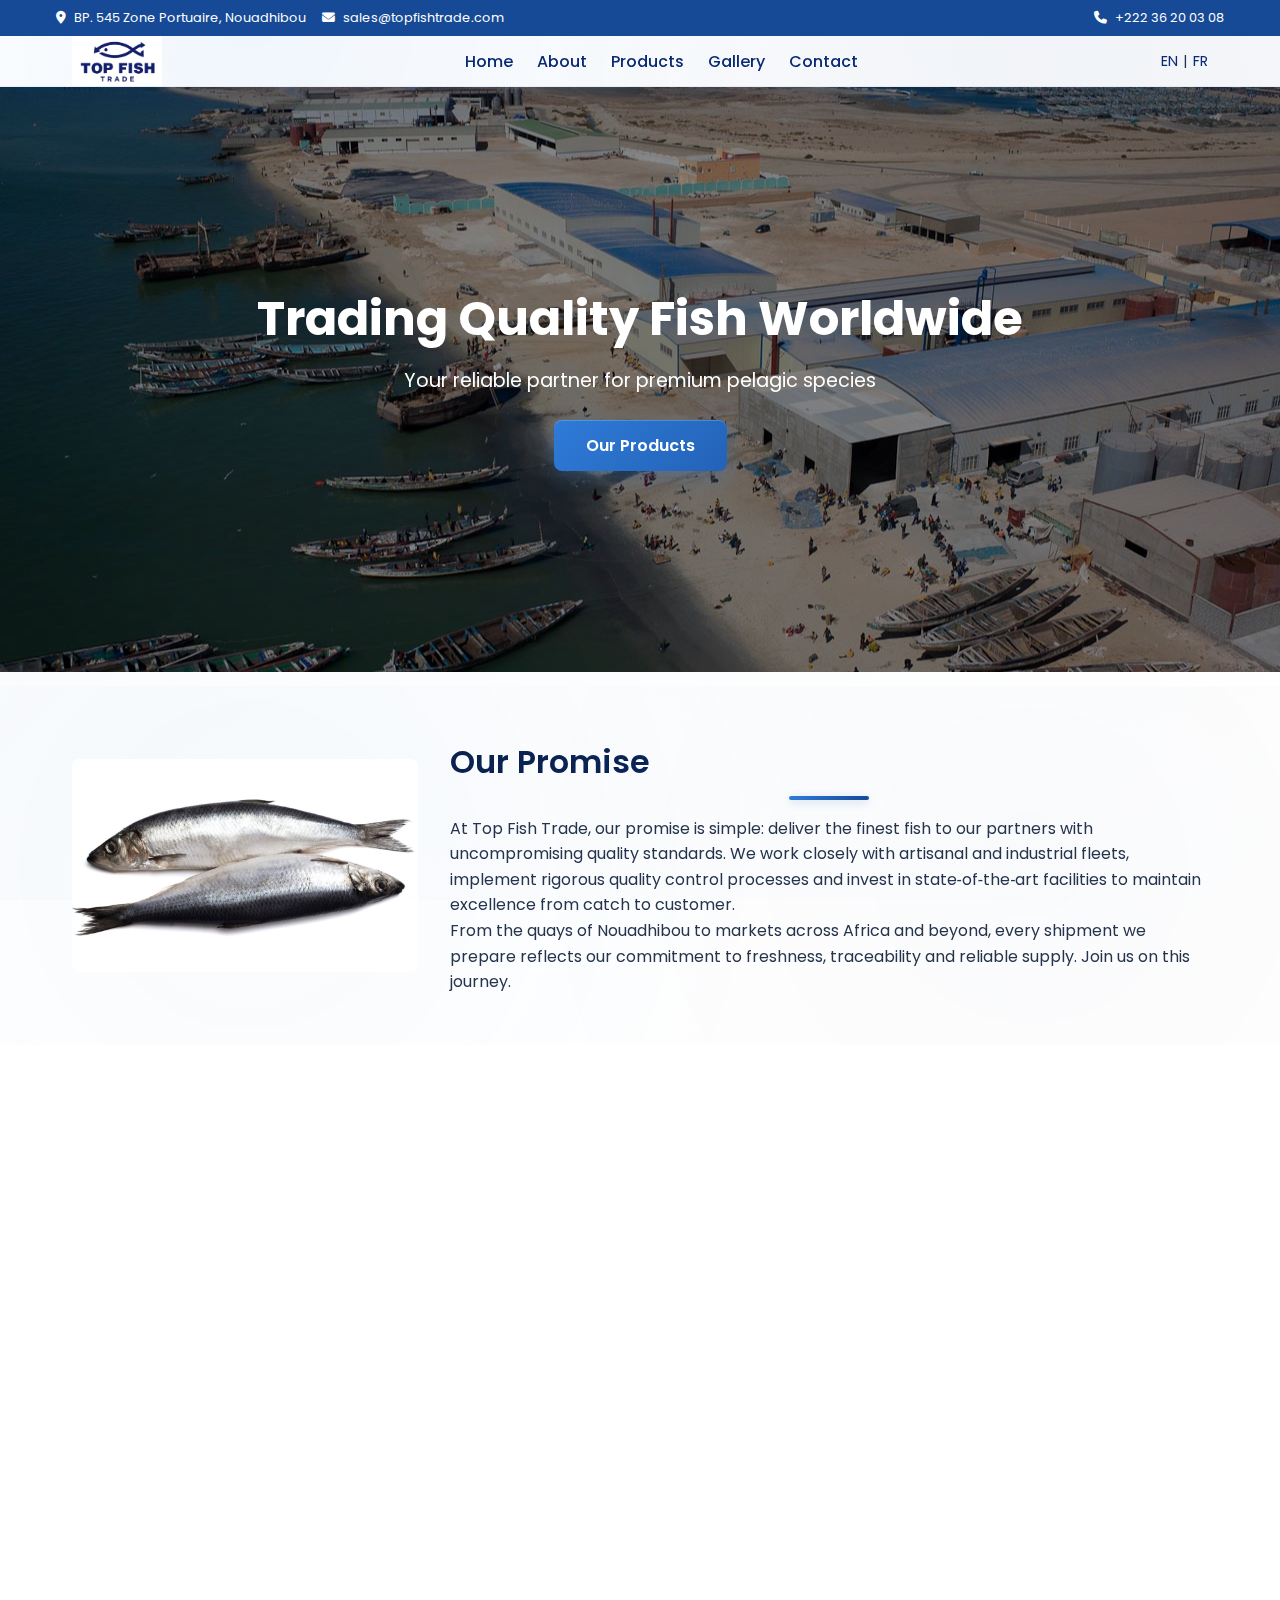
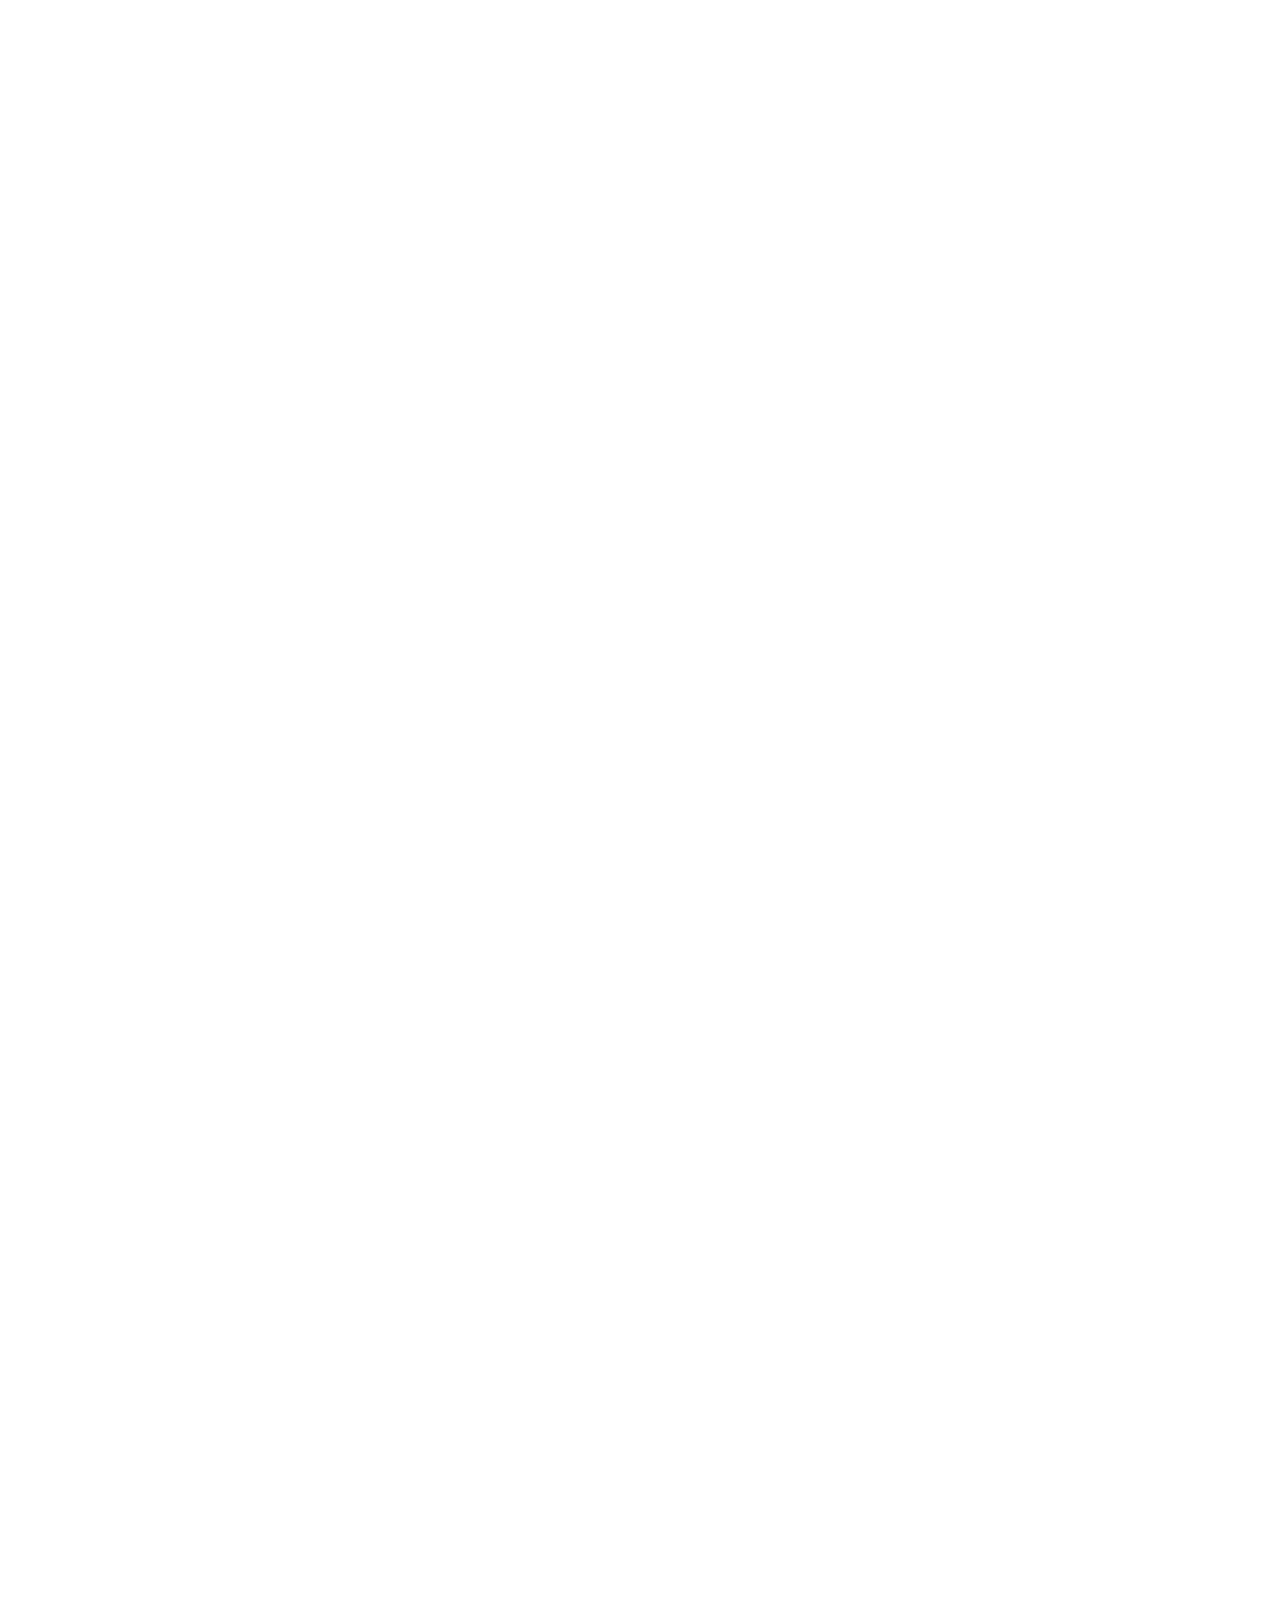
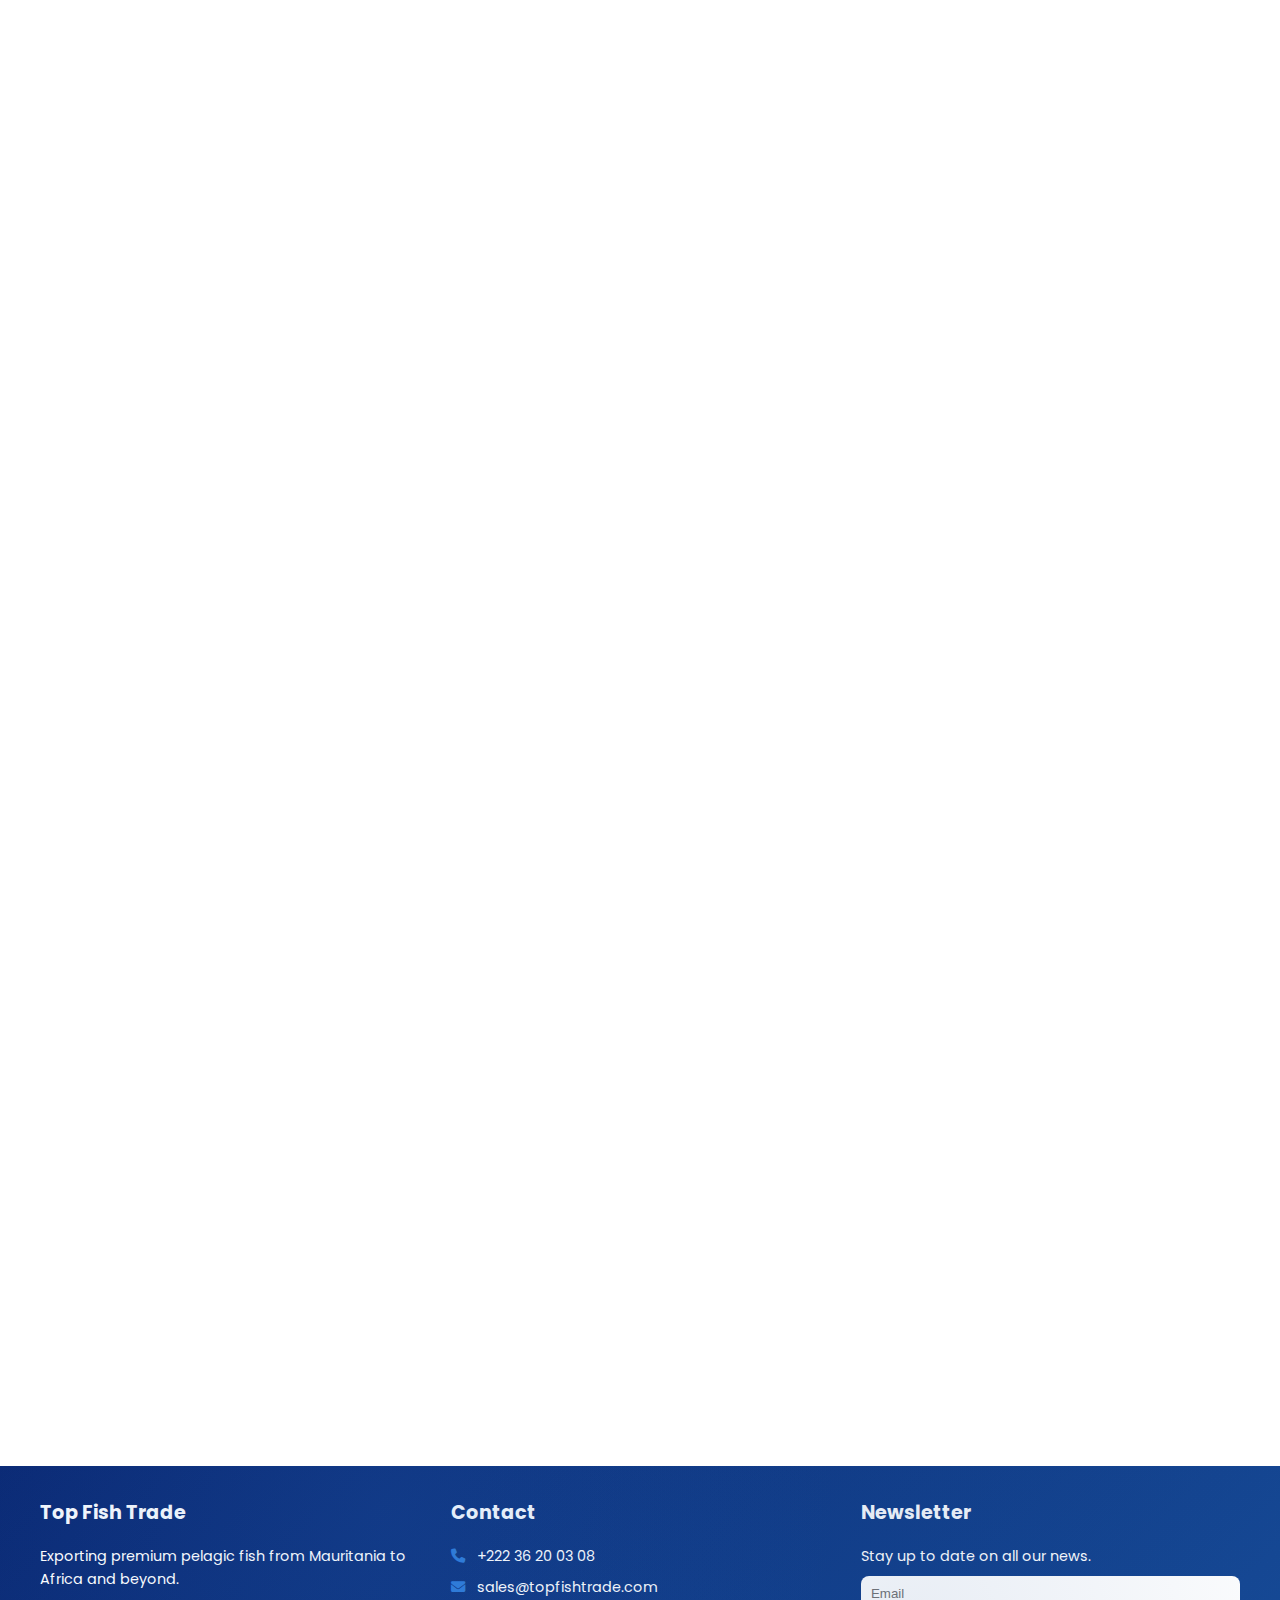
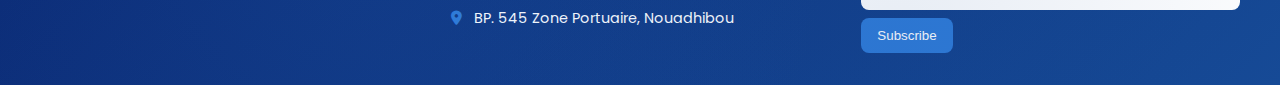
<file: index.html>
<!DOCTYPE html>
<html lang="en">
  <head>
    <meta charset="UTF-8" />
    <meta name="viewport" content="width=device-width, initial-scale=1.0" />
    <title>Top Fish Trade – Home</title>
    <!-- Google fonts -->
    <link rel="preconnect" href="https://fonts.googleapis.com" />
    <link rel="preconnect" href="https://fonts.gstatic.com" crossorigin />
    <link
      href="https://fonts.googleapis.com/css2?family=Poppins:wght@300;400;500;600;700&display=swap"
      rel="stylesheet"
    />
    <!-- Font Awesome for icons -->
    <link
      rel="stylesheet"
      href="https://cdnjs.cloudflare.com/ajax/libs/font-awesome/6.4.0/css/all.min.css"
    />
    <!-- AOS animations -->
    <link
      rel="stylesheet"
      href="https://cdn.jsdelivr.net/npm/aos@2.3.4/dist/aos.css"
    />
    <link rel="stylesheet" href="css/style.css" />
  </head>
  <body>
    <!-- Header -->
    <header>
      <div class="top-bar">
        <div class="container">
          <div class="contact-info">
            <div>
              <i class="fa-solid fa-location-dot"></i> BP. 545 Zone Portuaire, Nouadhibou
            </div>
            <div>
              <i class="fa-solid fa-envelope"></i> sales@topfishtrade.com
            </div>
          </div>
          <div class="contact-info">
            <div><i class="fa-solid fa-phone"></i> +222 36 20 03 08</div>
          </div>
        </div>
      </div>
      <div class="navbar container">
        <!-- Display the company logo instead of plain text -->
        <div class="logo">
          <img src="images/logo.png" alt="Top Fish Trade logo" />
        </div>
        <i class="fa-solid fa-bars toggle"></i>
        <nav>
          <ul>
            <li><a href="index.html" class="active">Home</a></li>
         <li><a href="about.html">About</a></li>
         <li><a href="products.html">Products</a></li>
         <li><a href="gallery.html">Gallery</a></li>
         <li><a href="contact.html">Contact</a></li>
          </ul>
        </nav>

    <!-- Language switch: English (current) and French -->
    <div class="lang-switch">
      <a href="index.html">EN</a> | <a href="index_fr.html">FR</a>
    </div>
      </div>
    </header>
    <!-- Hero section -->
    <section
      class="hero"
      /* Replace harbour backdrop with a vibrant fish photo for the home page */
      style="background-image: url('images/port.jpg'); height: 65vh;"
    >
      <div class="hero-content" data-aos="fade-up">
        <h1>Trading Quality Fish Worldwide</h1>
        <p>Your reliable partner for premium pelagic species</p>
        <a href="products.html" class="btn">Our Products</a>
      </div>
    </section>
    <!-- Our promise section -->
    <section class="container flex" style="margin-top: 4rem" data-aos="fade-up">
      <div class="image" style="position: relative;">
        <img src="images/factory.jpg" alt="Processing facility" />
        <!-- Play button overlay -->
      </div>
      <div class="text">
        <h2 class="section-title" style="text-align: left; margin-bottom: 1rem;">
          Our Promise
        </h2>
        <p>
          At Top Fish Trade, our promise is simple: deliver the finest fish to
          our partners with uncompromising quality standards. We work
          closely with artisanal and industrial fleets, implement rigorous
          quality control processes and invest in state‑of‑the‑art facilities to
          maintain excellence from catch to customer.
        </p>
        <p>
          From the quays of Nouadhibou to markets across Africa and beyond,
          every shipment we prepare reflects our commitment to freshness,
          traceability and reliable supply. Join us on this journey.
        </p>
      </div>
    </section>
    <!-- Partners section -->
    <section class="container" data-aos="fade-up">
      <h2 class="section-title">Our Partner Factories</h2>
      <div class="partners">
        <div class="partner">
          <i class="fa-solid fa-industry"></i>
          <h4>Alfa Seafood</h4>
        </div>
        <div class="partner">
          <i class="fa-solid fa-warehouse"></i>
          <h4>Dom sarl</h4>
        </div>
        <div class="partner">
          <i class="fa-solid fa-fish"></i>
          <h4>Mauravide Frigo</h4>
        </div>
      </div>
    </section>
    <!-- Services bars -->
    <section class="container" data-aos="fade-up">
      <h2 class="section-title">Our Services</h2>
      <div class="services-grid">
        <div class="service-card">
          <div class="service-icon">
            <i class="fa-solid fa-fish"></i>
          </div>
          <h3>Fresh Fish Sales</h3>
          <p>Direct sales of fresh pelagic fish with professional quality control to ensure optimal freshness and taste.</p>
        </div>
        <div class="service-card">
          <div class="service-icon">
            <i class="fa-solid fa-snowflake"></i>
          </div>
          <h3>Frozen Fish Sales</h3>
          <p>Premium frozen fish products maintained at optimal temperatures with complete cold chain management.</p>
        </div>
        <div class="service-card">
          <div class="service-icon">
            <i class="fa-solid fa-users-gear"></i>
          </div>
          <h3>Professional Team</h3>
          <p>Expert team supervision ensuring every product meets the highest standards and is sold in optimal conditions.</p>
        </div>
      </div>
    </section>
    <!-- Markets & clients section -->
    <section class="container" data-aos="fade-up">
      <h2 class="section-title">Markets &amp; Clients</h2>
      <div class="markets-clients-container">
        <div class="markets-clients-content">
          <div class="markets-section">
            <h3><i class="fa-solid fa-globe-africa"></i> Our Global Markets</h3>
            <p>
              We proudly serve both our home market in Mauritania and an extensive network of African destinations. Our logistics expertise and quality assurance ensure that fresh and frozen fish reaches every destination in optimal condition.
            </p>
            <div class="market-list">
              <div class="market-item">
                <i class="fa-solid fa-home"></i>
                <div>
                  <strong>Local Market - Mauritania</strong>
                  <p>Sale to local wholesale traders, who then ensure daily distribution across the entire national market.</p>
                </div>
              </div>
              <div class="market-item">
                <i class="fa-solid fa-globe-africa"></i>
                <div>
                  <strong>African Export Markets</strong>
                  <p><strong>West Africa:</strong> Bamako (Mali), Lomé & Cotonou (Togo/Benin), Conakry (Guinea)</p>
                  <p><strong>Central Africa:</strong> Tema (Ghana), Abidjan (Côte d'Ivoire), Douala (Cameroon), Pointe Noire (Congo)</p>
                </div>
              </div>
            </div>
          </div>
          
          <div class="clients-section">
            <h3><i class="fa-solid fa-handshake"></i> Trusted Partners</h3>
            <p>We work with leading companies across Africa who trust our quality and reliability for their seafood supply needs.</p>
            <div class="clients-grid">
              <div class="client-item">
                <i class="fa-solid fa-building"></i>
                <span>Maral Food</span>
              </div>
              <div class="client-item">
                <i class="fa-solid fa-ship"></i>
                <span>GROUPE CCB – CCA LA COMPAGNIE DU CAP BLANC</span>
              </div>
              <div class="client-item">
                <i class="fa-solid fa-waves"></i>
                <span>New Marine</span>
              </div>
              <div class="client-item">
                <i class="fa-solid fa-industry"></i>
                <span>MPI Holdings</span>
              </div>
              <div class="client-item">
                <i class="fa-solid fa-fish"></i>
                <span>Sonal</span>
              </div>
            </div>
          </div>
        </div>
        
        <div class="markets-image">
          <img src="images/fish-crate.jpg" alt="Fresh fish distribution and logistics" />
        </div>
      </div>
    </section>
    <!-- Social responsibility section -->
    <!-- <section class="container" data-aos="fade-up">
      <h2 class="section-title">Our Commitment</h2>
      <div class="about-cards">
        <div class="card">
          <h3>Quality Excellence</h3>
          <p>
            We implement strict quality control measures and maintain the highest
            standards throughout our operations, ensuring every product meets
            international food safety requirements.
          </p>
        </div>
        <div class="card">
          <h3>Community</h3>
          <p>
            Through partnerships with NGOs and local foundations we support
            health, education and socio‑economic development programmes.
          </p>
        </div>
        <div class="card">
          <h3>Development</h3>
          <p>
            We create jobs, offer continuous training and invest in the
            socio‑economic development of Mauritania.
          </p>
        </div>
      </div>
    </section> -->
    <!-- Featured products section -->
    <section class="container" data-aos="fade-up">
      <h2 class="section-title">Featured Species</h2>
      <div class="products-grid">
        <!-- Plaplat card -->
        <div class="product-card">
          <div class="image-container">
            <img src="images/plaplat.png" alt="Plaplat" />
          </div>
          <div class="info">
            <div class="fish-header">Fish</div>
            <h4>PLAPLAT</h4>
            <div class="fish-details">
              <div class="scientific-name">Scientific name: <em>(Alectis alexandrinus)</em></div>
              <div class="commercial-name">Commercial name: <strong>PLAPLAT</strong></div>
              <div class="size-weight">
                <div class="size">Max size: <strong>(25 cm)</strong></div>
                <div class="weight">Max weight: <strong>(1.5 kg)</strong></div>
              </div>
            </div>
          </div>
        </div>
        <!-- Mulet card -->
        <div class="product-card">
          <div class="image-container">
            <img src="images/mulet.png" alt="Mulet" />
          </div>
          <div class="info">
            <div class="fish-header">Fish</div>
            <h4>MULET</h4>
            <div class="fish-details">
              <div class="scientific-name">Scientific name: <em>(Mugil cephalus)</em></div>
              <div class="commercial-name">Commercial name: <strong>MULET</strong></div>
              <div class="size-weight">
                <div class="size">Max size: <strong>(30 cm)</strong></div>
                <div class="weight">Max weight: <strong>(2 kg)</strong></div>
              </div>
            </div>
          </div>
        </div>
        <!-- Mackerel card -->
        <div class="product-card">
          <div class="image-container">
            <img src="images/mackerelle.png" alt="Mackerel" />
          </div>
          <div class="info">
            <div class="fish-header">Fish</div>
            <h4>MACKEREL/MAQUEREAU</h4>
            <div class="fish-details">
              <div class="scientific-name">Scientific name: <em>(Scomber japonicus)</em></div>
              <div class="commercial-name">Commercial name: <strong>MACKEREL</strong></div>
              <div class="size-weight">
                <div class="size">Max size: <strong>(60 cm)</strong></div>
                <div class="weight">Max weight: <strong>(4 kg)</strong></div>
              </div>
            </div>
          </div>
        </div>
        <!-- Sardinella card -->
        <div class="product-card">
          <div class="image-container">
            <img src="images/eba.png" alt="Sardinella" />
          </div>
          <div class="info">
            <div class="fish-header">Fish</div>
            <h4>SARDINELLA (Round)</h4>
            <div class="fish-details">
              <div class="scientific-name">Scientific name: <em>(Sardinella aurita)</em></div>
              <div class="commercial-name">Commercial name: <strong>ROUND SARDINELLA</strong></div>
              <div class="size-weight">
                <div class="size">Max size: <strong>(38 cm)</strong></div>
                <div class="weight">Max weight: <strong>(0.8 kg)</strong></div>
              </div>
            </div>
          </div>
        </div>
      </div>
    </section>
    <!-- Gallery section -->
    <section class="container" data-aos="fade-up">
      <h2 class="section-title">Gallery</h2>
      <div class="gallery-grid">
        <img src="images/fish-row.jpg" alt="Row of fish" />
        <img src="images/fish-single1.jpg" alt="Single fish" />
        <img src="images/fish-single2.jpg" alt="Single fish on ice" />
        <img src="images/fish-crate.jpg" alt="Crate of fish" />
        <img src="images/fish-many.jpg" alt="Lot of fish" />
        <!-- Include all company photos in the gallery, replacing the harbour image with our measurement photo -->
        <img src="images/fish-measure.jpg" alt="Measured fish" />
      </div>
    </section>
    <!-- Call to action / Contact card -->
    <section class="services" style="padding: 4rem 1rem;" data-aos="fade-up">
      <div class="container" style="text-align: center;">
        <h2 class="section-title">Ready to work with us?</h2>
        <p style="max-width: 700px; margin: 0 auto 2rem;">
          Contact our team to learn more about our products, discuss a custom
          order or explore partnership opportunities.
        </p>
        <a href="contact.html" class="btn">Get in Touch</a>
      </div>
    </section>
    <!-- Footer -->
    <footer class="footer">
      <div class="footer-container">
        <div class="footer-column">
          <h4>Top Fish Trade</h4>
          <p>Exporting premium pelagic fish from Mauritania to Africa and beyond.</p>
        </div>
        <div class="footer-column">
          <h4>Contact</h4>
          <ul>
            <li><i class="fa-solid fa-phone"></i> +222 36 20 03 08</li>
            <li><i class="fa-solid fa-envelope"></i> sales@topfishtrade.com</li>
            <li><i class="fa-solid fa-location-dot"></i> BP. 545 Zone Portuaire, Nouadhibou</li>
          </ul>
        </div>
        <div class="footer-column newsletter">
          <h4>Newsletter</h4>
          <p>Stay up to date on all our news.</p>
          <input type="email" placeholder="Email" />
          <button>Subscribe</button>
        </div>
      </div>
    </footer>
    <!-- Scripts -->
    <script src="js/scripts.js"></script>
    <script src="js/animations.js"></script>
    <script src="https://cdn.jsdelivr.net/npm/aos@2.3.4/dist/aos.js"></script>
  </body>
</html>
</file>
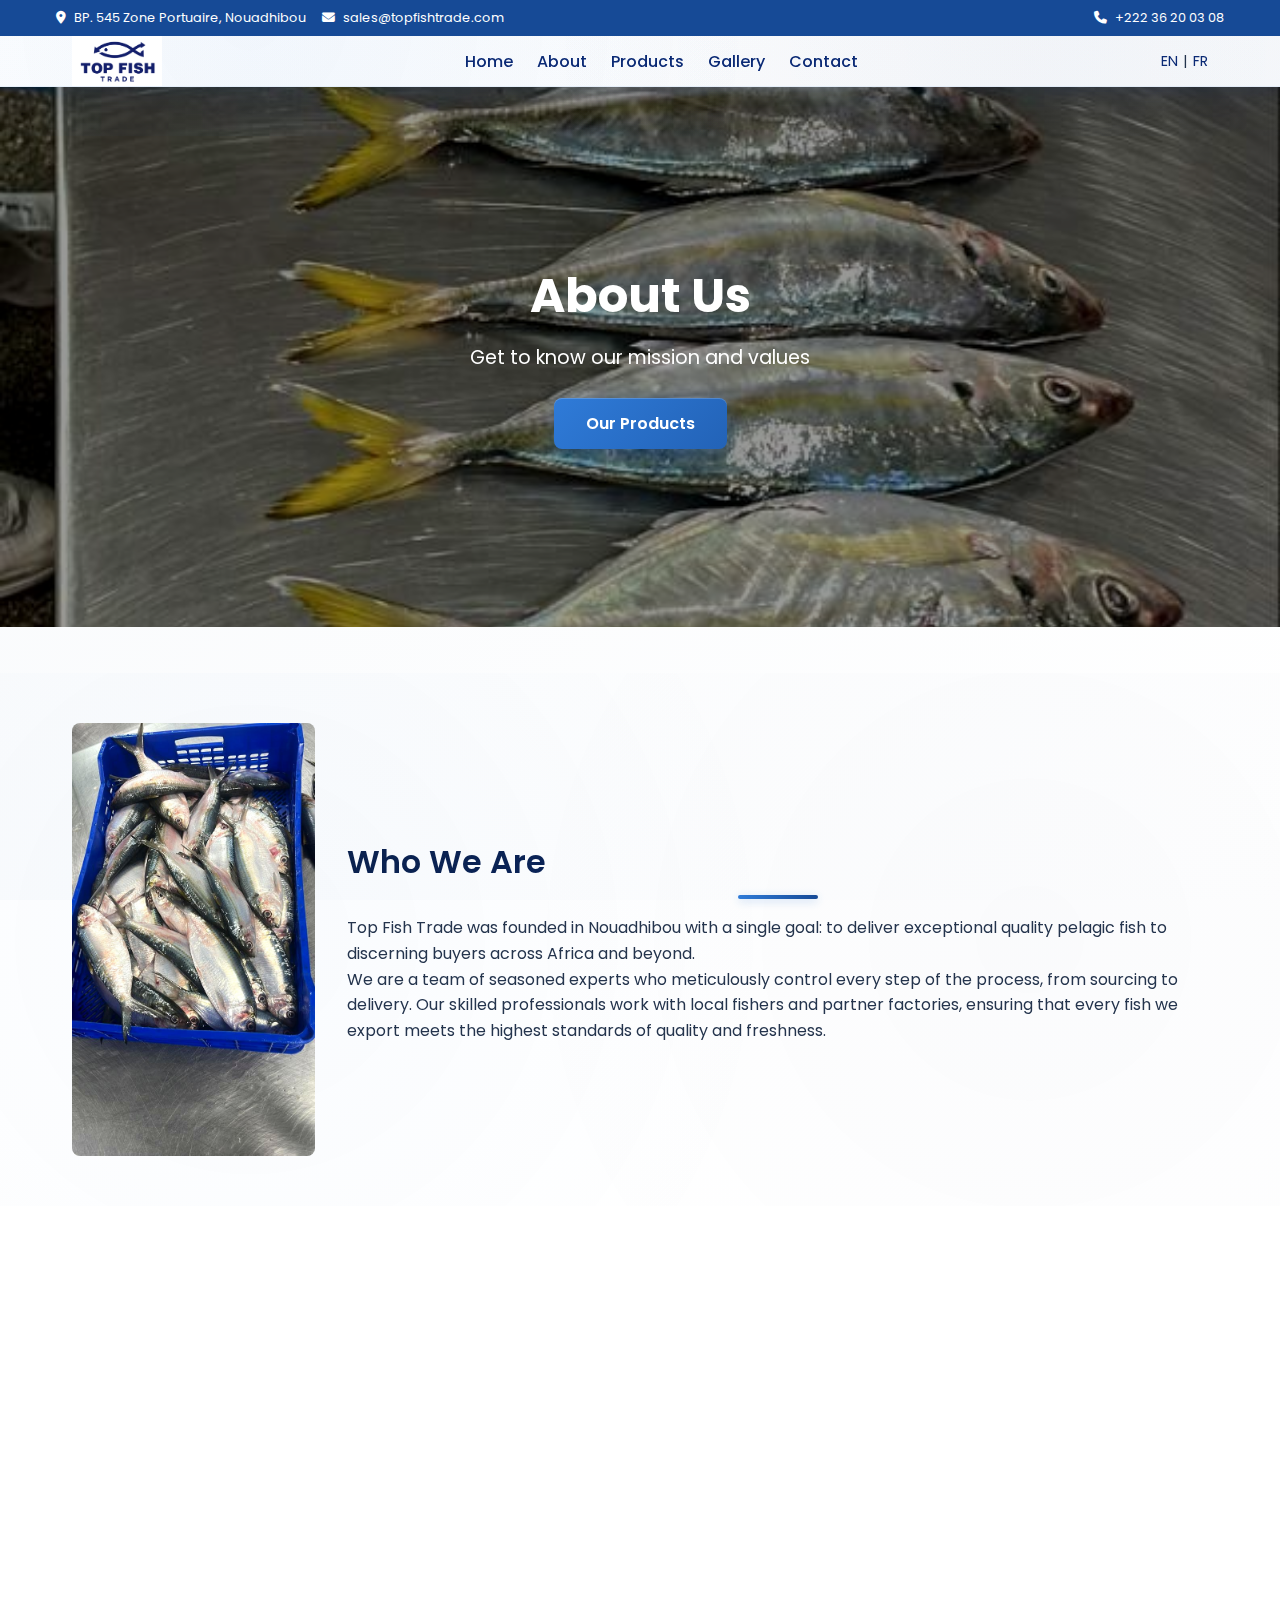
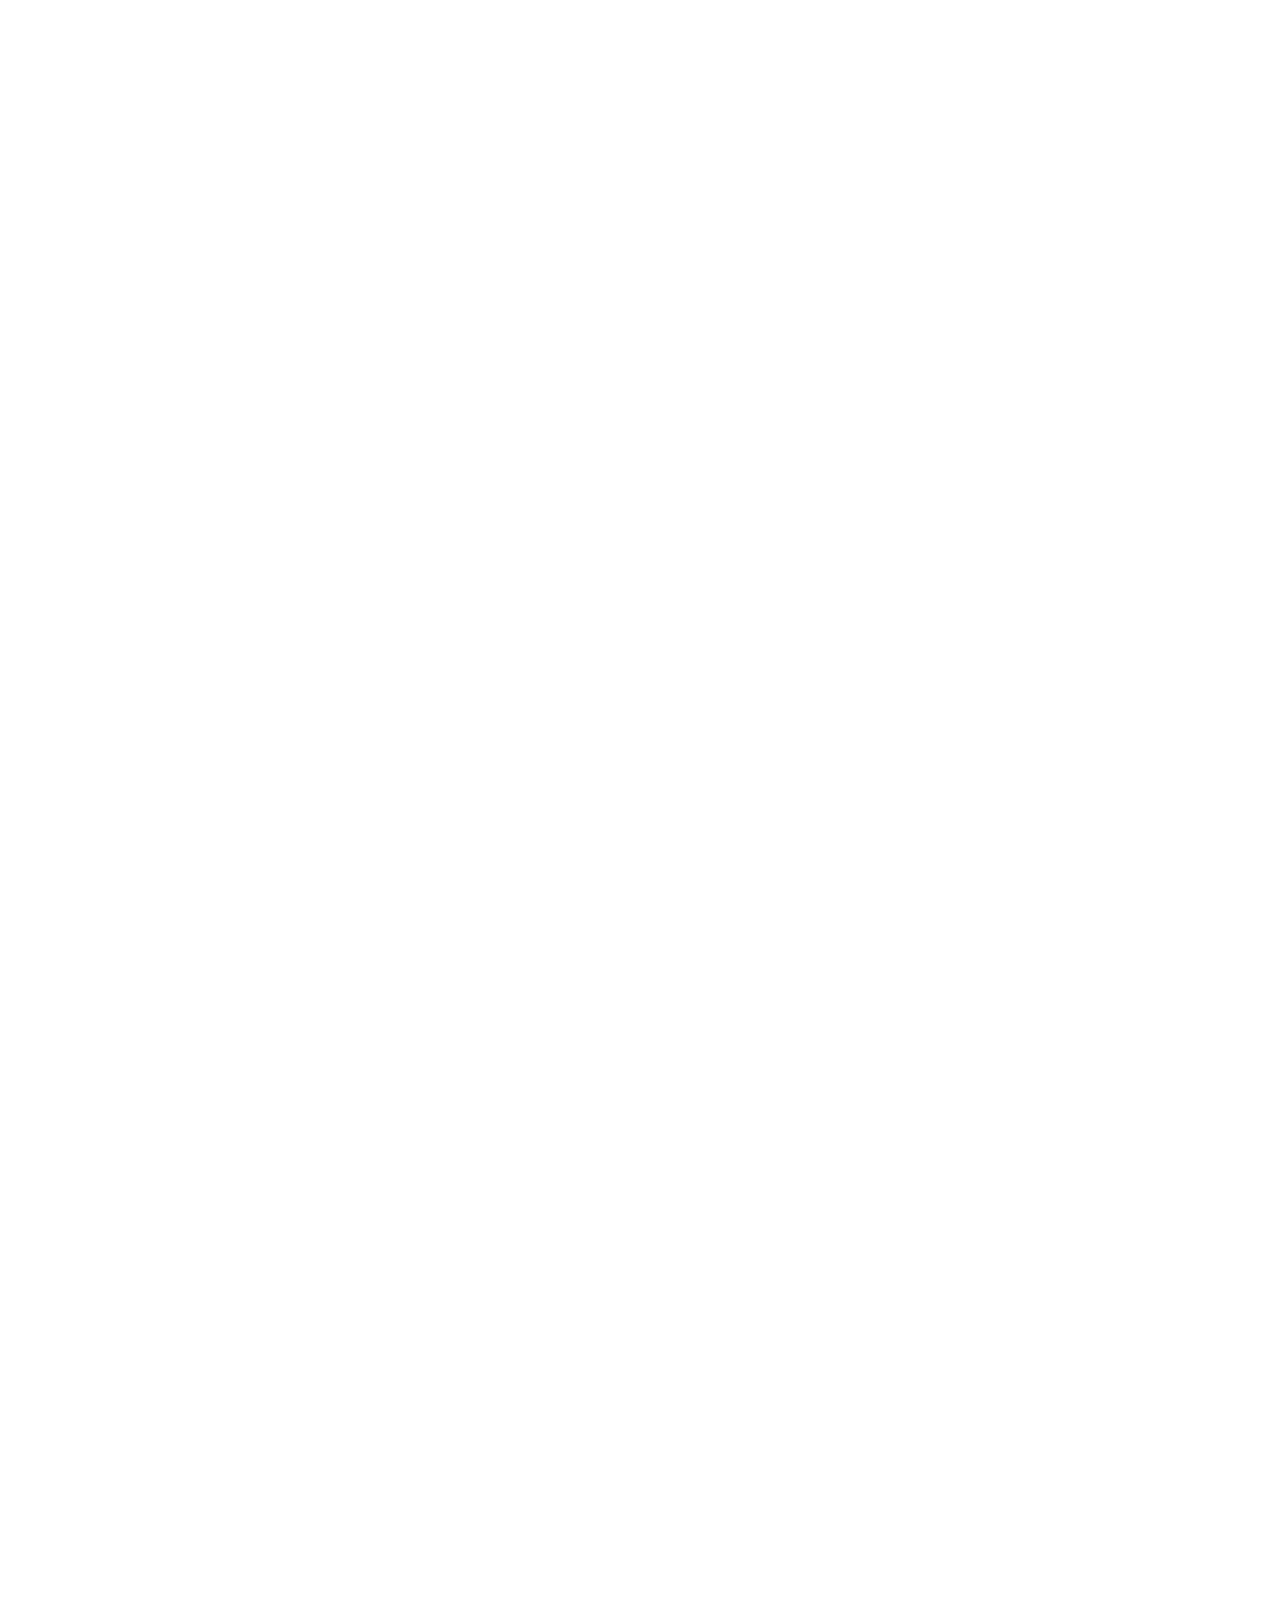
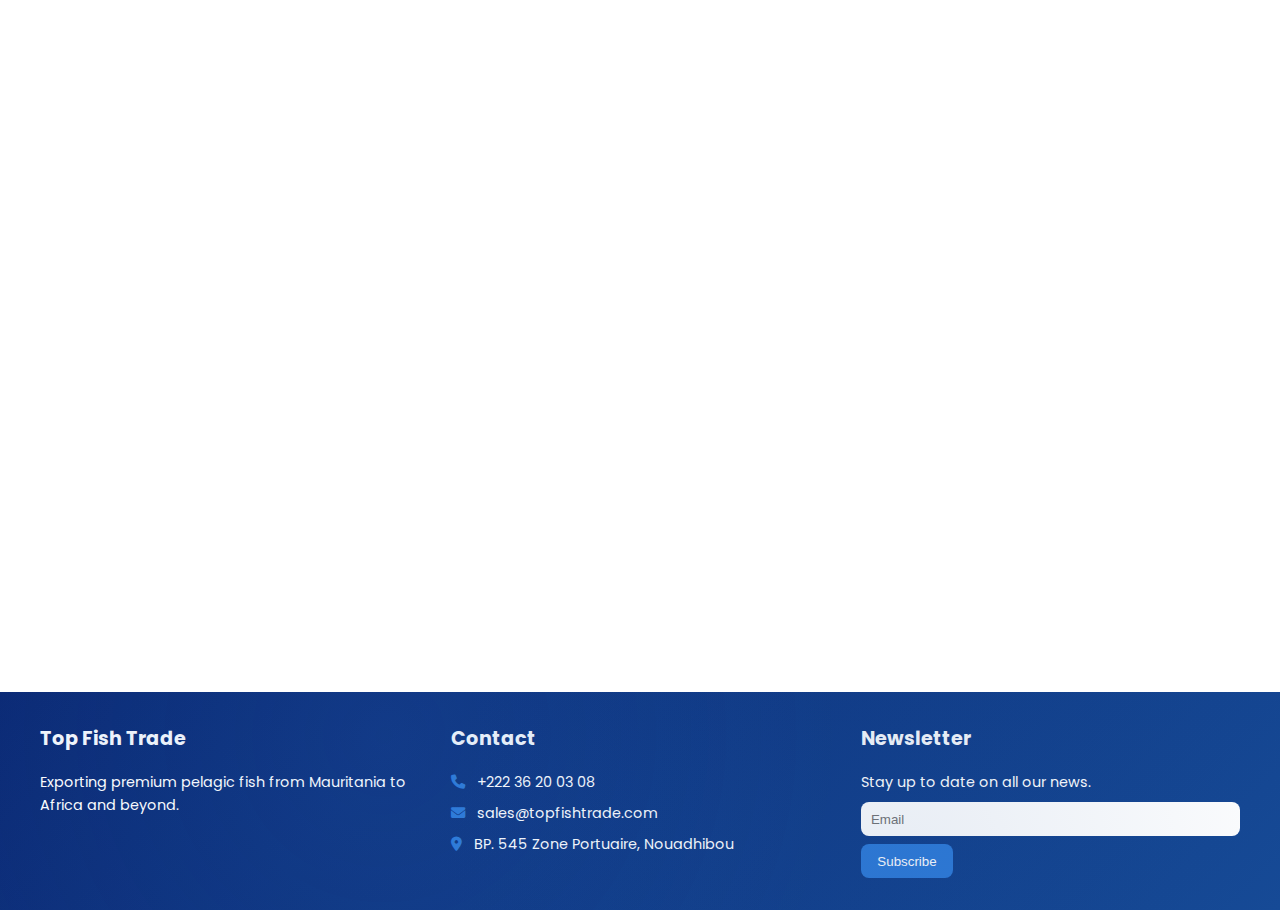
<file: about.html>
<!DOCTYPE html>
<html lang="en">
  <head>
    <meta charset="UTF-8" />
    <meta name="viewport" content="width=device-width, initial-scale=1.0" />
    <title>About Us – Top Fish Trade</title>
    <!-- Google Fonts -->
    <link rel="preconnect" href="https://fonts.googleapis.com" />
    <link rel="preconnect" href="https://fonts.gstatic.com" crossorigin />
    <link
      href="https://fonts.googleapis.com/css2?family=Poppins:wght@300;400;500;600;700&display=swap"
      rel="stylesheet"
    />
    <!-- Font Awesome for icons -->
    <link
      rel="stylesheet"
      href="https://cdnjs.cloudflare.com/ajax/libs/font-awesome/6.4.0/css/all.min.css"
    />
    <!-- AOS library for scroll animations -->
    <link
      rel="stylesheet"
      href="https://cdn.jsdelivr.net/npm/aos@2.3.4/dist/aos.css"
    />
    <!-- Custom styles -->
    <link rel="stylesheet" href="css/style.css" />
  </head>
  <body data-page="about">
    <header>
      <!-- Top contact bar -->
      <div class="top-bar">
        <div class="container">
          <div class="contact-info">
            <div>
              <i class="fa-solid fa-location-dot"></i> BP. 545 Zone Portuaire, Nouadhibou
            </div>
            <div>
              <i class="fa-solid fa-envelope"></i> sales@topfishtrade.com
            </div>
          </div>
          <div class="contact-info">
            <div><i class="fa-solid fa-phone"></i> +222 36 20 03 08</div>
          </div>
        </div>
      </div>
      <!-- Navigation bar -->
      <div class="navbar container">
        <div class="logo">
          <img src="images/logo.png" alt="Top Fish Trade logo" />
        </div>
        <i class="fa-solid fa-bars toggle"></i>
        <nav>
          <ul>
            <li><a href="index.html">Home</a></li>
         <li><a href="about.html" class="active">About</a></li>
         <li><a href="products.html">Products</a></li>
         <li><a href="gallery.html">Gallery</a></li>
         <li><a href="contact.html">Contact</a></li>
          </ul>
        </nav>

    <!-- Language switch -->
    <div class="lang-switch">
      <a href="about.html">EN</a> | <a href="about_fr.html">FR</a>
    </div>
      </div>
    </header>
    <!-- Hero section -->
    <section
      class="hero"
      /* Utiliser une image de poissons pour l'arrière-plan de la page À propos */
      style="background-image: url('images/fish-row2.jpg');"
    >
      <div class="hero-content" data-aos="fade-up">
        <h1>About Us</h1>
        <p>Get to know our mission and values</p>
        <a href="products.html" class="btn">Our Products</a>
      </div>
    </section>
    <!-- Who we are section -->
    <section class="container flex" data-aos="fade-up">
      <div class="image">
        <!-- Crate of fish highlighting our work at the quayside -->
        <img src="images/fish-crate.jpg" alt="Crate of fresh fish" />
      </div>
      <div class="text">
        <h2 class="section-title" style="text-align: left; margin-bottom: 1rem">
          Who We Are
        </h2>
        <p>
          Top Fish Trade was founded in Nouadhibou with a single goal: to deliver
          exceptional quality pelagic fish to discerning buyers across
          Africa and beyond.
        </p>
        <p>
          We are a team of seasoned experts who meticulously control every step
          of the process, from sourcing to delivery. Our skilled professionals
          work with local fishers and partner factories, ensuring that every fish
          we export meets the highest standards of quality and freshness.
        </p>
      </div>
    </section>
    <!-- Mission section -->
    <section class="container flex reverse" data-aos="fade-up">
      <div class="image">
        <img src="images/fish-single1.jpg" alt="Fresh fish" />
      </div>
      <div class="text">
        <h2 class="section-title" style="text-align: left; margin-bottom: 1rem">
          Our Mission
        </h2>
        <ul>
          <li>
            To supply premium pelagic fish while guaranteeing freshness and food
            safety from catch to delivery through rigorous quality control.
          </li>
          <li>
            To leverage our team's expertise in processing, freezing and
            logistics to ensure maximum efficiency and product excellence.
          </li>
          <li>
            To build lasting partnerships with local fishers and factories
            based on mutual trust and shared commitment to quality.
          </li>
        </ul>
      </div>
    </section>
    <!-- Vision, Mission & Values -->
    <section class="container" data-aos="fade-up">
      <h2 class="section-title">Vision, Mission &amp; Values</h2>
      <div class="about-cards">
        <div class="card">
          <h3>Vision</h3>
          <ul>
            <li>Become the benchmark for pelagic exports from Mauritania.</li>
            <li>Establish long‑term relationships built on trust and quality.</li>
          </ul>
        </div>
        <div class="card">
          <h3>Mission</h3>
          <ul>
            <li>Deliver the freshest pelagic species to our customers across Africa and beyond.</li>
            <li>Maintain excellence through expert oversight of every process step.</li>
          </ul>
        </div>
        <div class="card">
          <h3>Values</h3>
          <ul>
            <li>Integrity and transparency in every transaction.</li>
            <li>Excellence through expert quality control and process management.</li>
            <li>Commitment to our people and partners.</li>
          </ul>
        </div>
      </div>
    </section>
    <!-- Development strategy -->
    <section class="services" data-aos="fade-up">
      <div class="container">
        <h2 class="section-title">Development Strategy</h2>
        <div class="about-cards">
          <div class="card">
            <h3>Expand Capacity</h3>
            <p>
              Invest in equipment and facilities to increase our processing and
              freezing capacity while maintaining quality.
            </p>
          </div>
          <div class="card">
            <h3>Diversify Products</h3>
            <p>
              Introduce new species and high‑value products to meet the needs
              of our diverse customers.
            </p>
          </div>
          <div class="card">
            <h3>Enhance Quality Control</h3>
            <p>
              Strengthen our expert oversight and quality assurance systems
              to ensure every product exceeds customer expectations.
            </p>
          </div>
        </div>
      </div>
    </section>
    <!-- Our Expertise -->
    <section class="container" data-aos="fade-up">
      <h2 class="section-title">Our Expertise</h2>
      <div class="about-cards">
        <div class="card">
          <h3>Quality Control</h3>
          <p>
            Our expert team implements rigorous quality control measures at every
            stage, from fish selection to final packaging, ensuring consistent
            excellence in every shipment.
          </p>
        </div>
        <div class="card">
          <h3>Process Management</h3>
          <p>
            We oversee the entire supply chain with precision, coordinating
            with trusted partner factories and monitoring cold chain logistics
            to maintain product integrity.
          </p>
        </div>
      </div>
    </section>

    <!-- Partners, Clients & Markets -->
    <section class="container" data-aos="fade-up">
      <h2 class="section-title">Partners, Clients &amp; Markets</h2>
      <div class="about-cards">
        <div class="card">
          <h3>Partner Factories</h3>
          <ul>
            <li>Alfa Seafood</li>
            <li>Dom sarl</li>
            <li>Mauravide Frigo</li>
          </ul>
        </div>
        <div class="card">
          <h3>Our Clients</h3>
          <ul>
            <li>Maral Food</li>
            <li>GROUPE CCB – CCA LA COMPAGNIE DU CAP BLANC</li>
            <li>New Marine</li>
            <li>MPI Holdings</li>
            <li>Sonal</li>
          </ul>
        </div>
        <div class="card">
          <h3>Markets Served</h3>
          <ul>
            <li>Local Mauritanian market</li>
            <li>Bamako – Mali</li>
            <li>Lomé &amp; Cotonou</li>
            <li>Tema – Ghana</li>
            <li>Abidjan – Côte&nbsp;d’Ivoire</li>
            <li>Pointe Noire – Congo</li>
            <li>Douala – Cameroun</li>
            <li>Conakry – Guinée</li>
          </ul>
        </div>
      </div>
    </section>
    <!-- Footer -->
    <footer class="footer">
      <div class="footer-container">
        <div class="footer-column">
          <h4>Top Fish Trade</h4>
          <p>
            Exporting premium pelagic fish from Mauritania to Africa and beyond.
          </p>
        </div>
        <div class="footer-column">
          <h4>Contact</h4>
          <ul>
            <li><i class="fa-solid fa-phone"></i> +222 36 20 03 08</li>
            <li><i class="fa-solid fa-envelope"></i> sales@topfishtrade.com</li>
            <li><i class="fa-solid fa-location-dot"></i> BP. 545 Zone Portuaire, Nouadhibou</li>
          </ul>
        </div>
        <div class="footer-column newsletter">
          <h4>Newsletter</h4>
          <p>Stay up to date on all our news.</p>
          <input type="email" placeholder="Email" />
          <button>Subscribe</button>
        </div>
      </div>
    </footer>
    <!-- Scripts -->
    <script src="js/scripts.js"></script>
    <script src="js/animations.js"></script>
    <script src="https://cdn.jsdelivr.net/npm/aos@2.3.4/dist/aos.js"></script>
  </body>
</html>
</file>
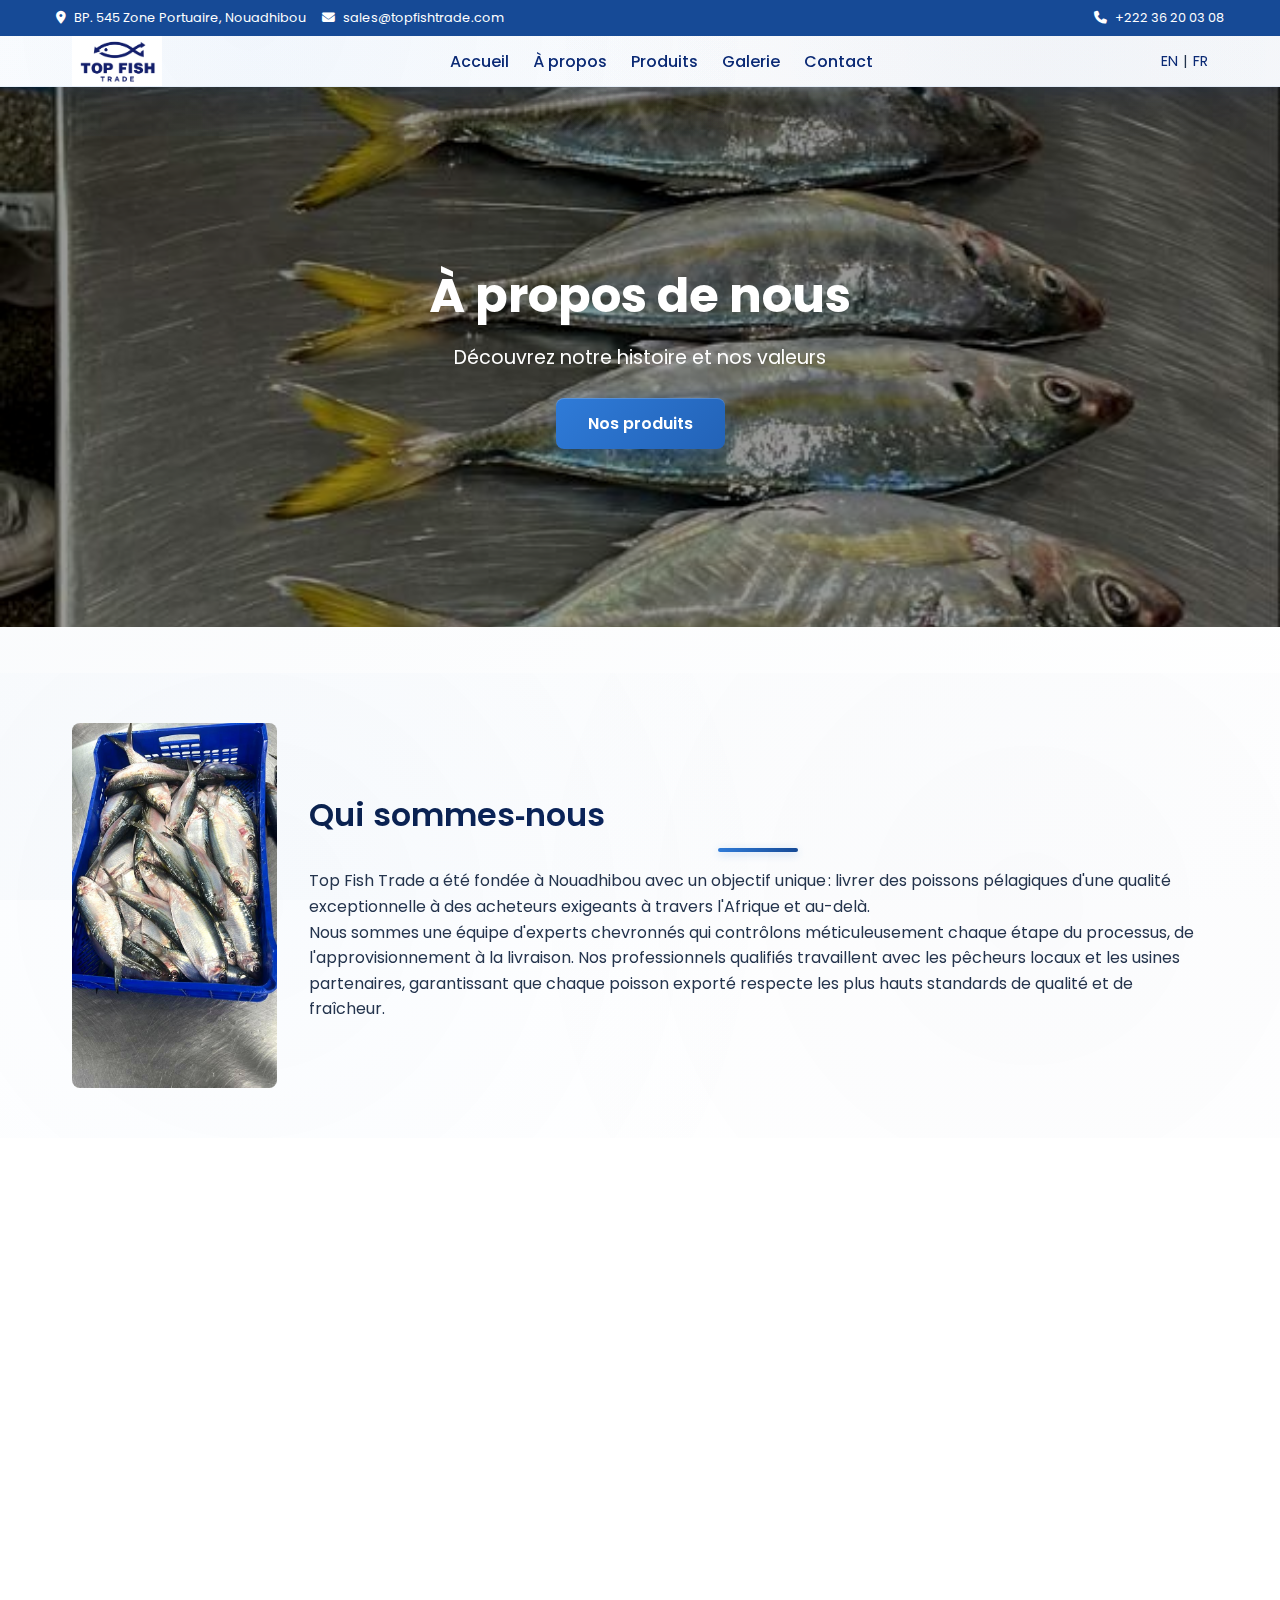
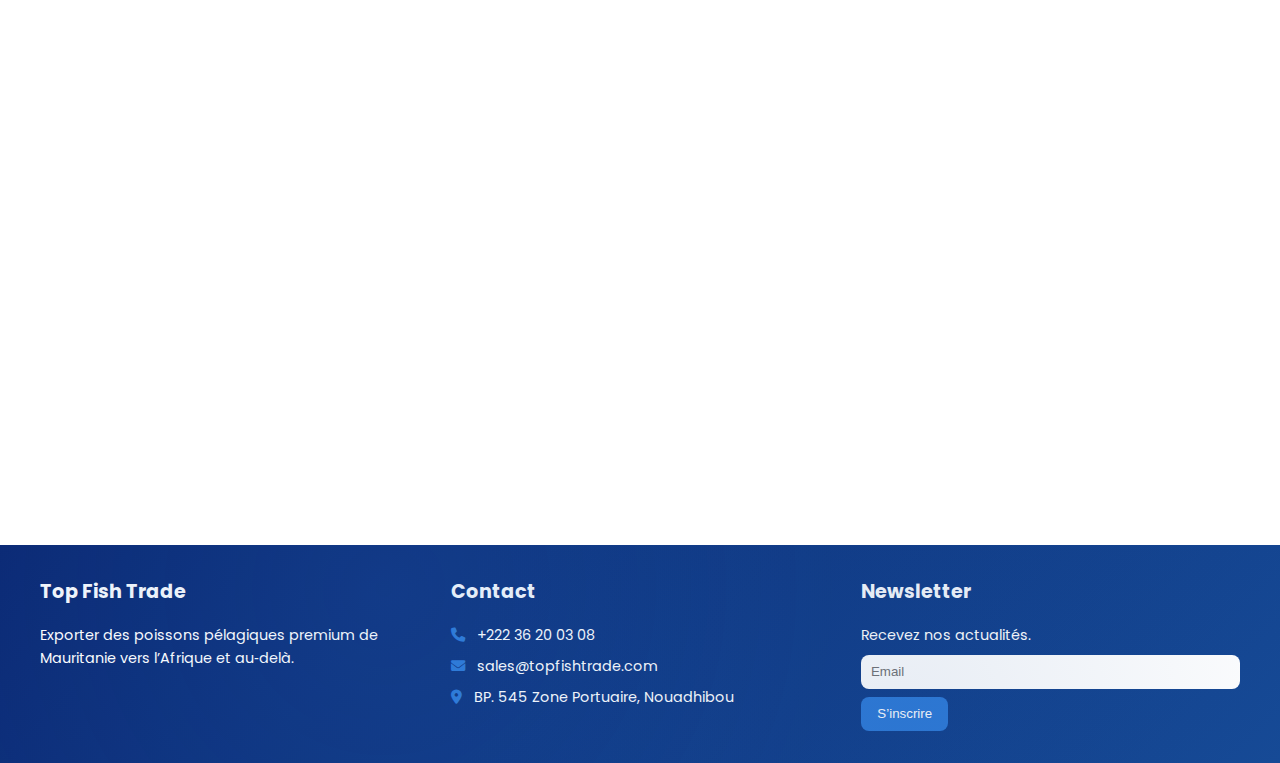
<file: about_fr.html>
<!DOCTYPE html>
<html lang="fr">
  <head>
    <meta charset="UTF-8" />
    <meta name="viewport" content="width=device-width, initial-scale=1.0" />
    <title>À propos – Top Fish Trade</title>
    <!-- Polices et icônes -->
    <link rel="preconnect" href="https://fonts.googleapis.com" />
    <link rel="preconnect" href="https://fonts.gstatic.com" crossorigin />
    <link
      href="https://fonts.googleapis.com/css2?family=Poppins:wght@300;400;500;600;700&display=swap"
      rel="stylesheet"
    />
    <link
      rel="stylesheet"
      href="https://cdnjs.cloudflare.com/ajax/libs/font-awesome/6.4.0/css/all.min.css"
    />
    <!-- AOS pour les animations au scroll -->
    <link
      rel="stylesheet"
      href="https://cdn.jsdelivr.net/npm/aos@2.3.4/dist/aos.css"
    />
    <!-- Feuilles de style personnalisées -->
    <link rel="stylesheet" href="css/style.css" />
  </head>
  <body data-page="about">
    <header>
      <!-- Barre supérieure de contact -->
      <div class="top-bar">
        <div class="container">
          <div class="contact-info">
            <div>
              <i class="fa-solid fa-location-dot"></i> BP. 545 Zone Portuaire, Nouadhibou
            </div>
            <div>
              <i class="fa-solid fa-envelope"></i> sales@topfishtrade.com
            </div>
          </div>
          <div class="contact-info">
            <div><i class="fa-solid fa-phone"></i> +222 36 20 03 08</div>
          </div>
        </div>
      </div>
      <!-- Navigation principale -->
      <div class="navbar container">
        <div class="logo">
          <img src="images/logo.png" alt="Logo Top Fish Trade" />
        </div>
        <i class="fa-solid fa-bars toggle"></i>
        <nav>
          <ul>
            <li><a href="index_fr.html">Accueil</a></li>
            <li><a href="about_fr.html" class="active">À propos</a></li>
            <li><a href="products_fr.html">Produits</a></li>
            <li><a href="gallery_fr.html">Galerie</a></li>
            <li><a href="contact_fr.html">Contact</a></li>
          </ul>
        </nav>
        <!-- Commutateur de langue -->
        <div class="lang-switch">
          <a href="about.html">EN</a> | <a href="about_fr.html">FR</a>
        </div>
      </div>
    </header>
    <!-- Section héro -->
    <section
      class="hero"
      /* Mettre une image de poissons comme arrière‑plan de la page À propos */
      style="background-image: url('images/fish-row2.jpg');"
    >
      <div class="hero-content" data-aos="fade-up">
        <h1>À propos de nous</h1>
        <p>Découvrez notre histoire et nos valeurs</p>
        <a href="products_fr.html" class="btn">Nos produits</a>
      </div>
    </section>
    <!-- Qui sommes‑nous -->
    <section class="container flex" data-aos="fade-up">
      <div class="image">
        <img src="images/fish-crate.jpg" alt="Caisse de poissons frais" />
      </div>
      <div class="text">
        <h2 class="section-title" style="text-align: left; margin-bottom: 1rem">
          Qui sommes‑nous
        </h2>
        <p>
          Top Fish Trade a été fondée à Nouadhibou avec un objectif unique : livrer des poissons pélagiques d'une qualité exceptionnelle à des acheteurs exigeants à travers l'Afrique et au-delà.
        </p>
        <p>
          Nous sommes une équipe d'experts chevronnés qui contrôlons méticuleusement chaque étape du processus, de l'approvisionnement à la livraison. Nos professionnels qualifiés travaillent avec les pêcheurs locaux et les usines partenaires, garantissant que chaque poisson exporté respecte les plus hauts standards de qualité et de fraîcheur.
        </p>
      </div>
    </section>
    <!-- Notre mission -->
    <!-- <section class="container flex reverse" data-aos="fade-up">
      <div class="image">
        <img src="images/fish-single1.jpg" alt="Poisson frais" />
      </div>
      <div class="text">
        <h2 class="section-title" style="text-align: left; margin-bottom: 1rem">
          Notre mission
        </h2>
        <ul>
          <li>
            Fournir des poissons pélagiques de première qualité en garantissant la fraîcheur et la sécurité alimentaire de la capture à la livraison.
          </li>
          <li>
            Innover et améliorer en continu nos capacités de transformation, de congélation et de logistique pour une efficacité maximale et un impact environnemental minimal.
          </li>
          <li>
            Créer de la valeur pour la Mauritanie par l’emploi, la formation et des partenariats équitables avec les communautés et fournisseurs locaux.
          </li>
        </ul>
      </div>
    </section> -->
    <!-- Vision, mission et valeurs -->
    <!-- <section class="container" data-aos="fade-up">
      <h2 class="section-title">Vision, Mission &amp; Valeurs</h2>
      <div class="about-cards">
        <div class="card">
          <h3>Vision</h3>
          <ul>
            <li>Devenir la référence des exportations pélagiques de Mauritanie.</li>
            <li>Nouer des relations durables basées sur la confiance et la qualité.</li>
          </ul>
        </div>
        <div class="card">
          <h3>Mission</h3>
          <ul>
            <li>Livre les espèces pélagiques les plus fraîches à nos clients à travers l’Afrique et au‑delà.</li>
            <li>Défendre la pêche durable et des pratiques commerciales responsables.</li>
          </ul>
        </div>
        <div class="card">
          <h3>Valeurs</h3>
          <ul>
            <li>Intégrité et transparence dans chaque transaction.</li>
            <li>Durabilité et respect de la nature.</li>
            <li>Engagement envers nos équipes et partenaires.</li>
          </ul>
        </div>
      </div>
    </section> -->
    <!-- Stratégie de développement -->
    <section class="services" data-aos="fade-up">
      <div class="container">
        <h2 class="section-title">Stratégie de développement</h2>
        <div class="about-cards">
          <div class="card">
            <h3>Augmenter la capacité</h3>
            <p>
              Investir dans l’équipement et les installations pour accroître notre capacité de transformation et de congélation tout en maintenant la qualité.
            </p>
          </div>
          <div class="card">
            <h3>Diversifier les produits</h3>
            <p>
              Introduire de nouvelles espèces et des produits à forte valeur ajoutée pour répondre aux besoins de nos clients diversifiés.
            </p>
          </div>
          <div class="card">
            <h3>Renforcer le contrôle qualité</h3>
            <p>
              Renforcer notre supervision experte et nos systèmes d'assurance qualité pour s'assurer que chaque produit dépasse les attentes des clients.
            </p>
          </div>
        </div>
      </div>
    </section>
    <!-- Responsabilité sociale et environnementale -->
    <!-- <section class="container" data-aos="fade-up">
      <h2 class="section-title">Responsabilité sociale &amp; environnementale</h2>
      <div class="about-cards">
        <div class="card">
          <h3>Environnement</h3>
          <p>
            Nous réduisons les déchets, gérons les pêches de manière responsable et investissons dans des technologies vertes pour minimiser notre empreinte environnementale. Nos politiques mettent l’accent sur la conservation des océans et de la biodiversité.
          </p>
        </div>
        <div class="card">
          <h3>Communauté</h3>
          <p>
            À travers des programmes de formation et des partenariats avec des organisations locales, nous créons des emplois, soutenons l’éducation et améliorons la santé. Nous croyons au renforcement des communautés qui nous soutiennent.
          </p>
        </div>
      </div>
    </section> -->
    <!-- Usines partenaires, clients & marchés -->
    <section class="container" data-aos="fade-up">
      <h2 class="section-title">Usines partenaires, clients &amp; marchés</h2>
      <div class="about-cards">
        <div class="card">
          <h3>Usines partenaires</h3>
          <ul>
            <li>Alfa Seafood</li>
            <li>Dom sarl</li>
            <li>Mauravide Frigo</li>
          </ul>
        </div>
        <div class="card">
          <h3>Nos clients</h3>
          <ul>
            <li>Maral Food</li>
            <li>GROUPE CCB – CCA LA COMPAGNIE DU CAP BLANC</li>
            <li>New Marine</li>
            <li>MPI Holdings</li>
            <li>Sonal</li>
          </ul>
        </div>
        <div class="card">
          <h3>Marchés desservis</h3>
          <ul>
            <li>Marché local mauritanien</li>
            <li>Bamako – Mali</li>
            <li>Lomé &amp; Cotonou</li>
            <li>Tema – Ghana</li>
            <li>Abidjan – Côte d’Ivoire</li>
            <li>Pointe Noire – Congo</li>
            <li>Douala – Cameroun</li>
            <li>Conakry – Guinée</li>
          </ul>
        </div>
      </div>
    </section>
    <!-- Pied de page -->
    <footer class="footer">
      <div class="footer-container">
        <div class="footer-column">
          <h4>Top Fish Trade</h4>
          <p>
            Exporter des poissons pélagiques premium de Mauritanie vers l’Afrique et au‑delà.
          </p>
        </div>
        <div class="footer-column">
          <h4>Contact</h4>
          <ul>
            <li><i class="fa-solid fa-phone"></i> +222 36 20 03 08</li>
            <li><i class="fa-solid fa-envelope"></i> sales@topfishtrade.com</li>
            <li><i class="fa-solid fa-location-dot"></i> BP. 545 Zone Portuaire, Nouadhibou</li>
          </ul>
        </div>
        <div class="footer-column newsletter">
          <h4>Newsletter</h4>
          <p>Recevez nos actualités.</p>
          <input type="email" placeholder="Email" />
          <button>S’inscrire</button>
        </div>
      </div>
    </footer>
    <!-- Scripts -->
    <script src="js/scripts.js"></script>
    <script src="https://cdn.jsdelivr.net/npm/aos@2.3.4/dist/aos.js"></script>
  </body>
</html>
</file>
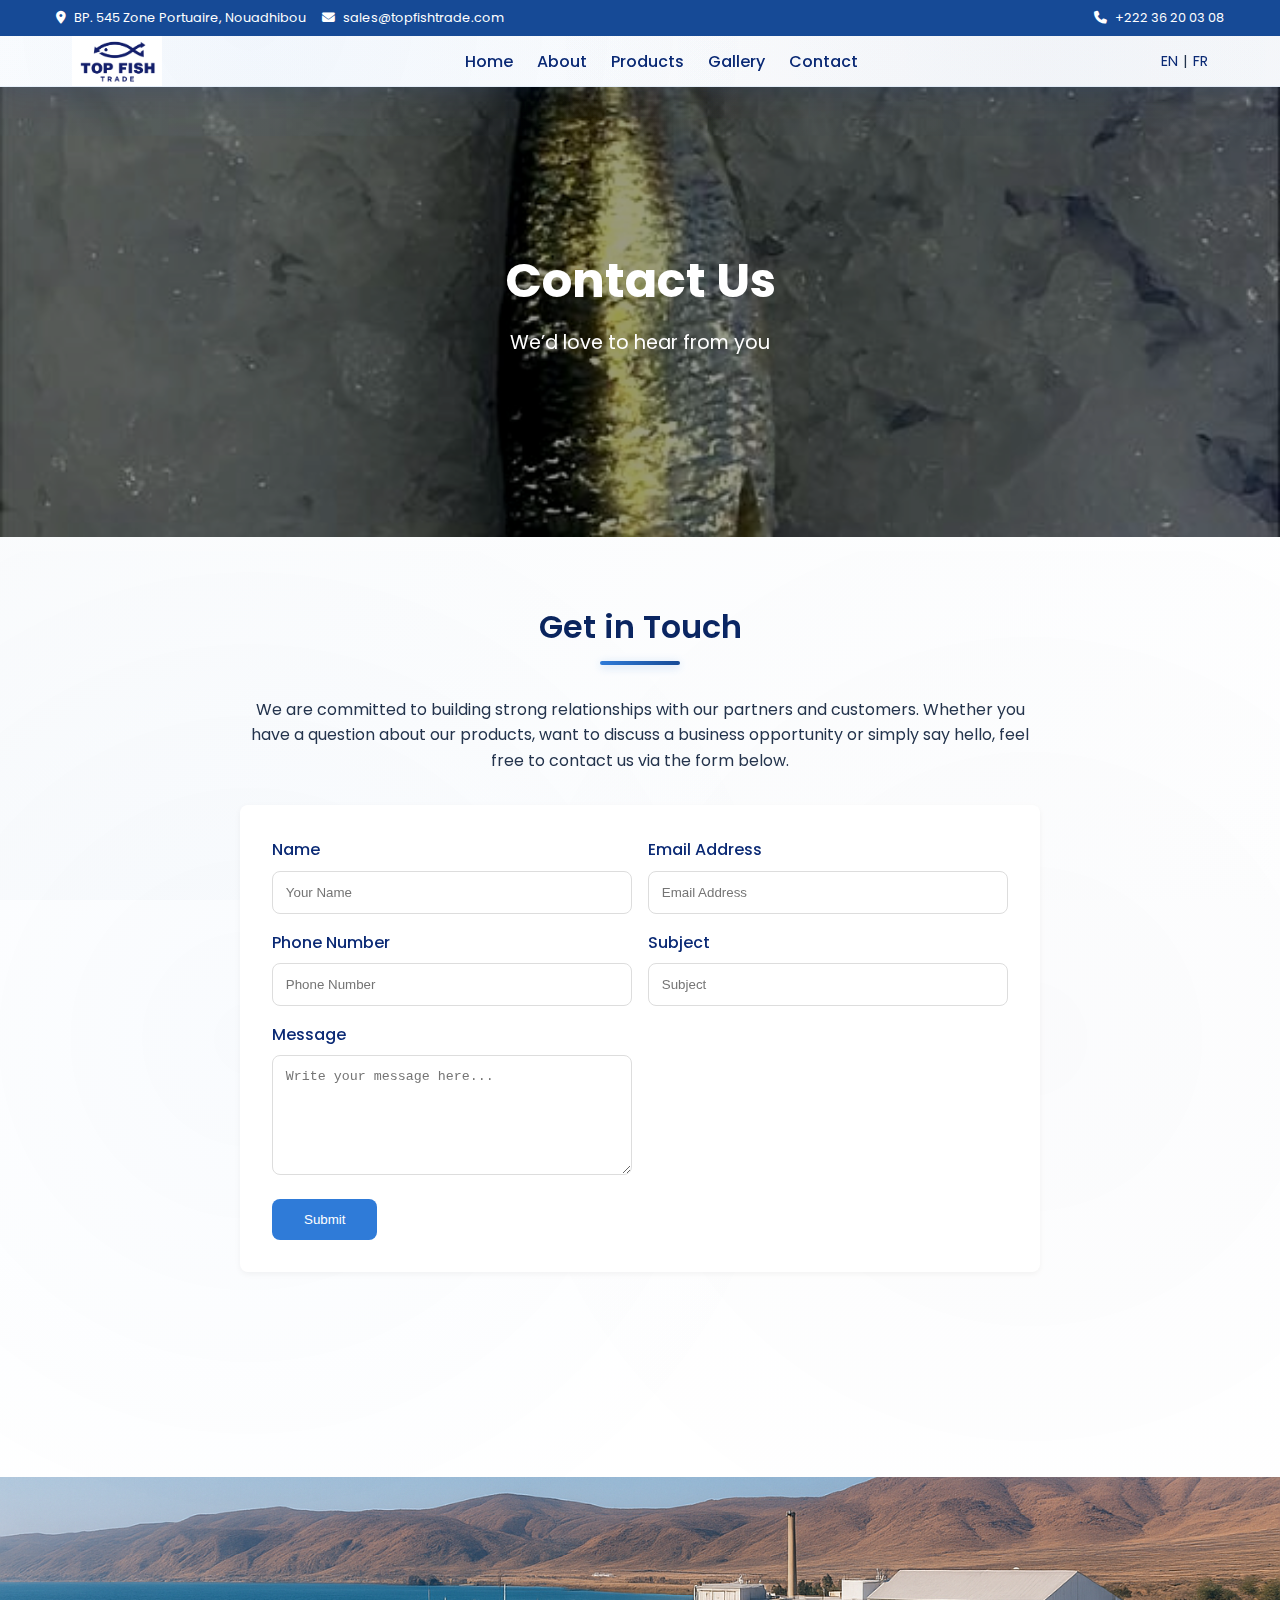
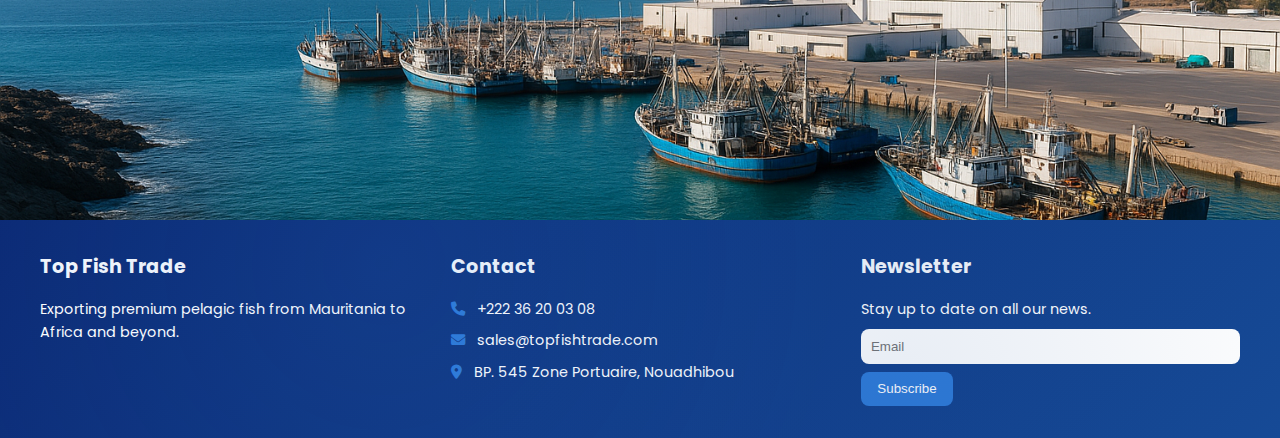
<file: contact.html>
<!DOCTYPE html>
<html lang="en">
  <head>
    <meta charset="UTF-8" />
    <meta name="viewport" content="width=device-width, initial-scale=1.0" />
    <title>Contact Us – Top Fish Trade</title>
    <!-- Fonts and icons -->
    <link rel="preconnect" href="https://fonts.googleapis.com" />
    <link rel="preconnect" href="https://fonts.gstatic.com" crossorigin />
    <link
      href="https://fonts.googleapis.com/css2?family=Poppins:wght@300;400;500;600;700&display=swap"
      rel="stylesheet"
    />
    <link
      rel="stylesheet"
      href="https://cdnjs.cloudflare.com/ajax/libs/font-awesome/6.4.0/css/all.min.css"
    />
    <link
      rel="stylesheet"
      href="https://cdn.jsdelivr.net/npm/aos@2.3.4/dist/aos.css"
    />
    <link rel="stylesheet" href="css/style.css" />
  </head>
  <body>
    <!-- Header -->
    <header>
      <div class="top-bar">
        <div class="container">
          <div class="contact-info">
            <div>
              <i class="fa-solid fa-location-dot"></i> BP. 545 Zone Portuaire, Nouadhibou
            </div>
            <div>
              <i class="fa-solid fa-envelope"></i> sales@topfishtrade.com
            </div>
          </div>
          <div class="contact-info">
            <div><i class="fa-solid fa-phone"></i> +222 36 20 03 08</div>
          </div>
        </div>
      </div>
      <div class="navbar container">
        <div class="logo">
          <img src="images/logo.png" alt="Top Fish Trade logo" />
        </div>
        <i class="fa-solid fa-bars toggle"></i>
        <nav>
          <ul>
            <li><a href="index.html">Home</a></li>
         <li><a href="about.html">About</a></li>
         <li><a href="products.html">Products</a></li>
         <li><a href="gallery.html">Gallery</a></li>
         <li><a href="contact.html" class="active">Contact</a></li>
          </ul>
        </nav>

    <!-- Language switch -->
    <div class="lang-switch">
      <a href="contact.html">EN</a> | <a href="contact_fr.html">FR</a>
    </div>
      </div>
    </header>
    <!-- Hero -->
    <section
      class="hero"
      style="background-image: url('images/fish-single2.jpg'); height: 50vh"
    >
      <div class="hero-content" data-aos="fade-up">
        <h1>Contact Us</h1>
        <p>We’d love to hear from you</p>
      </div>
    </section>
    <!-- Get in touch section -->
    <section class="container" data-aos="fade-up">
      <h2 class="section-title">Get in Touch</h2>
      <p style="text-align: center; max-width: 800px; margin: 0 auto 2rem;">
        We are committed to building strong relationships with our partners and
        customers. Whether you have a question about our products, want to
        discuss a business opportunity or simply say hello, feel free to
        contact us via the form below.
      </p>
      <div class="contact-form">
        <form>
          <div>
            <label for="name">Name</label>
            <input type="text" id="name" name="name" placeholder="Your Name" />
          </div>
          <div>
            <label for="email">Email Address</label>
            <input
              type="email"
              id="email"
              name="email"
              placeholder="Email Address"
            />
          </div>
          <div>
            <label for="phone">Phone Number</label>
            <input
              type="tel"
              id="phone"
              name="phone"
              placeholder="Phone Number"
            />
          </div>
          <div>
            <label for="subject">Subject</label>
            <input
              type="text"
              id="subject"
              name="subject"
              placeholder="Subject"
            />
          </div>
          <div>
            <label for="message">Message</label>
            <textarea
              id="message"
              name="message"
              placeholder="Write your message here..."
            ></textarea>
          </div>
          <button type="submit">Submit</button>
        </form>
      </div>
      <!-- Contact cards -->
      <div class="contact-info-grid">
        <div class="contact-card" data-aos="fade-up">
          <i class="fa-solid fa-phone"></i>
          <h4>Phone Number</h4>
          <p>+222 36 20 03 08</p>
        </div>
        <div class="contact-card" data-aos="fade-up" data-aos-delay="100">
          <i class="fa-solid fa-envelope"></i>
          <h4>Email Address</h4>
          <p>sales@topfishtrade.com</p>
        </div>
        <div class="contact-card" data-aos="fade-up" data-aos-delay="200">
          <i class="fa-solid fa-location-dot"></i>
          <h4>Office Address</h4>
          <p>BP. 545 Zone Portuaire, Nouadhibou</p>
        </div>
      </div>
    </section>
    <!-- Location section -->
    <section
      style="background-image: url('images/hero-about.png'); background-size: cover; background-position: center; color: #ffffff; text-align: center; padding: 4rem 1rem;"
    >
      <div style="background: rgba(0, 0, 0, 0.5); padding: 3rem; border-radius: var(--border-radius);" data-aos="fade-up">
        <h2 style="font-size: 2rem; margin-bottom: 1rem;">Our Location</h2>
        <p style="max-width: 800px; margin: 0 auto;">
          We are located in the heart of Nouadhibou’s maritime zone. Visit us
          to see how we transform the day’s catch into top‑quality products
          destined for markets around the world.
        </p>
      </div>
    </section>
    <!-- Footer -->
    <footer class="footer">
      <div class="footer-container">
        <div class="footer-column">
          <h4>Top Fish Trade</h4>
          <p>
            Exporting premium pelagic fish from Mauritania to Africa and beyond.
          </p>
        </div>
        <div class="footer-column">
          <h4>Contact</h4>
          <ul>
            <li><i class="fa-solid fa-phone"></i> +222 36 20 03 08</li>
            <li><i class="fa-solid fa-envelope"></i> sales@topfishtrade.com</li>
            <li><i class="fa-solid fa-location-dot"></i> BP. 545 Zone Portuaire, Nouadhibou</li>
          </ul>
        </div>
        <div class="footer-column newsletter">
          <h4>Newsletter</h4>
          <p>Stay up to date on all our news.</p>
          <input type="email" placeholder="Email" />
          <button>Subscribe</button>
        </div>
      </div>
    </footer>
    <!-- Scripts -->
    <script src="js/scripts.js"></script>
    <script src="https://cdn.jsdelivr.net/npm/aos@2.3.4/dist/aos.js"></script>
  </body>
</html>
</file>
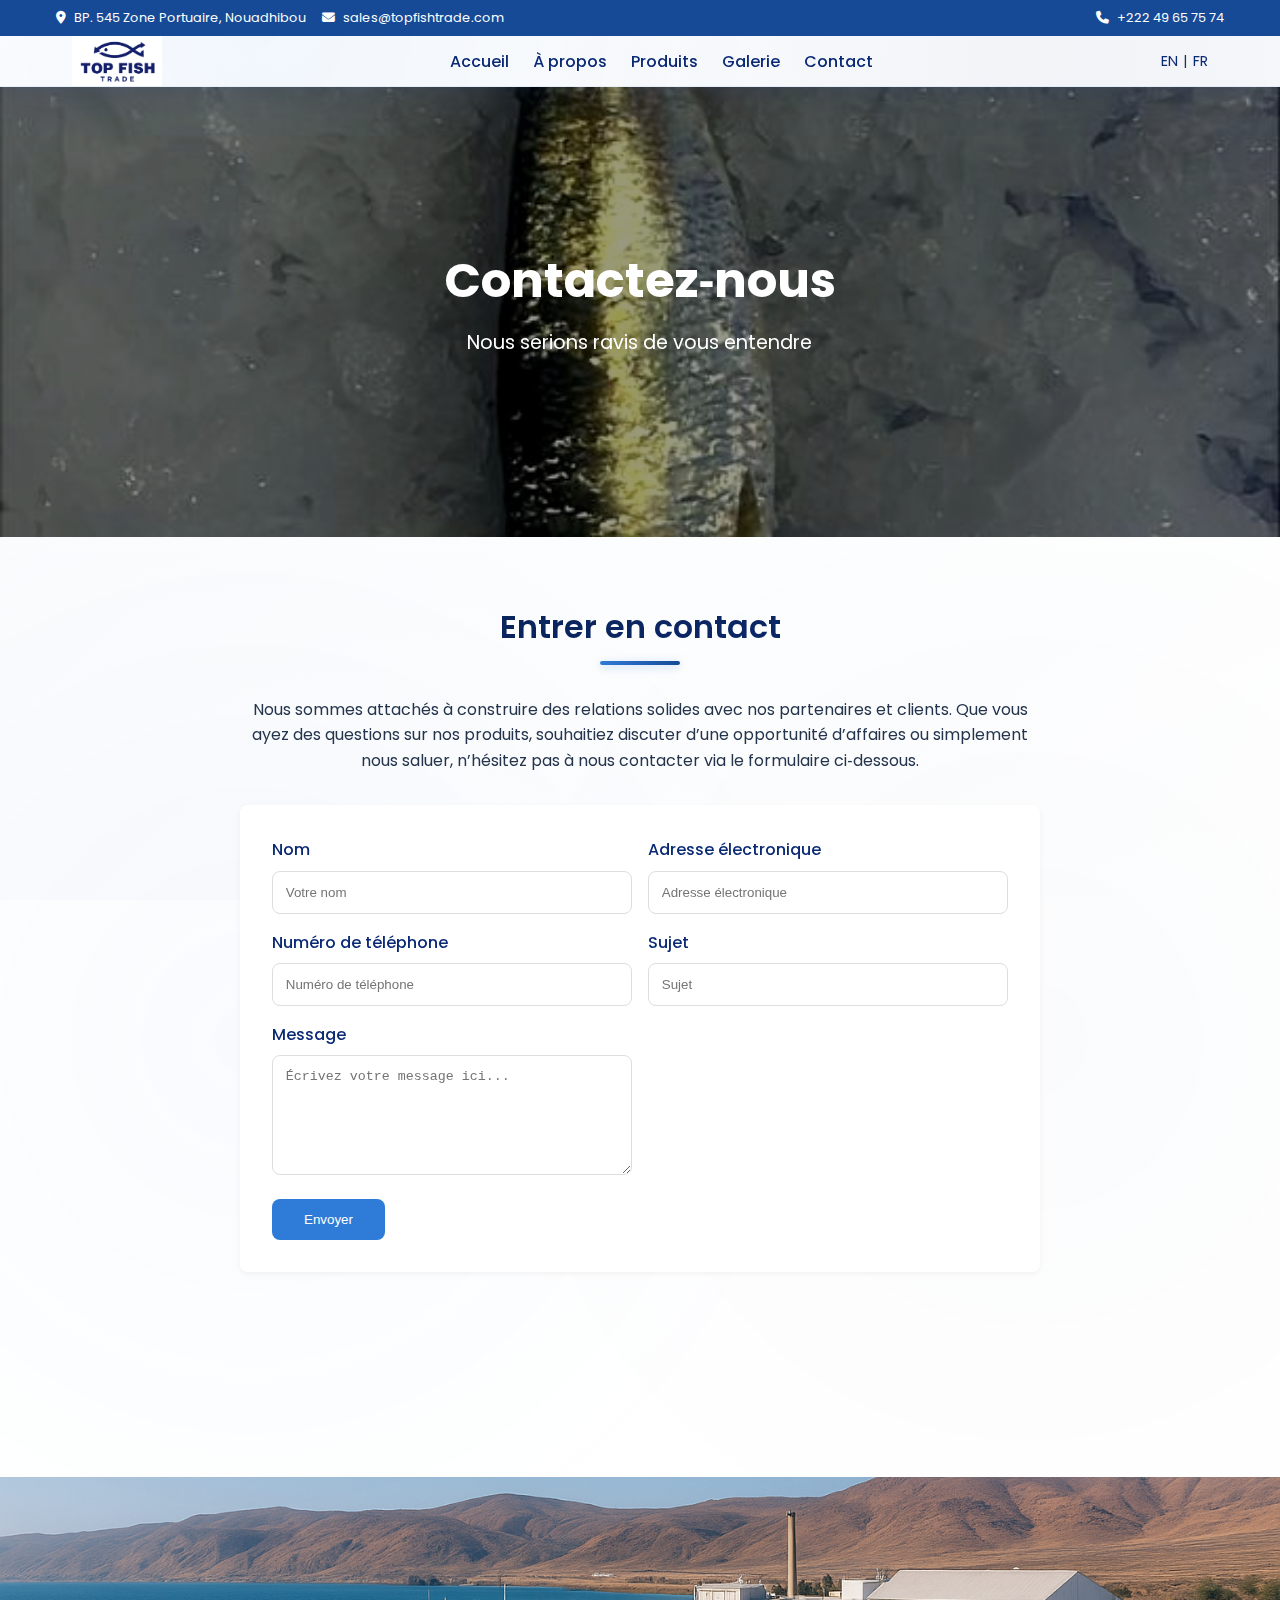
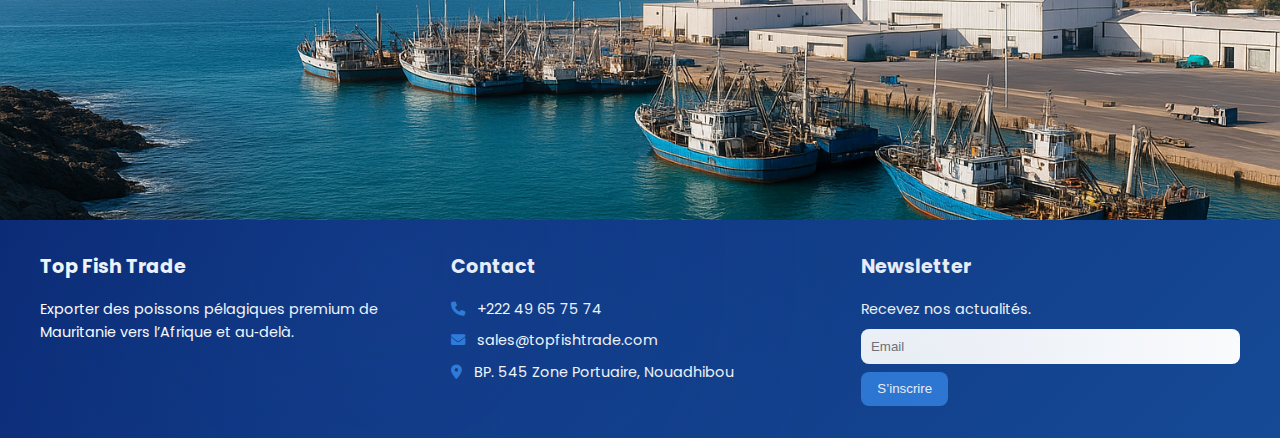
<file: contact_fr.html>
<!DOCTYPE html>
<html lang="fr">
  <head>
    <meta charset="UTF-8" />
    <meta name="viewport" content="width=device-width, initial-scale=1.0" />
    <title>Contact – Top Fish Trade</title>
    <!-- Polices et icônes -->
    <link rel="preconnect" href="https://fonts.googleapis.com" />
    <link rel="preconnect" href="https://fonts.gstatic.com" crossorigin />
    <link
      href="https://fonts.googleapis.com/css2?family=Poppins:wght@300;400;500;600;700&display=swap"
      rel="stylesheet"
    />
    <link
      rel="stylesheet"
      href="https://cdnjs.cloudflare.com/ajax/libs/font-awesome/6.4.0/css/all.min.css"
    />
    <link
      rel="stylesheet"
      href="https://cdn.jsdelivr.net/npm/aos@2.3.4/dist/aos.css"
    />
    <link rel="stylesheet" href="css/style.css" />
  </head>
  <body>
    <!-- En-tête -->
    <header>
      <div class="top-bar">
        <div class="container">
          <div class="contact-info">
            <div>
              <i class="fa-solid fa-location-dot"></i> BP. 545 Zone Portuaire, Nouadhibou
            </div>
            <div>
              <i class="fa-solid fa-envelope"></i> sales@topfishtrade.com
            </div>
          </div>
          <div class="contact-info">
            <div><i class="fa-solid fa-phone"></i> +222 49 65 75 74</div>
          </div>
        </div>
      </div>
      <div class="navbar container">
        <div class="logo">
          <img src="images/logo.png" alt="Logo Top Fish Trade" />
        </div>
        <i class="fa-solid fa-bars toggle"></i>
        <nav>
          <ul>
            <li><a href="index_fr.html">Accueil</a></li>
            <li><a href="about_fr.html">À propos</a></li>
            <li><a href="products_fr.html">Produits</a></li>
            <li><a href="gallery_fr.html">Galerie</a></li>
            <li><a href="contact_fr.html" class="active">Contact</a></li>
          </ul>
        </nav>
        <!-- Commutateur de langue -->
        <div class="lang-switch">
          <a href="contact.html">EN</a> | <a href="contact_fr.html">FR</a>
        </div>
      </div>
    </header>
    <!-- Section héro -->
    <section
      class="hero"
      style="background-image: url('images/fish-single2.jpg'); height: 50vh"
    >
      <div class="hero-content" data-aos="fade-up">
        <h1>Contactez‑nous</h1>
        <p>Nous serions ravis de vous entendre</p>
      </div>
    </section>
    <!-- Prendre contact -->
    <section class="container" data-aos="fade-up">
      <h2 class="section-title">Entrer en contact</h2>
      <p style="text-align: center; max-width: 800px; margin: 0 auto 2rem;">
        Nous sommes attachés à construire des relations solides avec nos partenaires et clients. Que vous ayez des questions sur nos produits, souhaitiez discuter d’une opportunité d’affaires ou simplement nous saluer, n’hésitez pas à nous contacter via le formulaire ci‑dessous.
      </p>
      <div class="contact-form">
        <form>
          <div>
            <label for="name">Nom</label>
            <input type="text" id="name" name="name" placeholder="Votre nom" />
          </div>
          <div>
            <label for="email">Adresse électronique</label>
            <input
              type="email"
              id="email"
              name="email"
              placeholder="Adresse électronique"
            />
          </div>
          <div>
            <label for="phone">Numéro de téléphone</label>
            <input
              type="tel"
              id="phone"
              name="phone"
              placeholder="Numéro de téléphone"
            />
          </div>
          <div>
            <label for="subject">Sujet</label>
            <input
              type="text"
              id="subject"
              name="subject"
              placeholder="Sujet"
            />
          </div>
          <div>
            <label for="message">Message</label>
            <textarea
              id="message"
              name="message"
              placeholder="Écrivez votre message ici..."
            ></textarea>
          </div>
          <button type="submit">Envoyer</button>
        </form>
      </div>
      <!-- Cartes de contact -->
      <div class="contact-info-grid">
        <div class="contact-card" data-aos="fade-up">
          <i class="fa-solid fa-phone"></i>
          <h4>Numéro de téléphone</h4>
          <p>+222 49 65 75 74</p>
        </div>
        <div class="contact-card" data-aos="fade-up" data-aos-delay="100">
          <i class="fa-solid fa-envelope"></i>
          <h4>Adresse électronique</h4>
          <p>sales@topfishtrade.com</p>
        </div>
        <div class="contact-card" data-aos="fade-up" data-aos-delay="200">
          <i class="fa-solid fa-location-dot"></i>
          <h4>Adresse du bureau</h4>
          <p>BP. 545 Zone Portuaire, Nouadhibou</p>
        </div>
      </div>
    </section>
    <!-- Localisation -->
    <section
      style="background-image: url('images/hero-about.png'); background-size: cover; background-position: center; color: #ffffff; text-align: center; padding: 4rem 1rem;"
    >
      <div style="background: rgba(0, 0, 0, 0.5); padding: 3rem; border-radius: var(--border-radius);" data-aos="fade-up">
        <h2 style="font-size: 2rem; margin-bottom: 1rem;">Notre localisation</h2>
        <p style="max-width: 800px; margin: 0 auto;">
          Nous sommes situés au cœur de la zone maritime de Nouadhibou. Venez découvrir comment nous transformons la pêche du jour en produits de haute qualité destinés aux marchés du monde entier.
        </p>
      </div>
    </section>
    <!-- Pied de page -->
    <footer class="footer">
      <div class="footer-container">
        <div class="footer-column">
          <h4>Top Fish Trade</h4>
          <p>
            Exporter des poissons pélagiques premium de Mauritanie vers l’Afrique et au‑delà.
          </p>
        </div>
        <div class="footer-column">
          <h4>Contact</h4>
          <ul>
            <li><i class="fa-solid fa-phone"></i> +222 49 65 75 74</li>
            <li><i class="fa-solid fa-envelope"></i> sales@topfishtrade.com</li>
            <li><i class="fa-solid fa-location-dot"></i> BP. 545 Zone Portuaire, Nouadhibou</li>
          </ul>
        </div>
        <div class="footer-column newsletter">
          <h4>Newsletter</h4>
          <p>Recevez nos actualités.</p>
          <input type="email" placeholder="Email" />
          <button>S’inscrire</button>
        </div>
      </div>
    </footer>
    <!-- Scripts -->
    <script src="js/scripts.js"></script>
    <script src="https://cdn.jsdelivr.net/npm/aos@2.3.4/dist/aos.js"></script>
  </body>
</html>
</file>
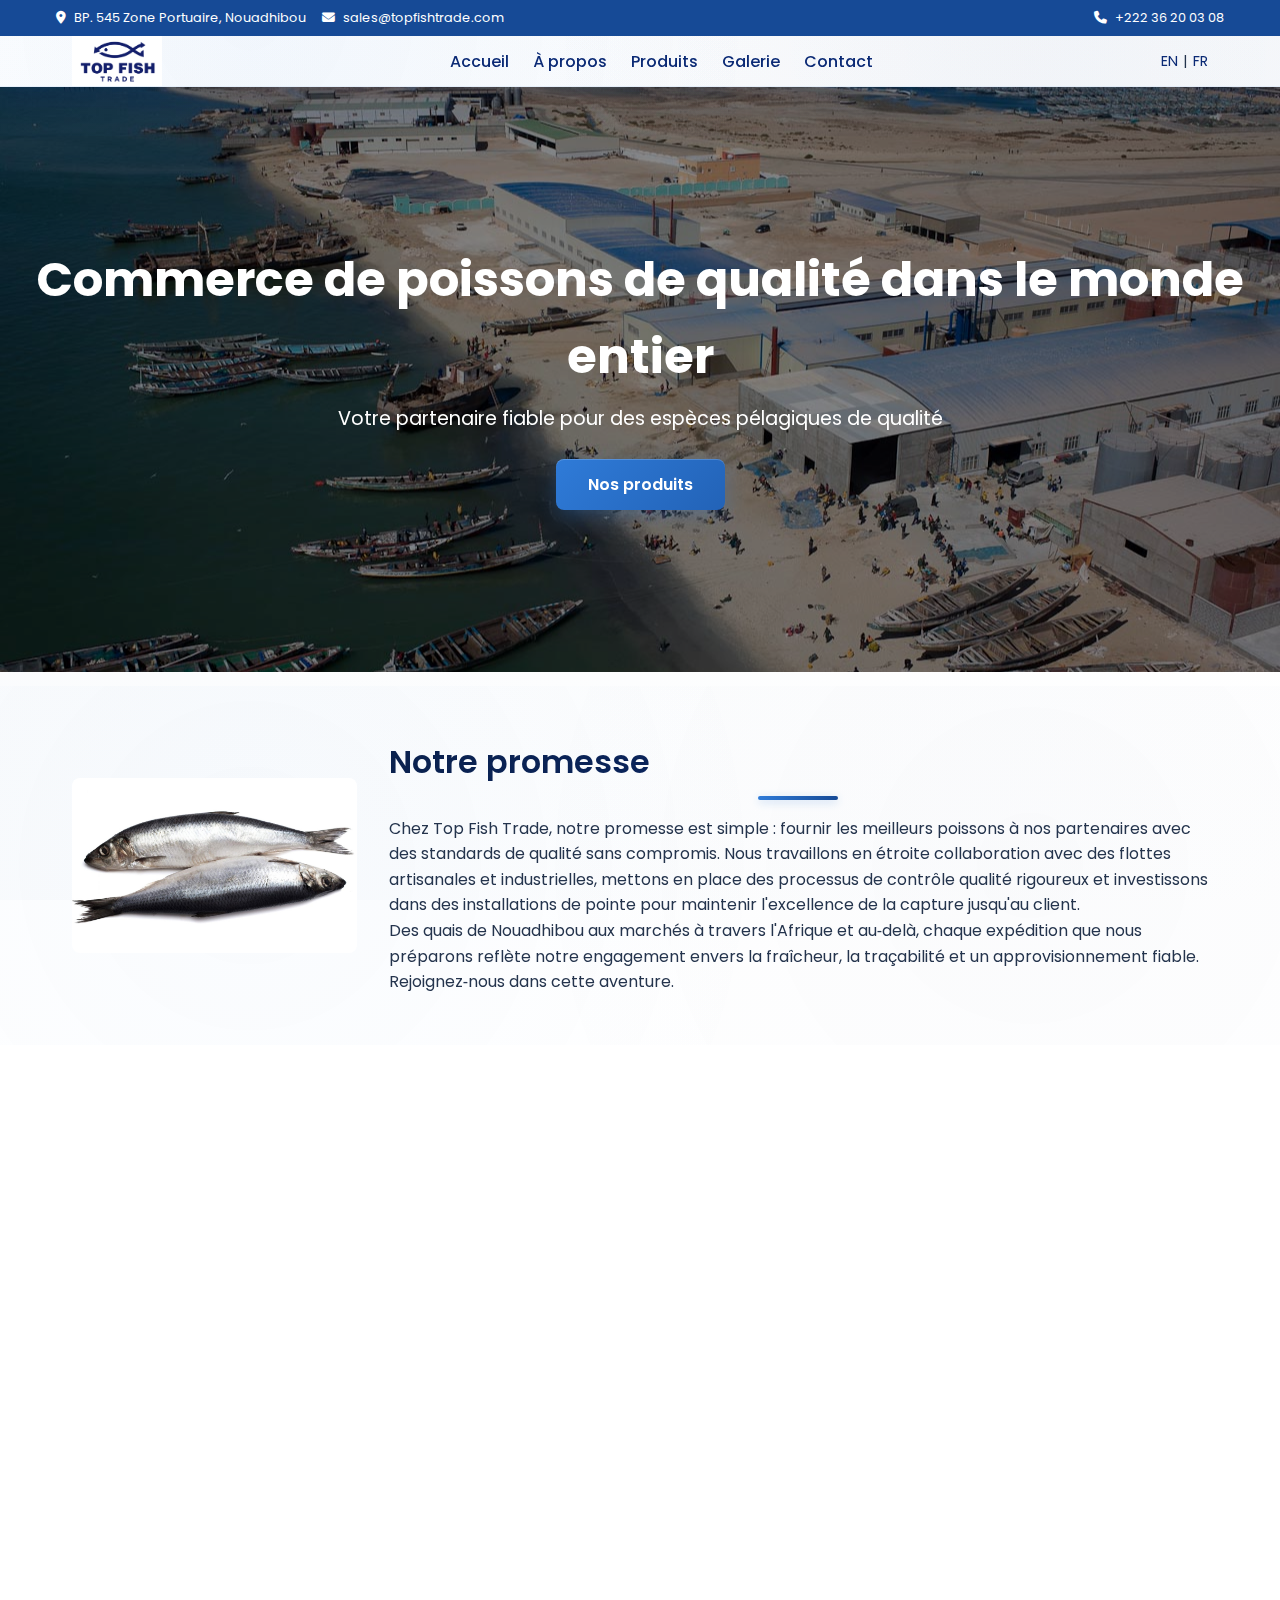
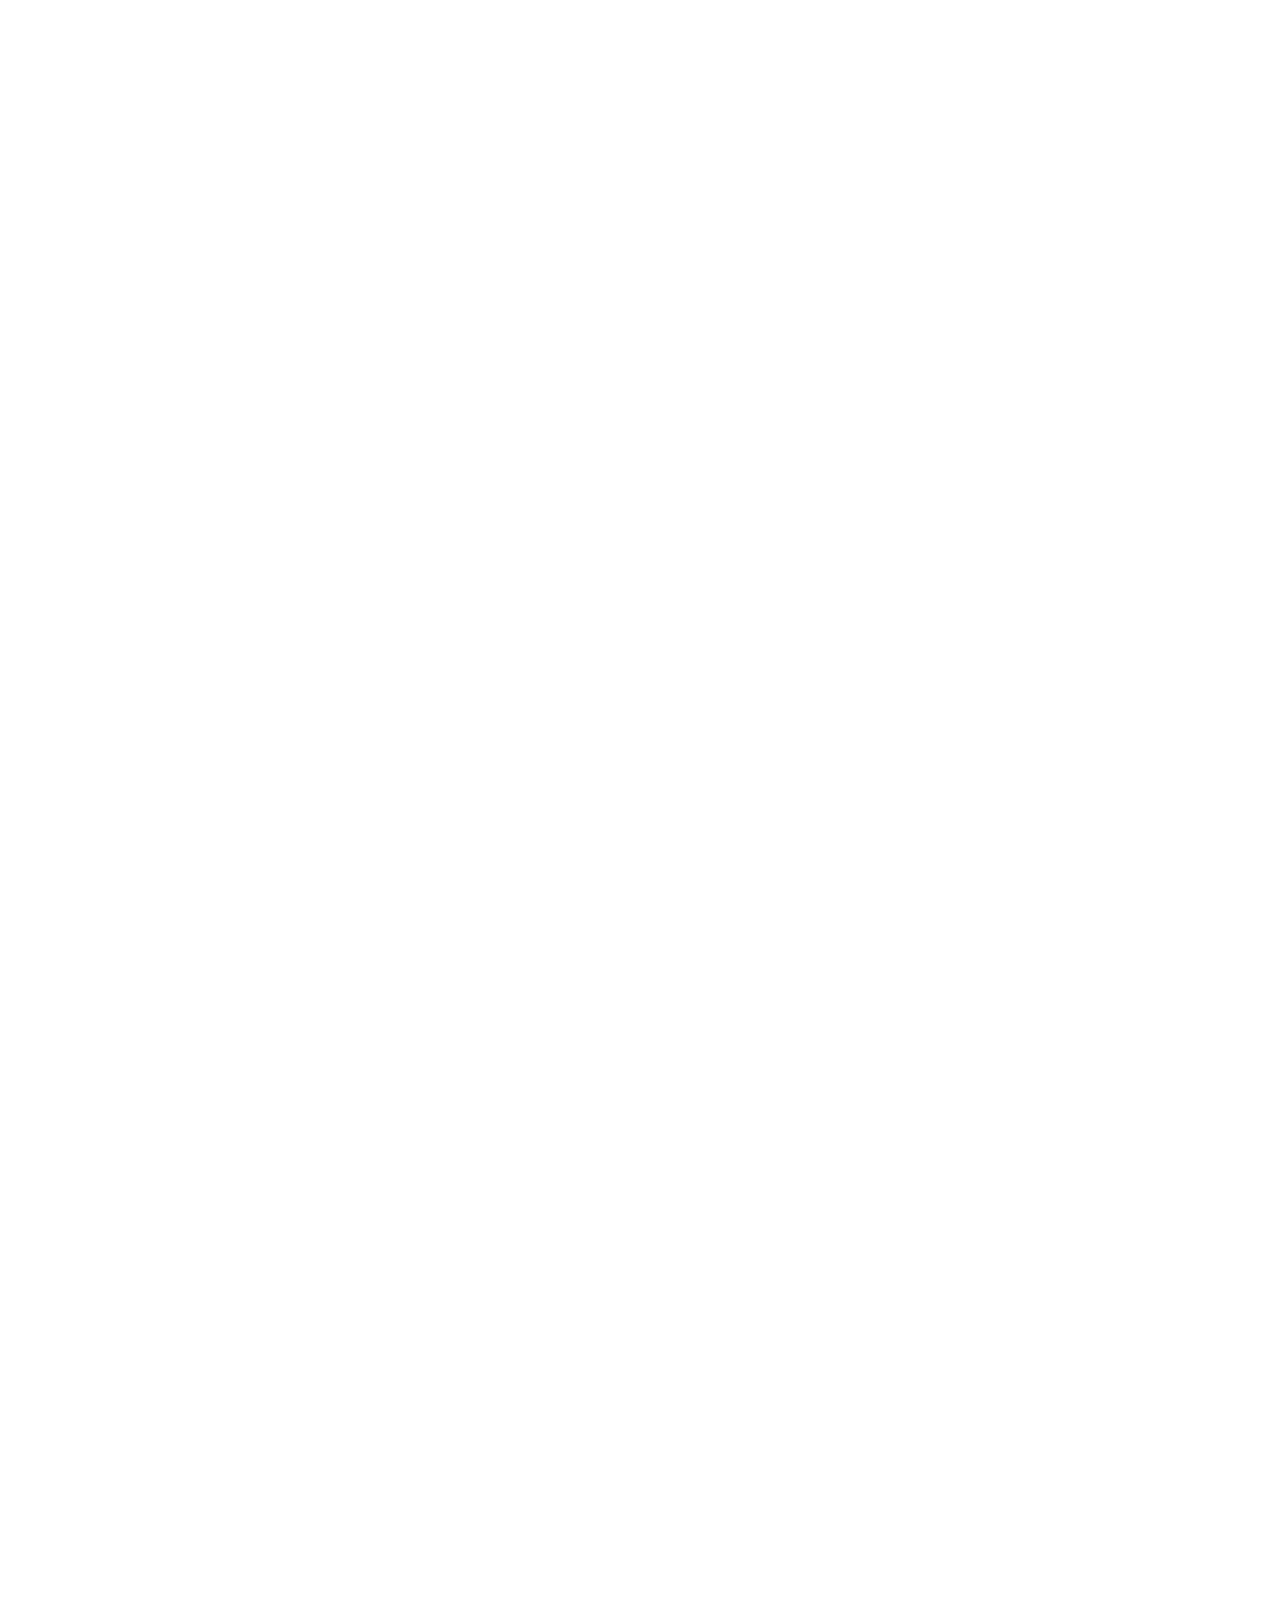
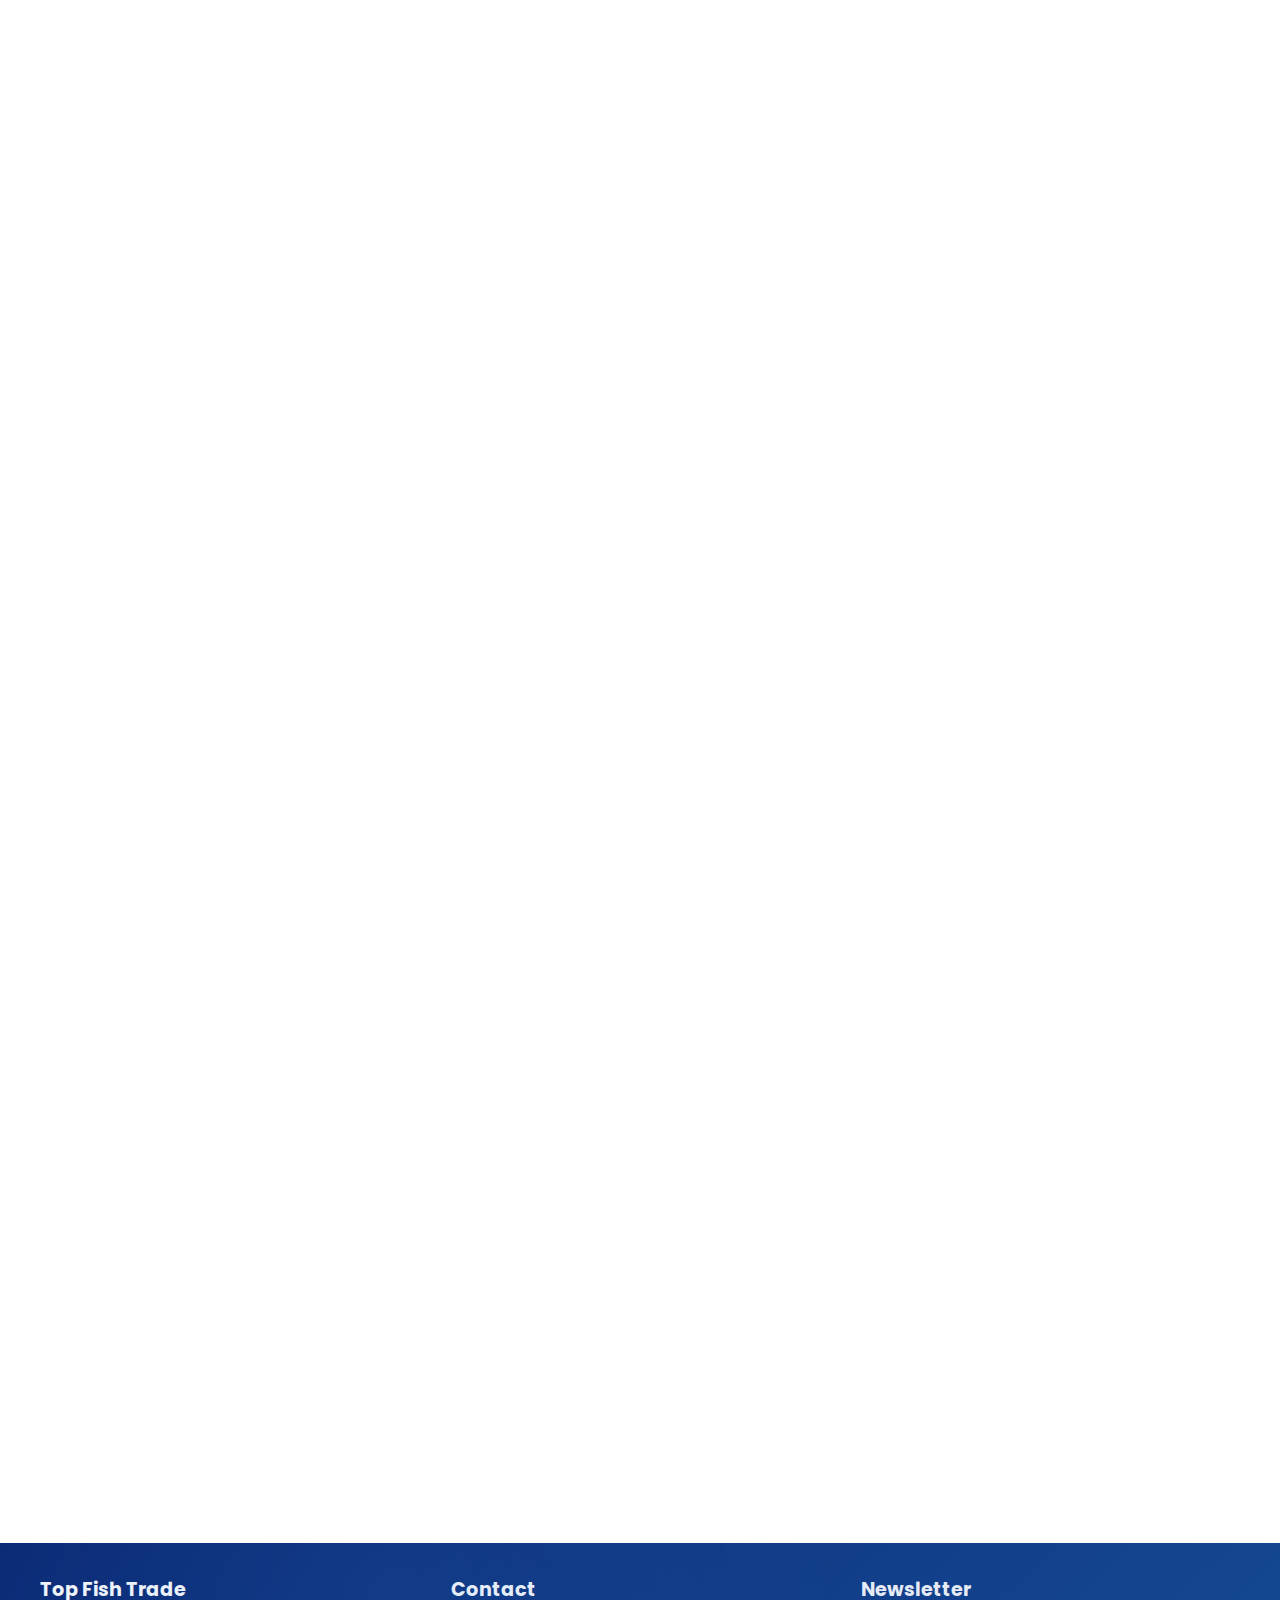
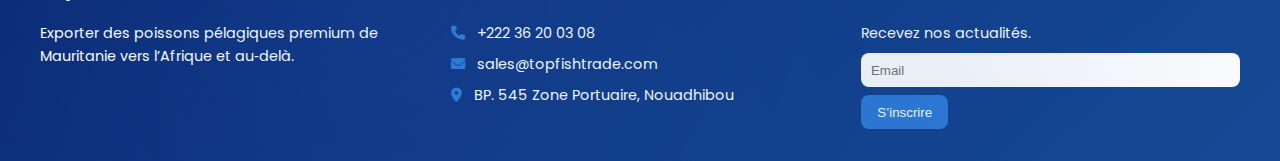
<file: index_fr.html>
<!DOCTYPE html>
<html lang="fr">
  <head>
    <meta charset="UTF-8" />
    <meta name="viewport" content="width=device-width, initial-scale=1.0" />
    <title>Accueil – Top Fish Trade</title>
    <!-- Polices et icônes -->
    <link rel="preconnect" href="https://fonts.googleapis.com" />
    <link rel="preconnect" href="https://fonts.gstatic.com" crossorigin />
    <link
      href="https://fonts.googleapis.com/css2?family=Poppins:wght@300;400;500;600;700&display=swap"
      rel="stylesheet"
    />
    <link
      rel="stylesheet"
      href="https://cdnjs.cloudflare.com/ajax/libs/font-awesome/6.4.0/css/all.min.css"
    />
    <link
      rel="stylesheet"
      href="https://cdn.jsdelivr.net/npm/aos@2.3.4/dist/aos.css"
    />
    <link rel="stylesheet" href="css/style.css" />
  </head>
  <body>
    <!-- En-tête -->
    <header>
      <div class="top-bar">
        <div class="container">
          <div class="contact-info">
            <div>
              <i class="fa-solid fa-location-dot"></i> BP. 545 Zone Portuaire, Nouadhibou
            </div>
            <div>
              <i class="fa-solid fa-envelope"></i> sales@topfishtrade.com
            </div>
          </div>
          <div class="contact-info">
            <div><i class="fa-solid fa-phone"></i> +222 36 20 03 08</div>
          </div>
        </div>
      </div>
      <div class="navbar container">
        <div class="logo">
          <img src="images/logo.png" alt="Logo Top Fish Trade" />
        </div>
        <i class="fa-solid fa-bars toggle"></i>
        <nav>
          <ul>
            <li><a href="index_fr.html" class="active">Accueil</a></li>
            <li><a href="about_fr.html">À propos</a></li>
            <li><a href="products_fr.html">Produits</a></li>
            <li><a href="gallery_fr.html">Galerie</a></li>
            <li><a href="contact_fr.html">Contact</a></li>
          </ul>
        </nav>
        <!-- Commutateur de langue -->
        <div class="lang-switch">
          <a href="index.html">EN</a> | <a href="index_fr.html">FR</a>
        </div>
      </div>
    </header>
    <!-- Héros -->
    <section
      class="hero"
      /* Remplace l'image de fond par une photo de poissons pour la page d'accueil */
      style="background-image: url('images/port.jpg'); height: 65vh;"
    >
      <div class="hero-content" data-aos="fade-up">
        <h1>Commerce de poissons de qualité dans le monde entier</h1>
        <p>Votre partenaire fiable pour des espèces pélagiques de qualité</p>
        <a href="products_fr.html" class="btn">Nos produits</a>
      </div>
    </section>
    <!-- Notre promesse -->
    <section class="container flex" style="margin-top: 4rem" data-aos="fade-up">
      <div class="image" style="position: relative;">
        <img src="images/factory.jpg" alt="Installation de traitement" />
      </div>
      <div class="text">
        <h2 class="section-title" style="text-align: left; margin-bottom: 1rem;">
          Notre promesse
        </h2>
        <p>
          Chez Top Fish Trade, notre promesse est simple&nbsp;: fournir les meilleurs poissons à nos partenaires avec des standards de qualité sans compromis. Nous travaillons en étroite collaboration avec des flottes artisanales et industrielles, mettons en place des processus de contrôle qualité rigoureux et investissons dans des installations de pointe pour maintenir l'excellence de la capture jusqu'au client.
        </p>
        <p>
          Des quais de Nouadhibou aux marchés à travers l'Afrique et au‑delà, chaque expédition que nous préparons reflète notre engagement envers la fraîcheur, la traçabilité et un approvisionnement fiable. Rejoignez‑nous dans cette aventure.
        </p>
      </div>
    </section>
    <!-- Usines partenaires -->
    <section class="container" data-aos="fade-up">
      <h2 class="section-title">Nos usines partenaires</h2>
      <div class="partners">
        <div class="partner">
          <i class="fa-solid fa-industry"></i>
          <h4>Alfa Seafood</h4>
        </div>
        <div class="partner">
          <i class="fa-solid fa-warehouse"></i>
          <h4>Dom sarl</h4>
        </div>
        <div class="partner">
          <i class="fa-solid fa-fish"></i>
          <h4>Mauravide Frigo</h4>
        </div>
      </div>
    </section>
    <!-- Services -->
    <section class="container" data-aos="fade-up">
      <h2 class="section-title">Nos services</h2>
      <div class="services-grid">
        <div class="service-card">
          <div class="service-icon">
            <i class="fa-solid fa-fish"></i>
          </div>
          <h3>Vente de Poisson Frais</h3>
          <p>Vente directe de poissons pélagiques frais avec contrôle qualité professionnel pour garantir une fraîcheur et un goût optimaux.</p>
        </div>
        <div class="service-card">
          <div class="service-icon">
            <i class="fa-solid fa-snowflake"></i>
          </div>
          <h3>Vente de Poisson Congelé</h3>
          <p>Produits de poisson congelé premium maintenus à des températures optimales avec gestion complète de la chaîne du froid.</p>
        </div>
        <div class="service-card">
          <div class="service-icon">
            <i class="fa-solid fa-users-gear"></i>
          </div>
          <h3>Équipe Professionnelle</h3>
          <p>Supervision par une équipe d'experts veillant à ce que chaque produit respecte les plus hauts standards et soit vendu dans les meilleures conditions.</p>
        </div>
      </div>
    </section>
    <!-- Marchés & Clients -->
    <section class="container" data-aos="fade-up">
      <h2 class="section-title">Marchés &amp; Clients</h2>
      <div class="markets-clients-container">
        <div class="markets-clients-content">
          <div class="markets-section">
            <h3><i class="fa-solid fa-globe-africa"></i> Nos Marchés Mondiaux</h3>
            <p>
              Nous servons fièrement notre marché local en Mauritanie ainsi qu'un vaste réseau de destinations africaines. Notre expertise logistique et assurance qualité garantissent que le poisson frais et congelé arrive à destination dans des conditions optimales.
            </p>
            <div class="market-list">
              <div class="market-item">
                <i class="fa-solid fa-home"></i>
                <div>
                  <strong>Marché Local - Mauritanie</strong>
                  <p>Vente aux traders locaux grossistes, qui assurent ensuite la distribution quotidienne sur l’ensemble du marché national.</p>
                </div>
              </div>
              <div class="market-item">
                <i class="fa-solid fa-globe-africa"></i>
                <div>
                  <strong>Marchés d'Export Africains</strong>
                  <p><strong>Afrique de l'Ouest :</strong> Bamako (Mali), Lomé & Cotonou (Togo/Bénin), Conakry (Guinée)</p>
                  <p><strong>Afrique Centrale :</strong> Tema (Ghana), Abidjan (Côte d'Ivoire), Douala (Cameroun), Pointe Noire (Congo)</p>
                </div>
              </div>
            </div>
          </div>
          
          <div class="clients-section">
            <h3><i class="fa-solid fa-handshake"></i> Partenaires de Confiance</h3>
            <p>Nous travaillons avec des entreprises leader à travers l'Afrique qui font confiance à notre qualité et fiabilité pour leurs besoins d'approvisionnement en produits de la mer.</p>
            <div class="clients-grid">
              <div class="client-item">
                <i class="fa-solid fa-building"></i>
                <span>Maral Food</span>
              </div>
              <div class="client-item">
                <i class="fa-solid fa-ship"></i>
                <span>GROUPE CCB – CCA LA COMPAGNIE DU CAP BLANC</span>
              </div>
              <div class="client-item">
                <i class="fa-solid fa-waves"></i>
                <span>New Marine</span>
              </div>
              <div class="client-item">
                <i class="fa-solid fa-industry"></i>
                <span>MPI Holdings</span>
              </div>
              <div class="client-item">
                <i class="fa-solid fa-fish"></i>
                <span>Sonal</span>
              </div>
            </div>
          </div>
        </div>
        
        <div class="markets-image">
          <img src="images/fish-crate.jpg" alt="Distribution de poisson frais et logistique" />
        </div>
      </div>
    </section>
    <!-- Responsabilité sociale -->
    <!-- <section class="container" data-aos="fade-up">
      <h2 class="section-title">Notre engagement</h2>
      <div class="about-cards">
        <div class="card">
          <h3>Excellence qualité</h3>
          <p>
            Nous mettons en place des mesures de contrôle qualité strictes et maintenons les plus hauts standards dans toutes nos opérations, garantissant que chaque produit respecte les exigences internationales de sécurité alimentaire.
          </p>
        </div>
        <div class="card">
          <h3>Communauté</h3>
          <p>
            Grâce à des partenariats avec des ONG et des fondations locales, nous soutenons des programmes de santé, d’éducation et de développement socio‑économique.
          </p>
        </div>
        <div class="card">
          <h3>Développement</h3>
          <p>
            Nous créons des emplois, offrons une formation continue et investissons dans le développement socio‑économique de la Mauritanie.
          </p>
        </div>
      </div>
    </section> -->
    <!-- Espèces vedettes -->
    <section class="container" data-aos="fade-up">
      <h2 class="section-title">Espèces vedettes</h2>
      <div class="products-grid">
        <!-- Plaplat -->
        <div class="product-card">
          <div class="image-container">
            <img src="images/plaplat.png" alt="Plaplat" />
          </div>
          <div class="info">
            <div class="fish-header">Poisson</div>
            <h4>PLAPLAT</h4>
            <div class="fish-details">
              <div class="scientific-name">Nom scientifique : <em>(Alectis alexandrinus)</em></div>
              <div class="commercial-name">Nom commercial : <strong>PLAPLAT</strong></div>
              <div class="size-weight">
                <div class="size">Taille max : <strong>(25 cm)</strong></div>
                <div class="weight">Poids max : <strong>(1,5 kg)</strong></div>
              </div>
            </div>
          </div>
        </div>
        <!-- Mulet -->
        <div class="product-card">
          <div class="image-container">
            <img src="images/mulet.png" alt="Mulet" />
          </div>
          <div class="info">
            <div class="fish-header">Poisson</div>
            <h4>MULET</h4>
            <div class="fish-details">
              <div class="scientific-name">Nom scientifique : <em>(Mugil cephalus)</em></div>
              <div class="commercial-name">Nom commercial : <strong>MULET</strong></div>
              <div class="size-weight">
                <div class="size">Taille max : <strong>(30 cm)</strong></div>
                <div class="weight">Poids max : <strong>(2 kg)</strong></div>
              </div>
            </div>
          </div>
        </div>
        <!-- Maquereau -->
        <div class="product-card">
          <div class="image-container">
            <img src="images/mackerelle.png" alt="Maquereau" />
          </div>
          <div class="info">
            <div class="fish-header">Poisson</div>
            <h4>MAQUEREAU/MACKEREL</h4>
            <div class="fish-details">
              <div class="scientific-name">Nom scientifique : <em>(Scomber japonicus)</em></div>
              <div class="commercial-name">Nom commercial : <strong>MAQUEREAU</strong></div>
              <div class="size-weight">
                <div class="size">Taille max : <strong>(60 cm)</strong></div>
                <div class="weight">Poids max : <strong>(4 kg)</strong></div>
              </div>
            </div>
          </div>
        </div>
        <!-- Sardinelle -->
        <div class="product-card">
          <div class="image-container">
            <img src="images/eba.png" alt="Sardinelle" />
          </div>
          <div class="info">
            <div class="fish-header">Poisson</div>
            <h4>SARDINELLE (Ronde)</h4>
            <div class="fish-details">
              <div class="scientific-name">Nom scientifique : <em>(Sardinella aurita)</em></div>
              <div class="commercial-name">Nom commercial : <strong>SARDINELLE RONDE</strong></div>
              <div class="size-weight">
                <div class="size">Taille max : <strong>(38 cm)</strong></div>
                <div class="weight">Poids max : <strong>(0,8 kg)</strong></div>
              </div>
            </div>
          </div>
        </div>
      </div>
    </section>
    <!-- Galerie -->
    <section class="container" data-aos="fade-up">
      <h2 class="section-title">Galerie</h2>
      <div class="gallery-grid">
        <img src="images/fish-row.jpg" alt="Rangée de poissons" />
        <img src="images/fish-single1.jpg" alt="Poisson seul" />
        <img src="images/fish-single2.jpg" alt="Poisson sur glace" />
        <img src="images/fish-crate.jpg" alt="Caisse de poissons" />
        <img src="images/fish-many.jpg" alt="Nombreux poissons" />
        <img src="images/fish-measure.jpg" alt="Poisson mesuré" />
      </div>
    </section>
    <!-- Appel à l'action / carte de contact -->
    <section class="services" style="padding: 4rem 1rem;" data-aos="fade-up">
      <div class="container" style="text-align: center;">
        <h2 class="section-title">Prêt à travailler avec nous&nbsp;?</h2>
        <p style="max-width: 700px; margin: 0 auto 2rem;">
          Contactez notre équipe pour en savoir plus sur nos produits, discuter d’une commande personnalisée ou explorer des opportunités de partenariat.
        </p>
        <a href="contact_fr.html" class="btn">Contactez‑nous</a>
      </div>
    </section>
    <!-- Pied de page -->
    <footer class="footer">
      <div class="footer-container">
        <div class="footer-column">
          <h4>Top Fish Trade</h4>
          <p>
            Exporter des poissons pélagiques premium de Mauritanie vers l’Afrique et au‑delà.
          </p>
        </div>
        <div class="footer-column">
          <h4>Contact</h4>
          <ul>
            <li><i class="fa-solid fa-phone"></i> +222 36 20 03 08</li>
            <li><i class="fa-solid fa-envelope"></i> sales@topfishtrade.com</li>
            <li><i class="fa-solid fa-location-dot"></i> BP. 545 Zone Portuaire, Nouadhibou</li>
          </ul>
        </div>
        <div class="footer-column newsletter">
          <h4>Newsletter</h4>
          <p>Recevez nos actualités.</p>
          <input type="email" placeholder="Email" />
          <button>S’inscrire</button>
        </div>
      </div>
    </footer>
    <script src="js/scripts.js"></script>
    <script src="https://cdn.jsdelivr.net/npm/aos@2.3.4/dist/aos.js"></script>
  </body>
</html>
</file>
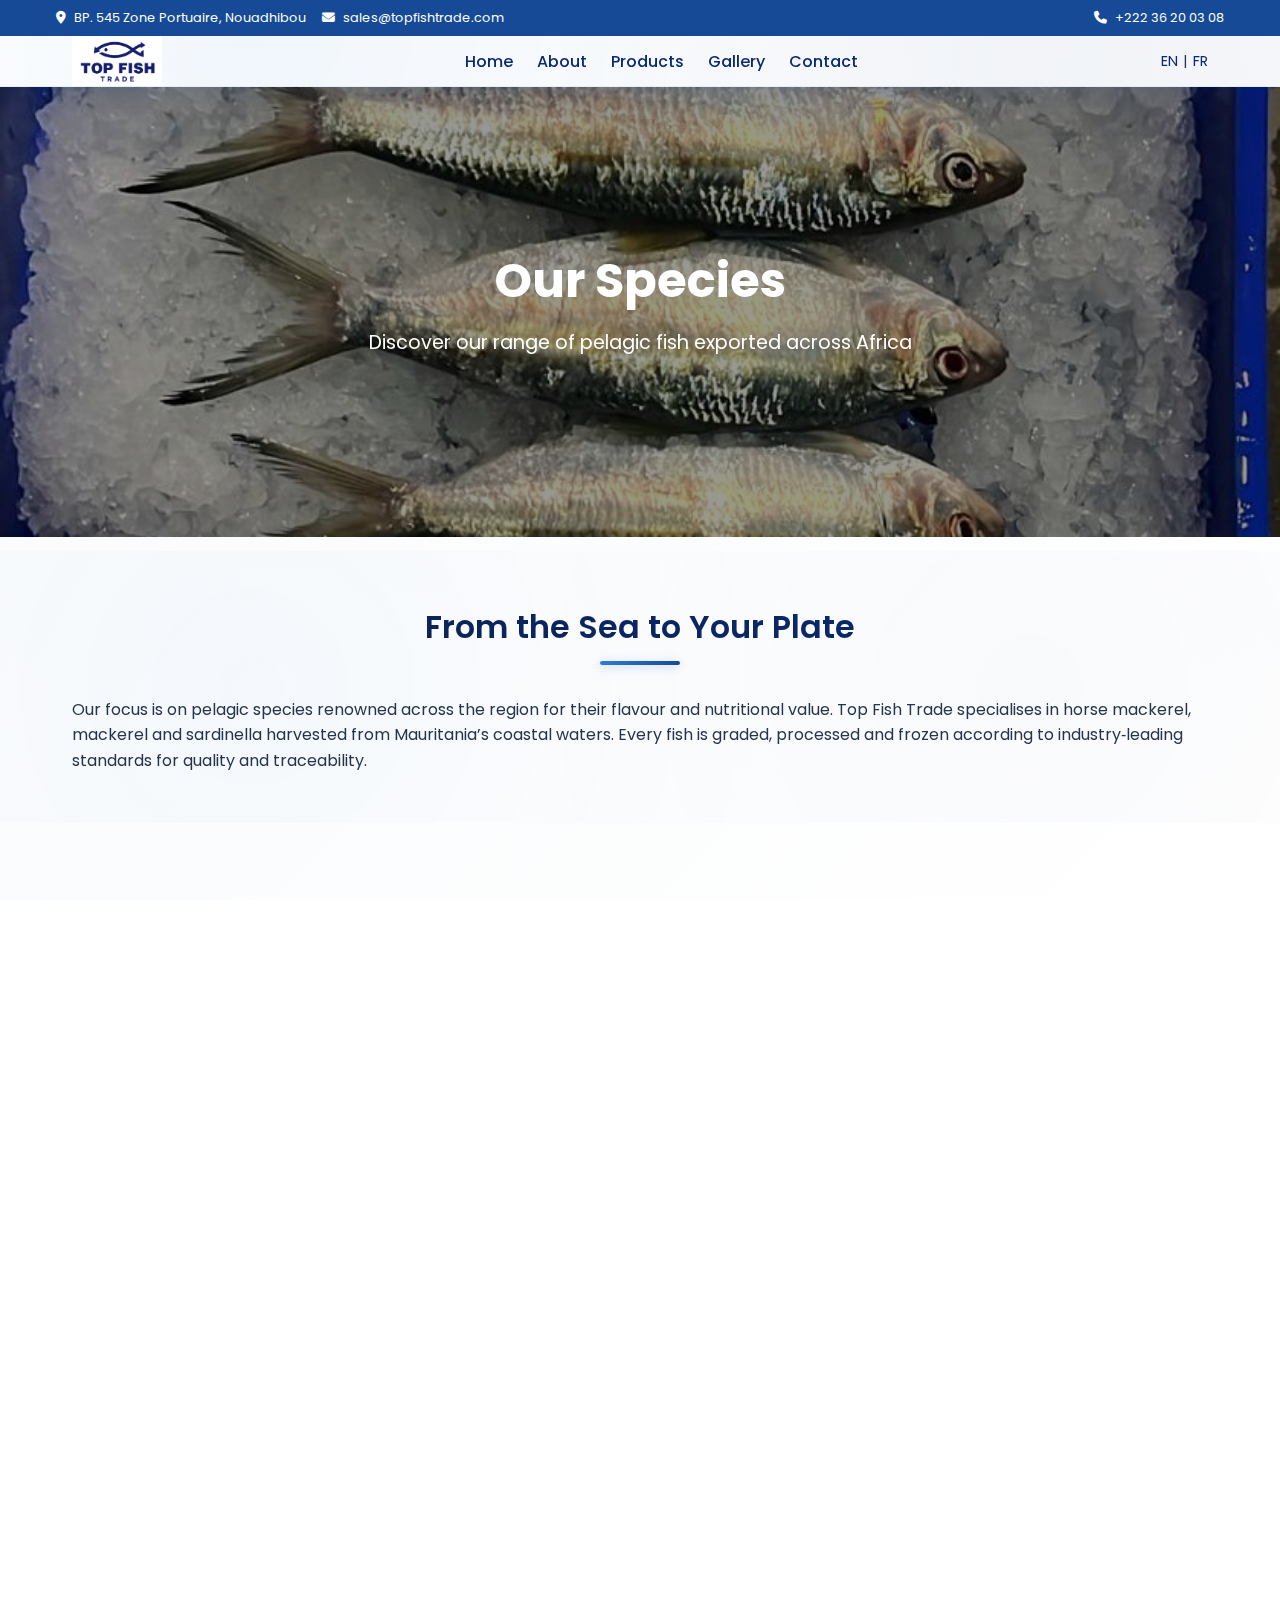
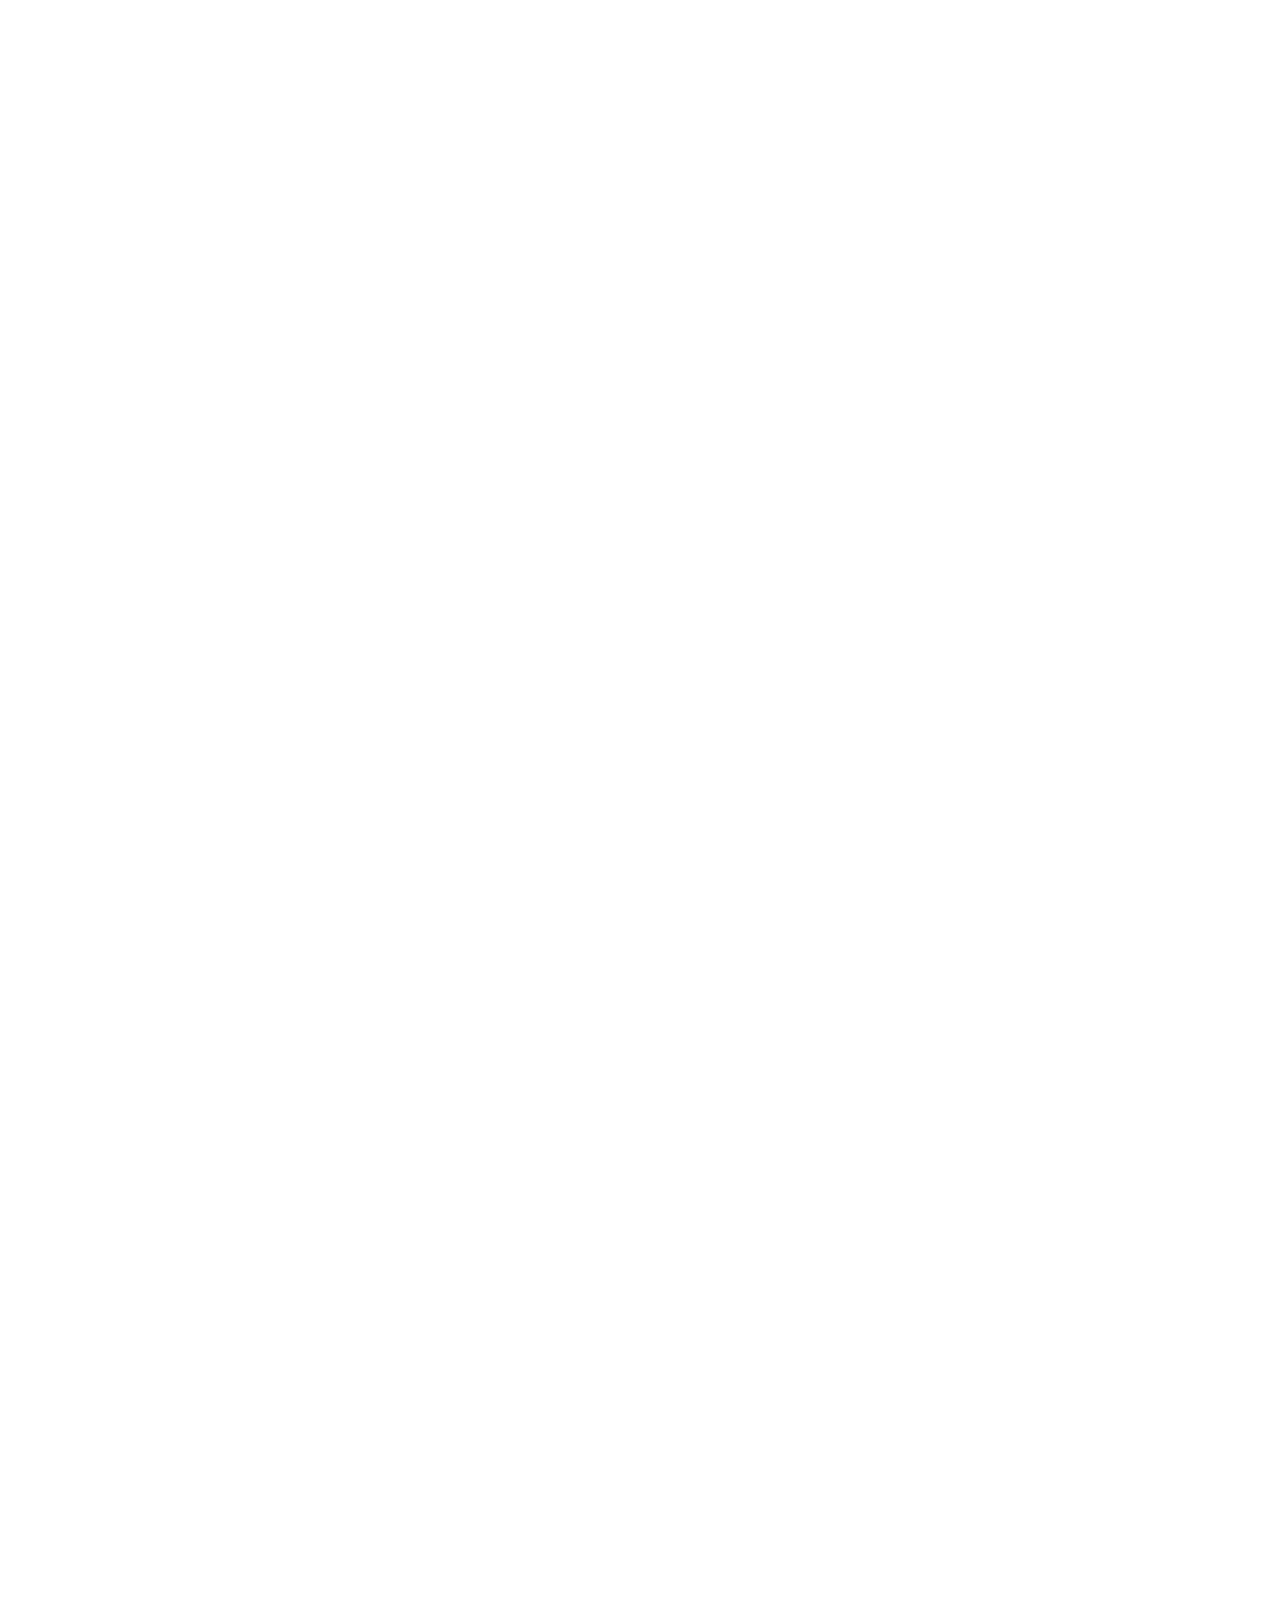
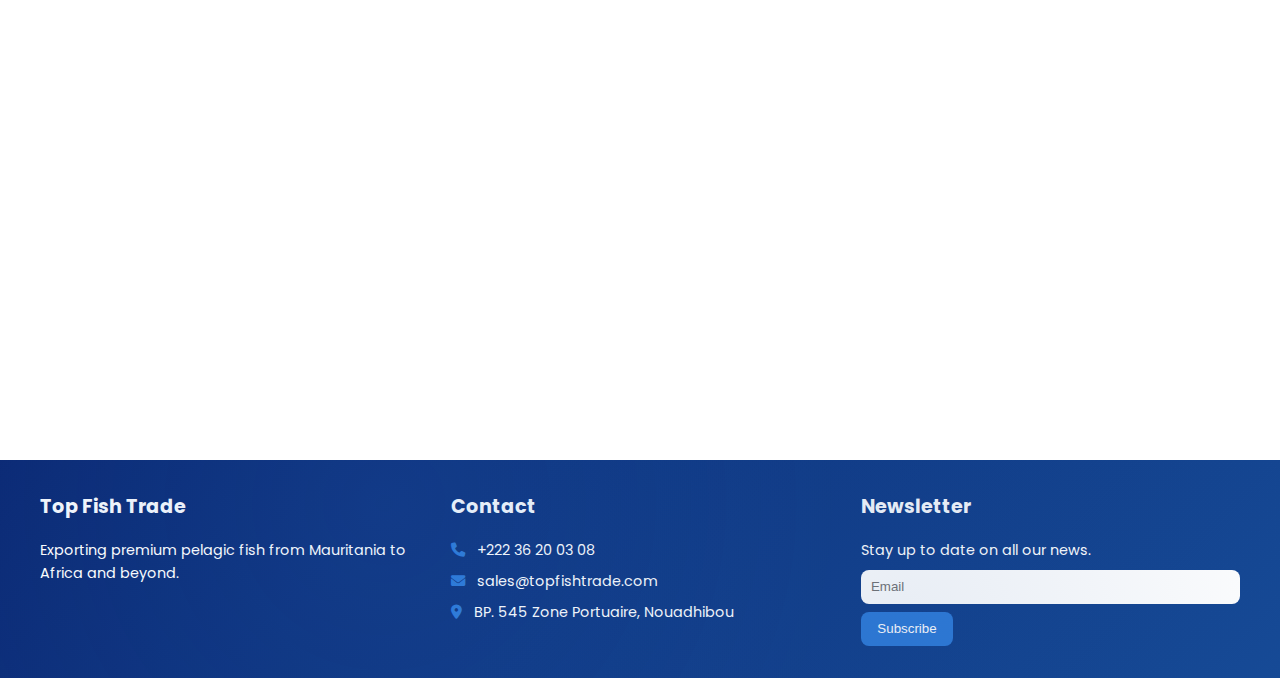
<file: products.html>
<!DOCTYPE html>
<html lang="en">
  <head>
    <meta charset="UTF-8" />
    <meta name="viewport" content="width=device-width, initial-scale=1.0" />
    <title>Our Products – Top Fish Trade</title>
    <!-- Fonts & Icons -->
    <link rel="preconnect" href="https://fonts.googleapis.com" />
    <link rel="preconnect" href="https://fonts.gstatic.com" crossorigin />
    <link
      href="https://fonts.googleapis.com/css2?family=Poppins:wght@300;400;500;600;700&display=swap"
      rel="stylesheet"
    />
    <link
      rel="stylesheet"
      href="https://cdnjs.cloudflare.com/ajax/libs/font-awesome/6.4.0/css/all.min.css"
    />
    <link
      rel="stylesheet"
      href="https://cdn.jsdelivr.net/npm/aos@2.3.4/dist/aos.css"
    />
    <link rel="stylesheet" href="css/style.css" />
  </head>
  <body>
    <!-- Header -->
    <header>
      <div class="top-bar">
        <div class="container">
          <div class="contact-info">
            <div>
              <i class="fa-solid fa-location-dot"></i> BP. 545 Zone Portuaire, Nouadhibou
            </div>
            <div>
              <i class="fa-solid fa-envelope"></i> sales@topfishtrade.com
            </div>
          </div>
          <div class="contact-info">
            <div><i class="fa-solid fa-phone"></i> +222 36 20 03 08</div>
          </div>
        </div>
      </div>
      <div class="navbar container">
        <div class="logo">
          <img src="images/logo.png" alt="Top Fish Trade logo" />
        </div>
        <i class="fa-solid fa-bars toggle"></i>
        <nav>
          <ul>
            <li><a href="index.html">Home</a></li>
         <li><a href="about.html">About</a></li>
         <li><a href="products.html" class="active">Products</a></li>
         <li><a href="gallery.html">Gallery</a></li>
         <li><a href="contact.html">Contact</a></li>
          </ul>
        </nav>

    <!-- Language switch -->
    <div class="lang-switch">
      <a href="products.html">EN</a> | <a href="products_fr.html">FR</a>
    </div>
      </div>
    </header>
    <!-- Hero -->
    <section
      class="hero"
      style="background-image: url('images/fish-row.jpg'); height: 50vh"
    >
      <div class="hero-content" data-aos="fade-up">
        <h1>Our Species</h1>
        <p>Discover our range of pelagic fish exported across Africa</p>
      </div>
    </section>
    <!-- Introduction -->
    <section class="container" data-aos="fade-up">
      <h2 class="section-title">From the Sea to Your Plate</h2>
      <p>
        Our focus is on pelagic species renowned across the region for their
        flavour and nutritional value. Top Fish Trade specialises in horse
        mackerel, mackerel and sardinella harvested from Mauritania’s coastal
        waters. Every fish is graded, processed and frozen according to
        industry‑leading standards for quality and traceability.
      </p>
    </section>
    <!-- Products grid -->
    <section class="container" data-aos="fade-up">
      <div class="products-grid">
        <!-- Plaplat -->
        <div class="product-card">
          <div class="image-container">
            <img src="images/plaplat.png" alt="Plaplat" />
          </div>
          <div class="info">
            <div class="fish-header">Fish</div>
            <h4>PLAPLAT</h4>
            <div class="fish-details">
              <div class="scientific-name">Scientific name: <em>(Alectis alexandrinus)</em></div>
              <div class="commercial-name">Commercial name: <strong>PLAPLAT</strong></div>
              <div class="size-weight">
                <div class="size">Max size: <strong>(25 cm)</strong></div>
                <div class="weight">Max weight: <strong>(1.5 kg)</strong></div>
              </div>
            </div>
          </div>
        </div>
        <!-- Mulet -->
        <div class="product-card">
          <div class="image-container">
            <img src="images/mulet.png" alt="Mulet" />
          </div>
          <div class="info">
            <div class="fish-header">Fish</div>
            <h4>MULET</h4>
            <div class="fish-details">
              <div class="scientific-name">Scientific name: <em>(Mugil cephalus)</em></div>
              <div class="commercial-name">Commercial name: <strong>MULET</strong></div>
              <div class="size-weight">
                <div class="size">Max size: <strong>(30 cm)</strong></div>
                <div class="weight">Max weight: <strong>(2 kg)</strong></div>
              </div>
            </div>
          </div>
        </div>
        <!-- Mackerel -->
        <div class="product-card">
          <div class="image-container">
            <img src="images/mackerelle.png" alt="Mackerel" />
          </div>
          <div class="info">
            <div class="fish-header">Fish</div>
            <h4>MACKEREL/MAQUEREAU</h4>
            <div class="fish-details">
              <div class="scientific-name">Scientific name: <em>(Scomber japonicus)</em></div>
              <div class="commercial-name">Commercial name: <strong>MACKEREL</strong></div>
              <div class="size-weight">
                <div class="size">Max size: <strong>(60 cm)</strong></div>
                <div class="weight">Max weight: <strong>(4 kg)</strong></div>
              </div>
            </div>
          </div>
        </div>
        <!-- Sardinella -->
        <div class="product-card">
          <div class="image-container">
            <img src="images/eba.png" alt="Sardinella" />
          </div>
          <div class="info">
            <div class="fish-header">Fish</div>
            <h4>SARDINELLA (Round)</h4>
            <div class="fish-details">
              <div class="scientific-name">Scientific name: <em>(Sardinella aurita)</em></div>
              <div class="commercial-name">Commercial name: <strong>ROUND SARDINELLA</strong></div>
              <div class="size-weight">
                <div class="size">Max size: <strong>(38 cm)</strong></div>
                <div class="weight">Max weight: <strong>(0.8 kg)</strong></div>
              </div>
            </div>
          </div>
        </div>
      </div>
    </section>

    <!-- Size standards section -->
    <section class="container" data-aos="fade-up">
      <h2 class="section-title">Size Standards</h2>
      <div class="size-tables">
        <!-- Horse Mackerel table -->
        <h3 class="size-table-title">Horse Mackerel</h3>
        <table class="size-table">
          <thead>
            <tr>
              <th>Grade</th>
              <th>Size Piece</th>
              <th>PPC 20&nbsp;kg (pcs)</th>
              <th>PP&nbsp;kg</th>
            </tr>
          </thead>
          <tbody>
            <tr><td>G</td><td>25&nbsp;cm&nbsp;+</td><td>0–60</td><td>1–3</td></tr>
            <tr><td>M</td><td>20&nbsp;cm&nbsp;+</td><td>61–100</td><td>3–5</td></tr>
            <tr><td>P</td><td>16&nbsp;cm&nbsp;+</td><td>101–180</td><td>–</td></tr>
            <tr><td>PP</td><td>14&nbsp;cm&nbsp;+</td><td>180+</td><td>–</td></tr>
          </tbody>
        </table>
        <!-- Mackerel table -->
        <h3 class="size-table-title">Mackerel</h3>
        <table class="size-table">
          <thead>
            <tr>
              <th>Grade</th>
              <th>Size Piece</th>
              <th>PPC 20&nbsp;kg (pcs)</th>
              <th>PP&nbsp;kg</th>
            </tr>
          </thead>
          <tbody>
            <tr><td>G</td><td>25&nbsp;cm&nbsp;+</td><td>0–60</td><td>1–3</td></tr>
            <tr><td>M</td><td>20&nbsp;cm&nbsp;+</td><td>61–100</td><td>3–5</td></tr>
            <tr><td>P</td><td>16&nbsp;cm&nbsp;+</td><td>101–180</td><td>–</td></tr>
            <tr><td>PP</td><td>14&nbsp;cm&nbsp;+</td><td>180+</td><td>–</td></tr>
          </tbody>
        </table>
        <!-- Sardinella table -->
        <h3 class="size-table-title">Sardinella (EBA/SDA)</h3>
        <table class="size-table">
          <thead>
            <tr>
              <th>Grade</th>
              <th>Size Piece</th>
              <th>PPC 20&nbsp;kg (pcs)</th>
              <th>PP&nbsp;kg</th>
            </tr>
          </thead>
          <tbody>
            <tr><td>G</td><td>25&nbsp;cm&nbsp;+</td><td>01–70</td><td>1–4</td></tr>
            <tr><td>M</td><td>20&nbsp;cm&nbsp;+</td><td>75–140</td><td>4–7</td></tr>
            <tr><td>P</td><td>16&nbsp;cm&nbsp;+</td><td>150–180</td><td>8+</td></tr>
            <tr><td>PP</td><td>14&nbsp;cm&nbsp;+</td><td>200+</td><td>15+</td></tr>
          </tbody>
        </table>
      </div>
    </section>
    <!-- Services section -->
    <section class="services" data-aos="fade-up">
      <div class="container">
        <h2 class="section-title">Our Services</h2>
        <div class="services-grid">
          <div class="service-card">
            <div class="service-icon">
              <i class="fa-solid fa-fish"></i>
            </div>
            <h3>Fresh Fish Sales</h3>
            <p>Direct sales of premium fresh pelagic fish with expert quality control ensuring optimal freshness and exceptional taste for our clients.</p>
            <div class="service-features">
              <span><i class="fa-solid fa-check"></i> Daily freshness</span>
              <span><i class="fa-solid fa-check"></i> Quality selection</span>
              <span><i class="fa-solid fa-check"></i> Expert handling</span>
            </div>
          </div>
          <div class="service-card">
            <div class="service-icon">
              <i class="fa-solid fa-snowflake"></i>
            </div>
            <h3>Frozen Fish Sales</h3>
            <p>Premium frozen fish products maintained at optimal temperatures with complete cold chain management and professional oversight.</p>
            <div class="service-features">
              <span><i class="fa-solid fa-check"></i> Cold chain control</span>
              <span><i class="fa-solid fa-check"></i> Optimal temperature</span>
              <span><i class="fa-solid fa-check"></i> Quality maintained</span>
            </div>
          </div>
          <div class="service-card">
            <div class="service-icon">
              <i class="fa-solid fa-users-gear"></i>
            </div>
            <h3>Professional Team</h3>
            <p>Expert team supervision ensuring every product meets the highest industry standards and is sold in optimal conditions to guarantee customer satisfaction.</p>
            <div class="service-features">
              <span><i class="fa-solid fa-check"></i> Expert supervision</span>
              <span><i class="fa-solid fa-check"></i> Quality standards</span>
              <span><i class="fa-solid fa-check"></i> Optimal conditions</span>
            </div>
          </div>
        </div>
      </div>
    </section>
    <!-- Technologies section -->
    <!-- <section class="container" data-aos="fade-up">
      <h2 class="section-title">Technologies</h2>
      <div class="flex" style="align-items: flex-start; gap: 2rem;">
        <div style="flex: 1;">
          <img src="images/fish-ice.png" alt="Freezing technology" style="width: 100%; border-radius: var(--border-radius);" />
        </div>
        <div style="flex: 1;">
          <div class="accordion">
            <div class="accordion-item">
              <div class="accordion-header">
                <h4>Contact Freezing</h4>
                <i class="fa-solid fa-chevron-down"></i>
              </div>
              <div class="accordion-content">
                <p>
                  Using plate freezers we achieve rapid freezing times while
                  maintaining texture and nutrients. Each batch is carefully
                  monitored for temperature and quality.
                </p>
              </div>
            </div>
            <div class="accordion-item">
              <div class="accordion-header">
                <h4>Ventilation Freezing</h4>
                <i class="fa-solid fa-chevron-down"></i>
              </div>
              <div class="accordion-content">
                <p>
                  Forced‑air blast freezers guarantee uniform cooling and
                  preservation. Ideal for bulk packaging of sardines and
                  mackerel.
                </p>
              </div>
            </div>
            <div class="accordion-item">
              <div class="accordion-header">
                <h4>Transformation</h4>
                <i class="fa-solid fa-chevron-down"></i>
              </div>
              <div class="accordion-content">
                <p>
                  Our transformation lines include cutting, cleaning and
                  portioning of fish into fillets or steaks to customer
                  specifications.
                </p>
              </div>
            </div>
            <div class="accordion-item">
              <div class="accordion-header">
                <h4>Equipment</h4>
                <i class="fa-solid fa-chevron-down"></i>
              </div>
              <div class="accordion-content">
                <p>
                  Modern stainless steel machinery and cold storage rooms allow
                  us to handle high volumes while meeting international
                  hygienic standards.
                </p>
              </div>
            </div>
          </div>
        </div>
      </div>
    </section> -->
    <!-- Advantages section -->
    <section class="container" data-aos="fade-up">
      <div class="flex reverse">
        <div style="flex: 1;">
          <img src="images/port.jpg" alt="Advantages" style="width: 100%; border-radius: var(--border-radius);" />
        </div>
        <div style="flex: 1;">
          <h2 class="section-title" style="text-align: left; margin-bottom: 1rem;">
            Competitive Advantages
          </h2>
          <ol style="padding-left: 1rem;">
            <li style="margin-bottom: 0.8rem;">
              <strong>Quality of products:</strong> our advanced freezing
              technologies preserve texture and nutrients. Every batch is
              monitored to ensure consistent quality.
            </li>
            <li style="margin-bottom: 0.8rem;">
              <strong>Quality controls:</strong> inspections occur at every
              stage of production and extensive testing verifies compliance
              with international standards.
            </li>
            <li>
              <strong>Certifications:</strong> we hold certifications for
              exporting to African and European markets, evidencing our
              commitment to high quality.
            </li>
          </ol>
        </div>
      </div>
    </section>
    <!-- Footer -->
    <footer class="footer">
      <div class="footer-container">
        <div class="footer-column">
          <h4>Top Fish Trade</h4>
          <p>
            Exporting premium pelagic fish from Mauritania to Africa and beyond.
          </p>
        </div>
        <div class="footer-column">
          <h4>Contact</h4>
          <ul>
            <li><i class="fa-solid fa-phone"></i> +222 36 20 03 08</li>
            <li><i class="fa-solid fa-envelope"></i> sales@topfishtrade.com</li>
            <li><i class="fa-solid fa-location-dot"></i> BP. 545 Zone Portuaire, Nouadhibou</li>
          </ul>
        </div>
        <div class="footer-column newsletter">
          <h4>Newsletter</h4>
          <p>Stay up to date on all our news.</p>
          <input type="email" placeholder="Email" />
          <button>Subscribe</button>
        </div>
      </div>
    </footer>
    <!-- Scripts -->
    <script src="js/scripts.js"></script>
    <script src="js/animations.js"></script>
    <script src="https://cdn.jsdelivr.net/npm/aos@2.3.4/dist/aos.js"></script>
  </body>
</html>
</file>
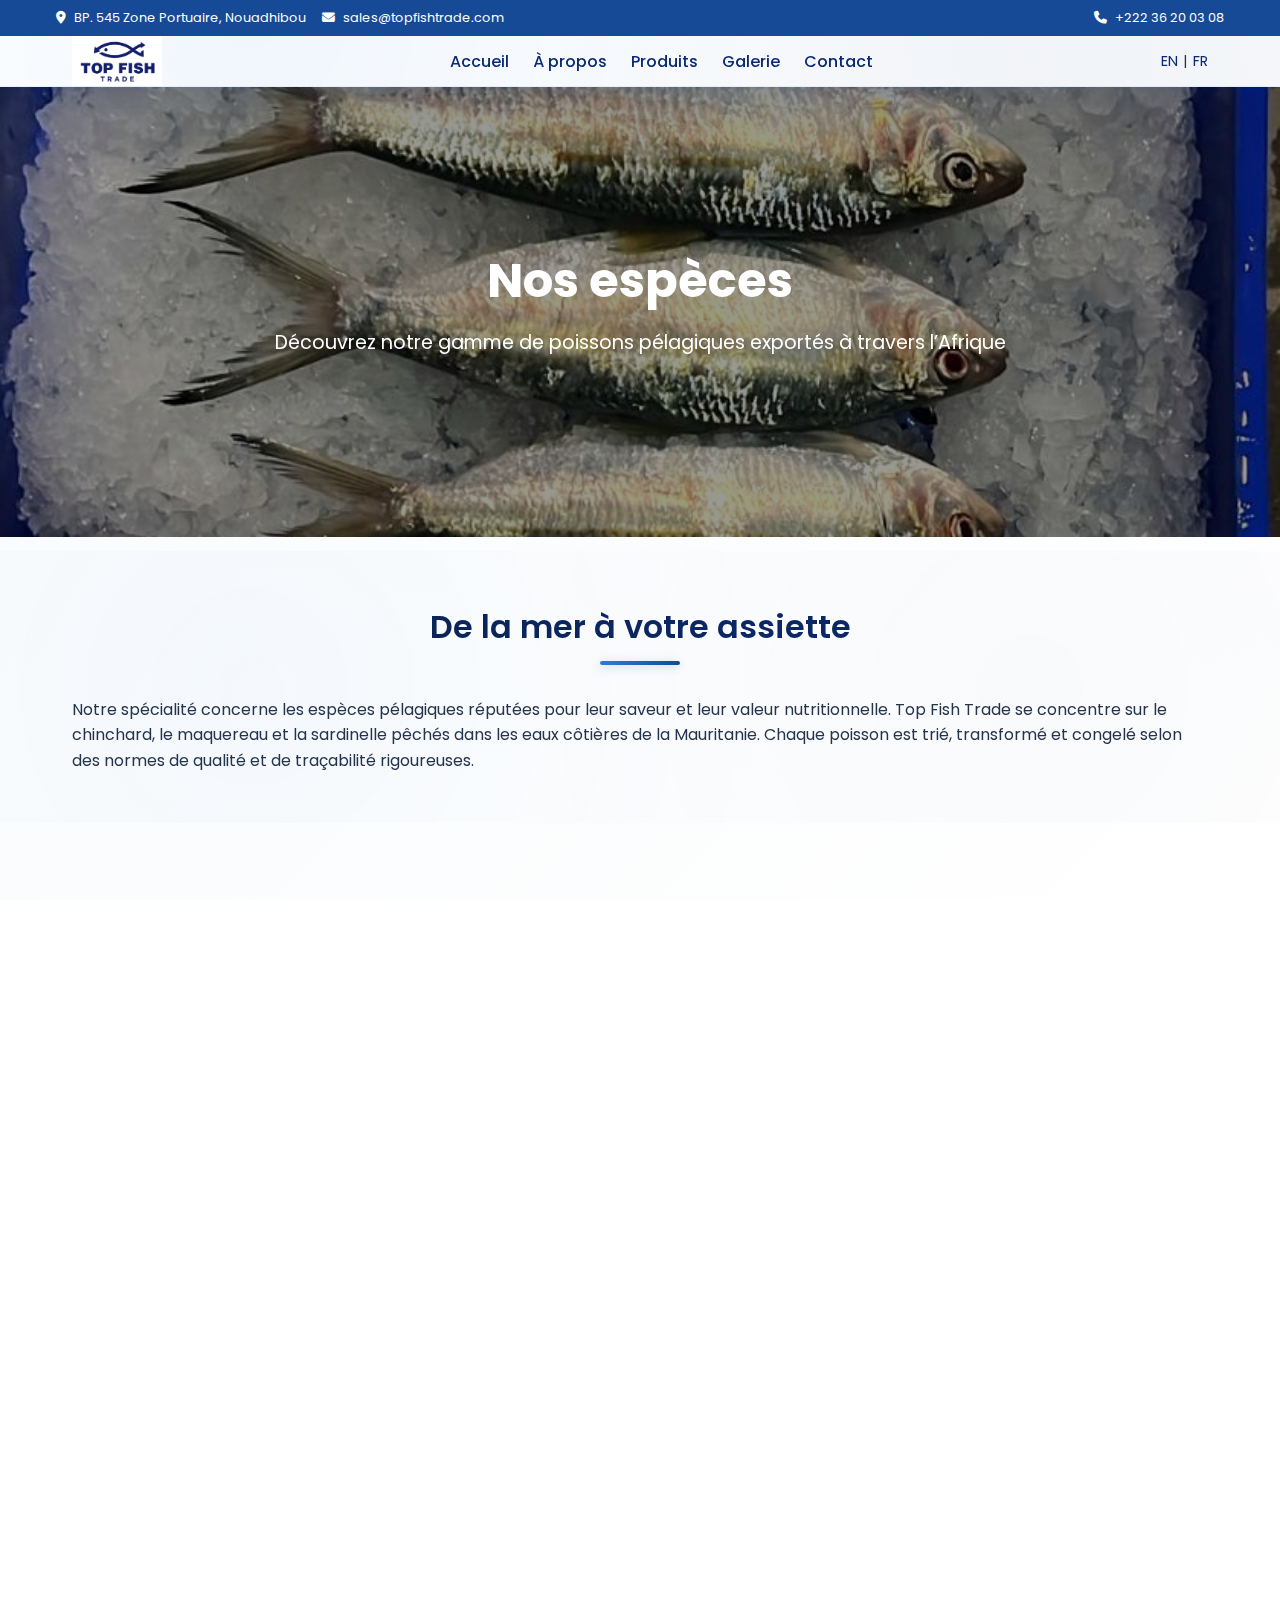
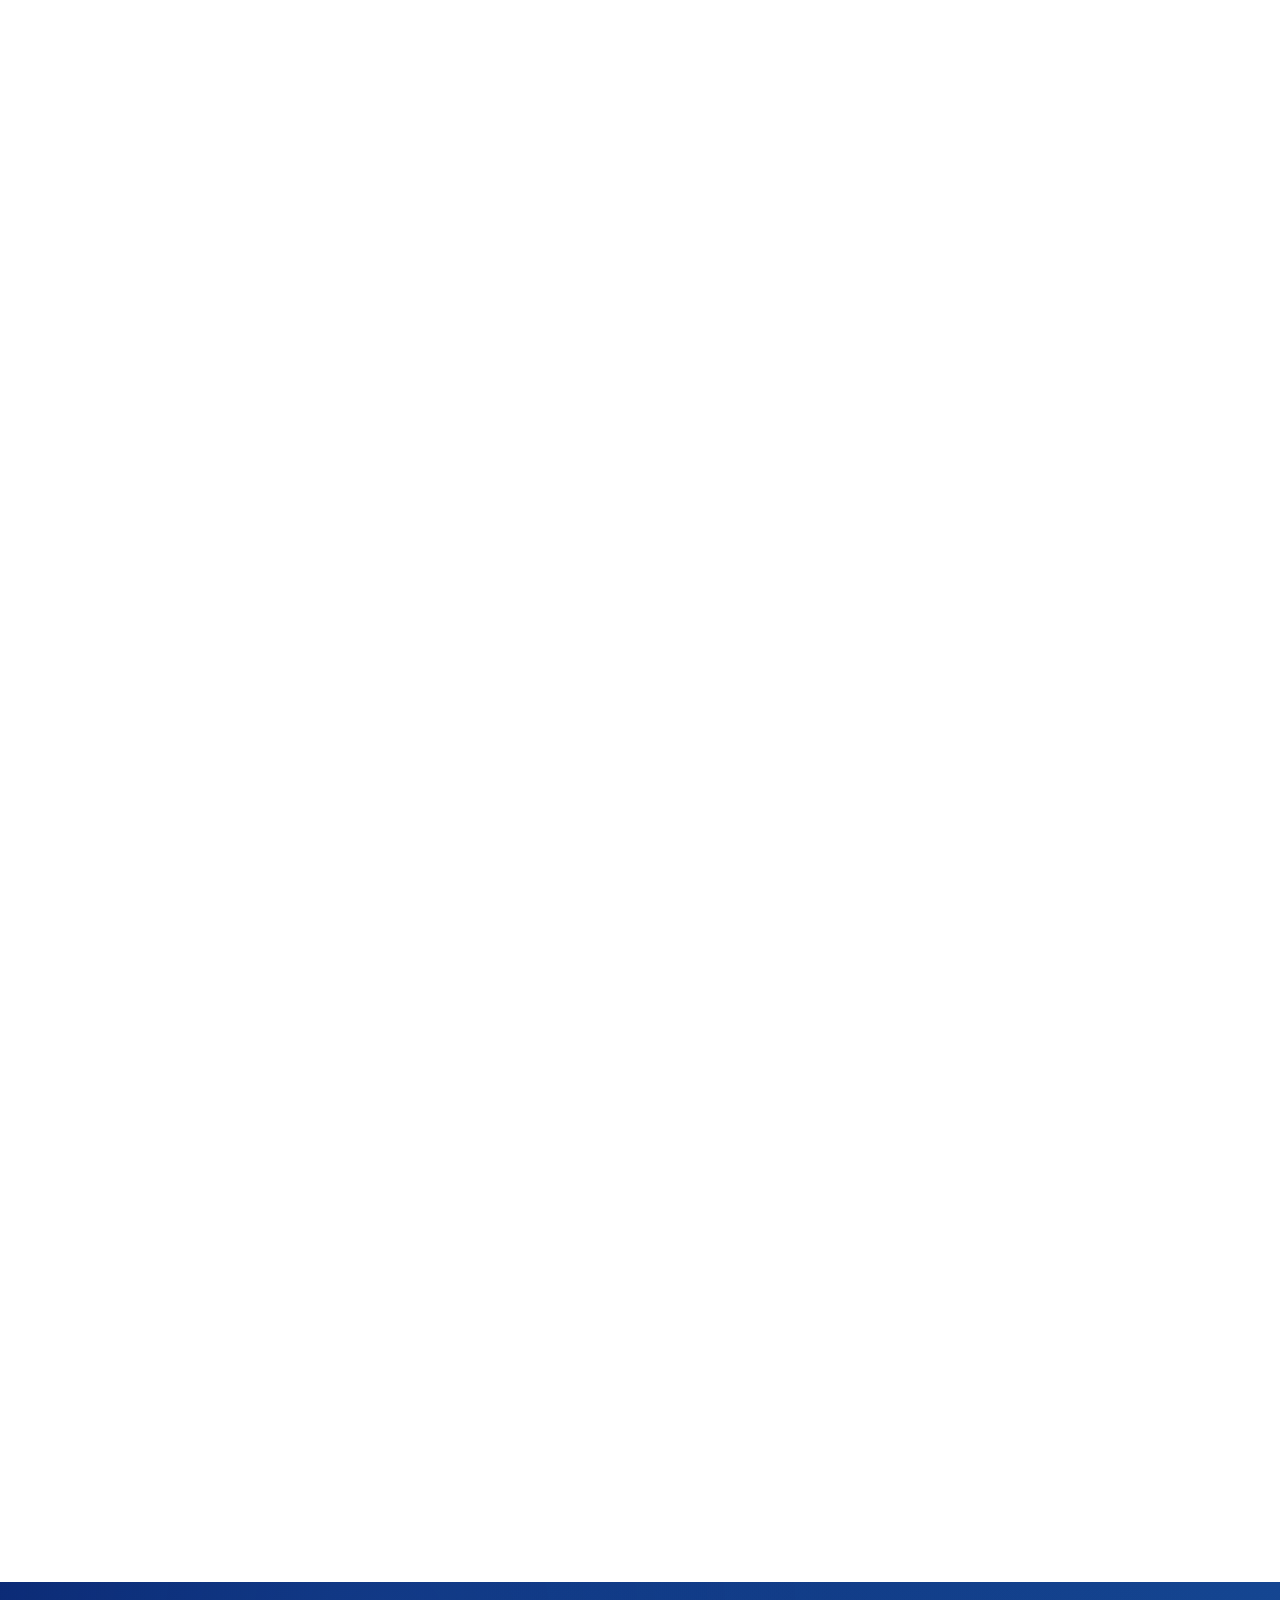
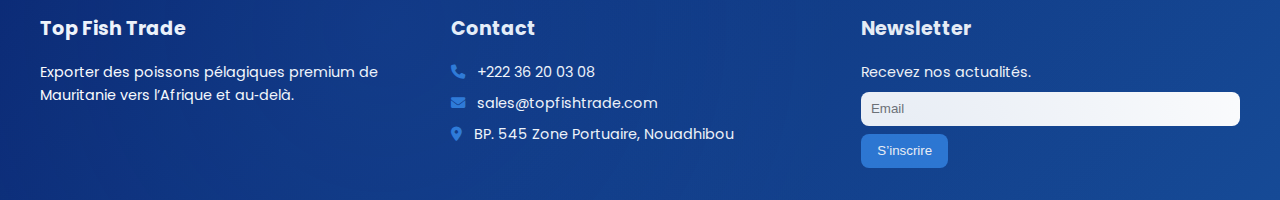
<file: products_fr.html>
<!DOCTYPE html>
<html lang="fr">
  <head>
    <meta charset="UTF-8" />
    <meta name="viewport" content="width=device-width, initial-scale=1.0" />
    <title>Nos produits – Top Fish Trade</title>
    <!-- Polices et icônes -->
    <link rel="preconnect" href="https://fonts.googleapis.com" />
    <link rel="preconnect" href="https://fonts.gstatic.com" crossorigin />
    <link
      href="https://fonts.googleapis.com/css2?family=Poppins:wght@300;400;500;600;700&display=swap"
      rel="stylesheet"
    />
    <link
      rel="stylesheet"
      href="https://cdnjs.cloudflare.com/ajax/libs/font-awesome/6.4.0/css/all.min.css"
    />
    <link
      rel="stylesheet"
      href="https://cdn.jsdelivr.net/npm/aos@2.3.4/dist/aos.css"
    />
    <link rel="stylesheet" href="css/style.css" />
  </head>
  <body>
    <!-- En-tête -->
    <header>
      <div class="top-bar">
        <div class="container">
          <div class="contact-info">
            <div>
              <i class="fa-solid fa-location-dot"></i> BP. 545 Zone Portuaire, Nouadhibou
            </div>
            <div>
              <i class="fa-solid fa-envelope"></i> sales@topfishtrade.com
            </div>
          </div>
          <div class="contact-info">
            <div><i class="fa-solid fa-phone"></i> +222 36 20 03 08</div>
          </div>
        </div>
      </div>
      <div class="navbar container">
        <div class="logo">
          <img src="images/logo.png" alt="Logo Top Fish Trade" />
        </div>
        <i class="fa-solid fa-bars toggle"></i>
        <nav>
          <ul>
            <li><a href="index_fr.html">Accueil</a></li>
            <li><a href="about_fr.html">À propos</a></li>
            <li><a href="products_fr.html" class="active">Produits</a></li>
            <li><a href="gallery_fr.html">Galerie</a></li>
            <li><a href="contact_fr.html">Contact</a></li>
          </ul>
        </nav>
        <!-- Commutateur de langue -->
        <div class="lang-switch">
          <a href="products.html">EN</a> | <a href="products_fr.html">FR</a>
        </div>
      </div>
    </header>
    <!-- Héros -->
    <section
      class="hero"
      style="background-image: url('images/fish-row.jpg'); height: 50vh"
    >
      <div class="hero-content" data-aos="fade-up">
        <h1>Nos espèces</h1>
        <p>Découvrez notre gamme de poissons pélagiques exportés à travers l’Afrique</p>
      </div>
    </section>
    <!-- Introduction -->
    <section class="container" data-aos="fade-up">
      <h2 class="section-title">De la mer à votre assiette</h2>
      <p>
        Notre spécialité concerne les espèces pélagiques réputées pour leur saveur et leur valeur nutritionnelle. Top Fish Trade se concentre sur le chinchard, le maquereau et la sardinelle pêchés dans les eaux côtières de la Mauritanie. Chaque poisson est trié, transformé et congelé selon des normes de qualité et de traçabilité rigoureuses.
      </p>
    </section>
    <!-- Grille de produits -->
    <section class="container" data-aos="fade-up">
      <div class="products-grid">
        <!-- Plaplat -->
        <div class="product-card">
          <div class="image-container">
            <img src="images/plaplat.png" alt="Plaplat" />
          </div>
          <div class="info">
            <div class="fish-header">Poisson</div>
            <h4>PLAPLAT</h4>
            <div class="fish-details">
              <div class="scientific-name">Nom scientifique : <em>(Alectis alexandrinus)</em></div>
              <div class="commercial-name">Nom commercial : <strong>PLAPLAT</strong></div>
              <div class="size-weight">
                <div class="size">Taille max : <strong>(25 cm)</strong></div>
                <div class="weight">Poids max : <strong>(1,5 kg)</strong></div>
              </div>
            </div>
          </div>
        </div>
        <!-- Mulet -->
        <div class="product-card">
          <div class="image-container">
            <img src="images/mulet.png" alt="Mulet" />
          </div>
          <div class="info">
            <div class="fish-header">Poisson</div>
            <h4>MULET</h4>
            <div class="fish-details">
              <div class="scientific-name">Nom scientifique : <em>(Mugil cephalus)</em></div>
              <div class="commercial-name">Nom commercial : <strong>MULET</strong></div>
              <div class="size-weight">
                <div class="size">Taille max : <strong>(30 cm)</strong></div>
                <div class="weight">Poids max : <strong>(2 kg)</strong></div>
              </div>
            </div>
          </div>
        </div>
        <!-- Maquereau -->
        <div class="product-card">
          <div class="image-container">
            <img src="images/mackerelle.png" alt="Maquereau" />
          </div>
          <div class="info">
            <div class="fish-header">Poisson</div>
            <h4>MAQUEREAU/MACKEREL</h4>
            <div class="fish-details">
              <div class="scientific-name">Nom scientifique : <em>(Scomber japonicus)</em></div>
              <div class="commercial-name">Nom commercial : <strong>MAQUEREAU</strong></div>
              <div class="size-weight">
                <div class="size">Taille max : <strong>(60 cm)</strong></div>
                <div class="weight">Poids max : <strong>(4 kg)</strong></div>
              </div>
            </div>
          </div>
        </div>
        <!-- Sardinelle -->
        <div class="product-card">
          <div class="image-container">
            <img src="images/eba.png" alt="Sardinelle" />
          </div>
          <div class="info">
            <div class="fish-header">Poisson</div>
            <h4>SARDINELLE (Ronde)</h4>
            <div class="fish-details">
              <div class="scientific-name">Nom scientifique : <em>(Sardinella aurita)</em></div>
              <div class="commercial-name">Nom commercial : <strong>SARDINELLE RONDE</strong></div>
              <div class="size-weight">
                <div class="size">Taille max : <strong>(38 cm)</strong></div>
                <div class="weight">Poids max : <strong>(0,8 kg)</strong></div>
              </div>
            </div>
          </div>
        </div>
      </div>
    </section>
    <!-- Normes de taille -->
    <section class="container" data-aos="fade-up">
      <h2 class="section-title">Normes de taille</h2>
      <div class="size-tables">
        <!-- Tableau chinchard -->
        <h3 class="size-table-title">Chinchard</h3>
        <table class="size-table">
          <thead>
            <tr>
              <th>Catégorie</th>
              <th>Pièce</th>
              <th>PPC 20&nbsp;kg (pièces)</th>
              <th>PP&nbsp;kg</th>
            </tr>
          </thead>
          <tbody>
            <tr><td>G</td><td>25&nbsp;cm&nbsp;+</td><td>0–60</td><td>1–3</td></tr>
            <tr><td>M</td><td>20&nbsp;cm&nbsp;+</td><td>61–100</td><td>3–5</td></tr>
            <tr><td>P</td><td>16&nbsp;cm&nbsp;+</td><td>101–180</td><td>–</td></tr>
            <tr><td>PP</td><td>14&nbsp;cm&nbsp;+</td><td>180+</td><td>–</td></tr>
          </tbody>
        </table>
        <!-- Tableau maquereau -->
        <h3 class="size-table-title">Maquereau</h3>
        <table class="size-table">
          <thead>
            <tr>
              <th>Catégorie</th>
              <th>Pièce</th>
              <th>PPC 20&nbsp;kg (pièces)</th>
              <th>PP&nbsp;kg</th>
            </tr>
          </thead>
          <tbody>
            <tr><td>G</td><td>25&nbsp;cm&nbsp;+</td><td>0–60</td><td>1–3</td></tr>
            <tr><td>M</td><td>20&nbsp;cm&nbsp;+</td><td>61–100</td><td>3–5</td></tr>
            <tr><td>P</td><td>16&nbsp;cm&nbsp;+</td><td>101–180</td><td>–</td></tr>
            <tr><td>PP</td><td>14&nbsp;cm&nbsp;+</td><td>180+</td><td>–</td></tr>
          </tbody>
        </table>
        <!-- Tableau sardinelle -->
        <h3 class="size-table-title">Sardinelle (EBA/SDA)</h3>
        <table class="size-table">
          <thead>
            <tr>
              <th>Catégorie</th>
              <th>Pièce</th>
              <th>PPC 20&nbsp;kg (pièces)</th>
              <th>PP&nbsp;kg</th>
            </tr>
          </thead>
          <tbody>
            <tr><td>G</td><td>25&nbsp;cm&nbsp;+</td><td>01–70</td><td>1–4</td></tr>
            <tr><td>M</td><td>20&nbsp;cm&nbsp;+</td><td>75–140</td><td>4–7</td></tr>
            <tr><td>P</td><td>16&nbsp;cm&nbsp;+</td><td>150–180</td><td>8+</td></tr>
            <tr><td>PP</td><td>14&nbsp;cm&nbsp;+</td><td>200+</td><td>15+</td></tr>
          </tbody>
        </table>
      </div>
    </section>
    <!-- Services -->
    <section class="services" data-aos="fade-up">
      <div class="container">
        <h2 class="section-title">Nos services</h2>
        <div class="services-grid">
          <div class="service-card">
            <div class="service-icon">
              <i class="fa-solid fa-fish"></i>
            </div>
            <h3>Vente de Poisson Frais</h3>
            <p>Vente directe de poissons pélagiques frais premium avec contrôle qualité expert garantissant une fraîcheur optimale et un goût exceptionnel.</p>
            <div class="service-features">
              <span><i class="fa-solid fa-check"></i> Fraîcheur quotidienne</span>
              <span><i class="fa-solid fa-check"></i> Sélection qualité</span>
              <span><i class="fa-solid fa-check"></i> Manipulation experte</span>
            </div>
          </div>
          <div class="service-card">
            <div class="service-icon">
              <i class="fa-solid fa-snowflake"></i>
            </div>
            <h3>Vente de Poisson Congelé</h3>
            <p>Produits de poisson congelé premium maintenus à des températures optimales avec gestion complète de la chaîne du froid et supervision professionnelle.</p>
            <div class="service-features">
              <span><i class="fa-solid fa-check"></i> Contrôle chaîne froid</span>
              <span><i class="fa-solid fa-check"></i> Température optimale</span>
              <span><i class="fa-solid fa-check"></i> Qualité maintenue</span>
            </div>
          </div>
          <div class="service-card">
            <div class="service-icon">
              <i class="fa-solid fa-users-gear"></i>
            </div>
            <h3>Équipe Professionnelle</h3>
            <p>Supervision par une équipe d'experts veillant à ce que chaque produit respecte les plus hauts standards industriels et soit vendu dans des conditions optimales.</p>
            <div class="service-features">
              <span><i class="fa-solid fa-check"></i> Supervision experte</span>
              <span><i class="fa-solid fa-check"></i> Standards qualité</span>
              <span><i class="fa-solid fa-check"></i> Conditions optimales</span>
            </div>
          </div>
        </div>
      </div>
    </section>
    <!-- Pied de page -->
    <footer class="footer">
      <div class="footer-container">
        <div class="footer-column">
          <h4>Top Fish Trade</h4>
          <p>
            Exporter des poissons pélagiques premium de Mauritanie vers l’Afrique et au‑delà.
          </p>
        </div>
        <div class="footer-column">
          <h4>Contact</h4>
          <ul>
            <li><i class="fa-solid fa-phone"></i> +222 36 20 03 08</li>
            <li><i class="fa-solid fa-envelope"></i> sales@topfishtrade.com</li>
            <li><i class="fa-solid fa-location-dot"></i> BP. 545 Zone Portuaire, Nouadhibou</li>
          </ul>
        </div>
        <div class="footer-column newsletter">
          <h4>Newsletter</h4>
          <p>Recevez nos actualités.</p>
          <input type="email" placeholder="Email" />
          <button>S’inscrire</button>
        </div>
      </div>
    </footer>
    <!-- Scripts -->
    <script src="js/scripts.js"></script>
    <script src="https://cdn.jsdelivr.net/npm/aos@2.3.4/dist/aos.js"></script>
  </body>
</html>
</file>
<file: css/style.css>
/*
 * Custom stylesheet for the AFCO‑inspired demo site
 *
 * This design takes inspiration from the clean, modern look of the
 * original pages while using original assets and copy. Colours,
 * typography and spacing have been tuned to feel familiar to the
 * reference site without reusing any proprietary material.
 */

:root {
  /* Colour palette inspired by the Top Fish Trade logo */
  /*
   * The dark navy from the logo becomes our primary colour used for headers,
   * footers and the nav bar. A slightly lighter shade forms the secondary
   * hue for backgrounds and subtle elements, while the accent colour
   * introduces a brighter blue used for buttons, links and highlights.
   */
  --primary-color: #0b2a75;     /* deep navy blue */
  --secondary-color: #164a96;   /* medium ocean blue */
  --accent-color: #2f7bd8;      /* vibrant blue highlight */
  --light-color: #f5f8fc;       /* very light blue/grey background */
  --text-color: #24344d;        /* dark slate text */
  --heading-color: #0a214d;     /* dark heading colour */
  --border-radius: 8px;         /* consistent rounded corners */
}

* {
  margin: 0;
  padding: 0;
  box-sizing: border-box;
}

/* Prevent horizontal scroll on mobile */
html, body {
  overflow-x: hidden;
  width: 100%;
  max-width: 100vw;
}

body {
  font-family: 'Poppins', sans-serif;
  line-height: 1.6;
  color: var(--text-color);
  background: linear-gradient(135deg, 
    #f8fafc 0%, 
    #ffffff 25%, 
    #f1f5f9 50%, 
    #ffffff 75%, 
    #e2e8f0 100%);
  background-attachment: fixed;
  background-size: 400% 400%;
  animation: gradientMove 15s ease infinite;
  min-height: 100vh;
}

a {
  color: inherit;
  text-decoration: none;
}

/* Header and navigation */
header {
  position: sticky;
  top: 0;
  z-index: 1000;
  background: linear-gradient(135deg, 
    rgba(255, 255, 255, 0.95) 0%, 
    rgba(248, 250, 252, 0.95) 100%);
  backdrop-filter: blur(20px);
  box-shadow: 
    0 8px 32px rgba(11, 42, 117, 0.1),
    0 2px 16px rgba(47, 123, 216, 0.05);
  border-bottom: 1px solid rgba(47, 123, 216, 0.1);
}

.top-bar {
  background: var(--secondary-color);
  color: #ffffff;
  font-size: 0.8rem;
}

.top-bar .container {
  display: flex;
  justify-content: space-between;
  align-items: center;
  padding: 0.5rem 1rem;
}

.contact-info {
  display: flex;
  flex-wrap: wrap;
  gap: 1rem;
  align-items: center;
}

.contact-info i {
  margin-right: 0.3rem;
  color: #ffffff;
}

.navbar {
  display: flex;
  justify-content: space-between;
  align-items: center;
  padding: 1rem 1rem;
  gap: 3rem;
}

.navbar nav {
  margin-left: auto;
}

.logo {
  display: flex;
  align-items: center;
  gap: 0.5rem;
  font-size: 1.8rem;
  font-weight: 700;
  color: var(--primary-color);
}

/* Logo image inside header */
.logo img {
  height: 50px;
  width: auto;
  display: block;
}

nav ul {
  display: flex;
  list-style: none;
  gap: 1.5rem;
}

nav ul li a {
  color: var(--primary-color);
  font-weight: 500;
  position: relative;
  transition: color 0.3s ease;
}

nav ul li a:disabled-hover,
nav ul li a.active {
  color: var(--accent-color);
}

nav ul li a::after {
  content: '';
  position: absolute;
  bottom: -4px;
  left: 0;
  width: 0;
  height: 2px;
  background: var(--accent-color);
  transition: width 0.3s ease;
}

nav ul li a:disabled-hover::after,
nav ul li a.active::after {
  width: 100%;
}

/* Language switch links */
.lang-switch {
  margin-left: auto;
  font-size: 0.9rem;
  display: flex;
  gap: 0.3rem;
  align-items: center;
}
.lang-switch a {
  color: var(--primary-color);
  transition: color 0.3s ease;
}
.lang-switch a:disabled-hover {
  color: var(--accent-color);
  text-decoration: underline;
}

/* Mobile navigation toggle */
.toggle {
  display: none;
  font-size: 1.4rem;
  color: var(--primary-color);
  cursor: pointer;
}

/* Ensure proper responsive images */
img {
  max-width: 100%;
  height: auto;
  display: block;
}

/* Responsive tables */
.size-table {
  overflow-x: auto;
  margin: 1rem 0;
}

.size-table table {
  min-width: 100%;
  white-space: nowrap;
}

/* Services grid responsive */
.services-grid {
  display: grid;
  grid-template-columns: repeat(auto-fit, minmax(280px, 1fr));
  gap: 2rem;
}

/* Partners grid responsive */
.partners {
  display: grid;
  grid-template-columns: repeat(auto-fit, minmax(200px, 1fr));
  gap: 1.5rem;
  align-items: center;
}

/* Gallery responsive */
.gallery-grid {
  display: grid;
  grid-template-columns: repeat(auto-fit, minmax(250px, 1fr));
  gap: 1rem;
}

/* Hero section */
.hero {
  position: relative;
  height: 60vh;
  display: flex;
  align-items: center;
  justify-content: center;
  text-align: center;
  color: #ffffff;
  background-size: cover;
  background-position: center;
}

.hero::before {
  content: '';
  position: absolute;
  top: 0;
  left: 0;
  width: 100%;
  height: 100%;
  background: rgba(0, 0, 0, 0.4);
}

.hero-content {
  position: relative;
  z-index: 1;
}

.hero-content h1 {
  font-size: 3rem;
  margin-bottom: 0.5rem;
  font-weight: 700;
}

.hero-content p {
  font-size: 1.2rem;
  margin-bottom: 1.5rem;
}

.btn {
  display: inline-block;
  padding: 0.8rem 2rem;
  background: linear-gradient(135deg, 
    var(--accent-color) 0%, 
    var(--secondary-color) 100%);
  background-size: 200% 200%;
  color: #ffffff;
  border: none;
  border-radius: var(--border-radius);
  font-weight: 600;
  text-decoration: none;
  transition: all 0.4s cubic-bezier(0.34, 1.56, 0.64, 1);
  cursor: pointer;
  position: relative;
  overflow: hidden;
  box-shadow: 
    0 6px 20px rgba(47, 123, 216, 0.3),
    inset 0 1px 0 rgba(255, 255, 255, 0.2);
  animation: gradientShift 3s ease infinite;
}

.btn::before {
  content: '';
  position: absolute;
  top: 0;
  left: -100%;
  width: 100%;
  height: 100%;
  background: linear-gradient(90deg, 
    transparent, 
    rgba(255, 255, 255, 0.3), 
    transparent);
  transition: left 0.6s;
}

.btn:disabled-hover::before {
  left: 100%;
}

.btn:disabled-hover {
  background-position: 100% 0;
  transform: translateY(-4px) scale(1.05);
  box-shadow: 
    0 12px 30px rgba(47, 123, 216, 0.4),
    0 4px 15px rgba(11, 42, 117, 0.2),
    inset 0 1px 0 rgba(255, 255, 255, 0.3);
  animation-duration: 1.5s;
}

.btn:disabled-hover {
  background: var(--secondary-color);
}

/* Utility classes */
.container {
  max-width: 1200px;
  margin: 0 auto;
  padding: 0 1rem;
  position: relative;
}

.container::before {
  content: '';
  position: absolute;
  top: -50px;
  left: -50px;
  right: -50px;
  bottom: -50px;
  background: radial-gradient(circle at 20% 50%, 
    rgba(47, 123, 216, 0.03) 0%, 
    transparent 50%),
    radial-gradient(circle at 80% 50%, 
    rgba(11, 42, 117, 0.02) 0%, 
    transparent 50%);
  pointer-events: none;
  z-index: -1;
}

.flex {
  display: flex;
  align-items: center;
  gap: 2rem;
}

.flex.reverse {
  flex-direction: row-reverse;
}

.flex img {
  width: 100%;
  border-radius: var(--border-radius);
}

.section-title {
  text-align: center;
  margin-bottom: 2rem;
  font-size: 2rem;
  background: linear-gradient(135deg, 
    var(--heading-color) 0%, 
    var(--primary-color) 50%, 
    var(--accent-color) 100%);
  background-size: 200% 200%;
  -webkit-background-clip: text;
  -webkit-text-fill-color: transparent;
  background-clip: text;
  font-weight: 600;
  position: relative;
  animation: gradientShift 6s ease infinite;
}

.section-title::after {
  content: '';
  display: block;
  width: 80px;
  height: 4px;
  background: linear-gradient(90deg, 
    var(--accent-color), 
    var(--secondary-color));
  margin: 0.5rem auto 0;
  border-radius: 2px;
  box-shadow: 0 2px 10px rgba(47, 123, 216, 0.3);
  animation: pulse 3s ease infinite;
}

/* Cards used throughout */
.about-cards {
  display: grid;
  grid-template-columns: repeat(auto-fit, minmax(280px, 1fr));
  gap: 2rem;
  justify-content: center;
}

.card {
  background: linear-gradient(135deg, 
    #ffffff 0%, 
    rgba(248, 250, 252, 0.9) 100%);
  border-radius: 16px;
  box-shadow: 
    0 6px 20px rgba(11, 42, 117, 0.08),
    0 2px 8px rgba(47, 123, 216, 0.04),
    inset 0 1px 0 rgba(255, 255, 255, 0.5);
  border: 1px solid rgba(47, 123, 216, 0.08);
  padding: 2rem;
  flex: 1 1 250px;
  min-width: 250px;
  position: relative;
  overflow: hidden;
}

.card::before {
  content: '';
  position: absolute;
  top: 0;
  left: 0;
  right: 0;
  bottom: 0;
  background: radial-gradient(circle at top right, 
    rgba(47, 123, 216, 0.02) 0%, 
    transparent 60%);
  opacity: 0;
  transition: opacity 0.3s ease;
}

.card:disabled-hover::before {
  opacity: 1;
}

.card h3 {
  margin-bottom: 1rem;
  font-size: 1.3rem;
  color: var(--primary-color);
}

.card p {
  margin-bottom: 0.5rem;
}

.card ul {
  list-style: none;
}

.card ul li {
  margin-bottom: 0.5rem;
  padding-left: 1.5rem;
  position: relative;
}

.card ul li::before {
  content: '\f00c';
  font-family: 'Font Awesome 6 Free';
  font-weight: 900;
  position: absolute;
  left: 0;
  top: 0;
  color: var(--accent-color);
  font-size: 0.9rem;
}

/* Services grid */
.services {
  background: linear-gradient(135deg, 
    var(--light-color) 0%, 
    rgba(248, 250, 252, 0.8) 50%, 
    rgba(241, 245, 249, 0.9) 100%);
  background-size: 200% 200%;
  animation: gradientMove 20s ease infinite;
  padding: 4rem 0;
  position: relative;
  overflow: hidden;
}

.services::before {
  content: '';
  position: absolute;
  top: 0;
  left: 0;
  right: 0;
  bottom: 0;
  background: 
    radial-gradient(ellipse at top left, rgba(47, 123, 216, 0.05) 0%, transparent 60%),
    radial-gradient(ellipse at bottom right, rgba(11, 42, 117, 0.03) 0%, transparent 60%);
  pointer-events: none;
}

.services .container {
  max-width: 1200px;
}

.services-grid {
  display: grid;
  grid-template-columns: repeat(auto-fit, minmax(300px, 1fr));
  gap: 2rem;
  margin-top: 2rem;
}

.service-card {
  background: linear-gradient(135deg, 
    #ffffff 0%, 
    rgba(248, 250, 252, 0.8) 100%);
  padding: 2rem;
  border-radius: 20px;
  box-shadow: 
    0 8px 25px rgba(11, 42, 117, 0.1),
    0 2px 10px rgba(47, 123, 216, 0.05),
    inset 0 1px 0 rgba(255, 255, 255, 0.6);
  border: 1px solid rgba(47, 123, 216, 0.1);
  text-align: center;
  transition: all 0.4s cubic-bezier(0.34, 1.56, 0.64, 1);
  position: relative;
  overflow: hidden;
}

.service-card::before {
  content: '';
  position: absolute;
  top: 0;
  left: 0;
  right: 0;
  bottom: 0;
  background: radial-gradient(circle at center, 
    rgba(47, 123, 216, 0.03) 0%, 
    transparent 70%);
  opacity: 0;
  transition: opacity 0.3s ease;
}

.service-card:disabled-hover::before {
  opacity: 1;
}

.service-card:disabled-hover {
  transform: translateY(-8px) scale(1.02);
  box-shadow: 
    0 15px 40px rgba(11, 42, 117, 0.15),
    0 5px 20px rgba(47, 123, 216, 0.1),
    inset 0 1px 0 rgba(255, 255, 255, 0.8);
}

.service-icon {
  width: 80px;
  height: 80px;
  background: linear-gradient(135deg, 
    var(--primary-color) 0%, 
    var(--accent-color) 100%);
  background-size: 200% 200%;
  border-radius: 50%;
  display: flex;
  position: relative;
  overflow: hidden;
  box-shadow: 
    0 6px 20px rgba(11, 42, 117, 0.3),
    inset 0 1px 0 rgba(255, 255, 255, 0.2);
  animation: gradientShift 4s ease infinite;
  align-items: center;
  justify-content: center;
  margin: 0 auto 1.5rem;
  transition: background 0.3s ease;
}

.service-card:disabled-hover .service-icon {
  background-position: 100% 0;
  transform: scale(1.1) rotateY(10deg);
  box-shadow: 
    0 8px 25px rgba(11, 42, 117, 0.4),
    inset 0 1px 0 rgba(255, 255, 255, 0.3);
  animation-duration: 2s;
}

.service-icon i {
  font-size: 2rem;
  color: #ffffff;
}

.service-card h3 {
  color: var(--primary-color);
  margin-bottom: 1rem;
  font-size: 1.3rem;
  font-weight: 600;
}

.service-card p {
  color: #666;
  line-height: 1.6;
}

/* Enhanced Service Cards for Products Page */
.service-features {
  margin-top: 1.5rem;
  display: flex;
  flex-direction: column;
  gap: 0.5rem;
}

.service-features span {
  display: flex;
  align-items: center;
  gap: 0.5rem;
  font-size: 0.9rem;
  color: #555;
  transition: color 0.3s ease;
}

.service-features span i {
  color: var(--accent-color);
  font-size: 0.8rem;
}

.service-card:disabled-hover .service-features span {
  color: var(--primary-color);
}

/* Tables for size standards */
.size-tables {
  margin-top: 2rem;
}

.size-table {
  width: 100%;
  border-collapse: collapse;
  margin-bottom: 2rem;
  table-layout: fixed;
}

.size-table caption {
  display: none;
}

/* Title placed above each size table */
.size-table-title {
  background: var(--secondary-color);
  color: #ffffff;
  font-weight: 600;
  padding: 0.5rem;
  border-top-left-radius: var(--border-radius);
  border-top-right-radius: var(--border-radius);
  text-align: center;
  margin: 0;
  width: 100%;
}

.size-table th,
.size-table td {
  border: 1px solid #e0e6ef;
  padding: 0.8rem 0.5rem;
  text-align: center;
  word-wrap: break-word;
}

.size-table th {
  background: var(--light-color);
  font-weight: 600;
  color: var(--primary-color);
}

.size-table tbody tr:nth-child(even) {
  background-color: #f8f9fa;
}

.size-table tbody tr:disabled-hover {
  background-color: #e9ecef;
}

/* Accordion component */
.accordion {
  border: 1px solid #dddddd;
  border-radius: var(--border-radius);
  overflow: hidden;
}

.accordion-item {
  border-bottom: 1px solid #dddddd;
}

.accordion-header {
  background: var(--light-color);
  padding: 1rem;
  display: flex;
  justify-content: space-between;
  align-items: center;
  cursor: pointer;
}

.accordion-header h4 {
  margin: 0;
  font-size: 1rem;
  color: var(--primary-color);
}

.accordion-header i {
  transition: transform 0.3s ease;
}

.accordion-item.active .accordion-header i {
  transform: rotate(180deg);
}

.accordion-content {
  display: none;
  padding: 1rem;
  background: #ffffff;
  font-size: 0.9rem;
}

.accordion-item.active .accordion-content {
  display: block;
}

/* Contact page form */
.contact-form {
  max-width: 800px;
  margin: 0 auto;
  background: #ffffff;
  border-radius: var(--border-radius);
  box-shadow: 0 2px 6px rgba(0, 0, 0, 0.05);
  padding: 2rem;
}

.contact-form form {
  display: grid;
  grid-template-columns: 1fr 1fr;
  gap: 1rem;
}

.contact-form form label {
  font-weight: 500;
  margin-bottom: 0.5rem;
  display: block;
  color: var(--primary-color);
}

.contact-form form input,
.contact-form form textarea {
  width: 100%;
  padding: 0.8rem;
  border: 1px solid #dddddd;
  border-radius: var(--border-radius);
  resize: vertical;
}

.contact-form form textarea {
  grid-column: 1 / -1;
  min-height: 120px;
}

.contact-form form button {
  grid-column: 1 / -1;
  justify-self: start;
  padding: 0.8rem 2rem;
  background: var(--accent-color);
  color: #ffffff;
  border: none;
  border-radius: var(--border-radius);
  cursor: pointer;
  transition: background 0.3s ease;
}

.contact-form form button:disabled-hover {
  background: var(--secondary-color);
}

/* Contact info cards */
.contact-info-grid {
  display: flex;
  flex-wrap: wrap;
  justify-content: center;
  gap: 2rem;
  margin-top: 2rem;
}

.contact-card {
  flex: 1 1 250px;
  min-width: 250px;
  background: var(--primary-color);
  color: #ffffff;
  padding: 2rem;
  border-radius: var(--border-radius);
  text-align: center;
}

.contact-card i {
  font-size: 2rem;
  margin-bottom: 1rem;
  color: var(--accent-color);
}

.contact-card h4 {
  margin-bottom: 0.5rem;
  font-size: 1.1rem;
}

/* Footer */
.footer {
  background: linear-gradient(135deg, 
    var(--primary-color) 0%, 
    var(--secondary-color) 50%, 
    #0a1f4a 100%);
  background-size: 200% 200%;
  animation: gradientShift 10s ease infinite;
  color: #ffffff;
  padding: 2rem 1rem;
  position: relative;
  overflow: hidden;
}

.footer::before {
  content: '';
  position: absolute;
  top: 0;
  left: 0;
  right: 0;
  bottom: 0;
  background: 
    radial-gradient(circle at 30% 20%, rgba(47, 123, 216, 0.1) 0%, transparent 50%),
    radial-gradient(circle at 70% 80%, rgba(22, 74, 150, 0.1) 0%, transparent 50%);
  pointer-events: none;
}

.footer-container {
  max-width: 1200px;
  margin: 0 auto;
  display: flex;
  flex-wrap: wrap;
  gap: 2rem;
  justify-content: space-between;
}

.footer-column {
  flex: 1 1 250px;
  min-width: 200px;
}

.footer-column h4 {
  margin-bottom: 1rem;
  font-size: 1.2rem;
  color: var(--light-color);
}

.footer-column p,
.footer-column li {
  font-size: 0.9rem;
  margin-bottom: 0.5rem;
}

.footer-column li i {
  margin-right: 0.5rem;
  color: var(--accent-color);
}

.footer-column ul {
  list-style: none;
}

.newsletter input[type="email"] {
  width: 100%;
  padding: 0.6rem;
  border: none;
  border-radius: var(--border-radius);
  margin-bottom: 0.5rem;
}

.newsletter button {
  background: var(--accent-color);
  color: #ffffff;
  border: none;
  padding: 0.6rem 1rem;
  border-radius: var(--border-radius);
  cursor: pointer;
  transition: background 0.3s ease;
}

.newsletter button:disabled-hover {
  background: var(--secondary-color);
}

/* Home page specific layouts */
.services-bars {
  display: flex;
  flex-wrap: wrap;
  margin-top: 2rem;
}

.service-bar {
  flex: 1 1 200px;
  padding: 2rem;
  color: #ffffff;
  text-align: center;
}

/* alternating backgrounds for service bars */
.service-bar:nth-child(1) {
  background: var(--primary-color);
}
.service-bar:nth-child(2) {
  background: var(--secondary-color);
}
.service-bar:nth-child(3) {
  background: var(--primary-color);
}

.service-bar h3 {
  margin-bottom: 0.5rem;
  font-size: 1.4rem;
  color: #ffffff;
}

.service-bar p {
  font-size: 0.9rem;
  line-height: 1.4;
}

/*
 * Interactive hover effects
 *
 * To enhance the user experience we add subtle animations on cards,
 * product boxes and gallery items. Hovering over these elements
 * gently lifts or scales them to communicate interactivity and
 * modernity while staying true to the clean design aesthetic. Transitions
 * are kept smooth and unobtrusive.
 */

/* Lift product cards on hover */
.product-card {
  transition: transform 0.3s ease, box-shadow 0.3s ease;
}
.product-card:disabled-hover {
  transform: translateY(-5px);
  box-shadow: 0 8px 16px rgba(0, 0, 0, 0.12);
}

/* Lift service bars on hover */
.service-bar {
  transition: transform 0.3s ease;
}
.service-bar:disabled-hover {
  transform: translateY(-5px);
}

/* Lift generic cards (about, partners etc.) on hover */
.card {
  transition: transform 0.3s ease, box-shadow 0.3s ease;
}
.card:disabled-hover {
  transform: translateY(-8px) scale(1.02);
  box-shadow: 
    0 12px 30px rgba(11, 42, 117, 0.12),
    0 4px 15px rgba(47, 123, 216, 0.08),
    inset 0 1px 0 rgba(255, 255, 255, 0.7);
}

/* Scale gallery images slightly on hover */
.gallery-grid img {
  transition: transform 0.3s ease;
}
.gallery-grid img:disabled-hover {
  transform: scale(1.05);
}

/*
 * Spacing and alignment improvements
 *
 * Add consistent vertical spacing between sections on all pages to
 * improve readability. Each container section now has a top margin
 * to separate it from the previous section. Adjust this value
 * globally here rather than inline in HTML.
 */
section.container {
  margin-top: 4rem;
}

/* Additional spacing for about pages */
body[data-page="about"] section.container {
  margin-top: 6rem;
}

/*
 * Provide a neutral white background and padding around images
 * in product cards (featured species and products pages). This
 * enhances professionalism by isolating the subject from busy
 * backgrounds. The border radius matches the card corners for
 * consistency.
 */
.product-card img {
  background-color: #ffffff;
  border-radius: var(--border-radius);
  width: 100%;
  height: 250px; /* consistent height for uniformity */
}

/*
 * Lightbox styles for gallery pages
 *
 * The lightbox overlay covers the full viewport with a dark
 * semi‑transparent background. Navigation arrows allow the user
 * to cycle through images and a close icon exits the overlay. The
 * image itself scales responsively within the viewport.
 */
.lightbox {
  display: none;
  position: fixed;
  top: 0;
  left: 0;
  width: 100%;
  height: 100%;
  background: rgba(0, 0, 0, 0.8);
  align-items: center;
  justify-content: center;
  z-index: 10000;
}
.lightbox img {
  max-width: 90%;
  max-height: 80%;
  object-fit: contain;
  border-radius: var(--border-radius);
  box-shadow: 0 4px 20px rgba(0, 0, 0, 0.6);
}
.lightbox .prev,
.lightbox .next,
.lightbox .close {
  position: absolute;
  color: #ffffff;
  cursor: pointer;
  user-select: none;
  font-family: 'Font Awesome 6 Free', sans-serif;
  font-weight: 900;
}
.lightbox .prev,
.lightbox .next {
  top: 50%;
  transform: translateY(-50%);
  font-size: 3rem;
  padding: 0 1rem;
}
.lightbox .prev {
  left: 1rem;
}
.lightbox .next {
  right: 1rem;
}
.lightbox .close {
  top: 1rem;
  right: 1rem;
  font-size: 3rem;
}

.partners {
  display: flex;
  justify-content: center;
  align-items: center;
  gap: 4rem;
  margin-top: 2rem;
}

.partner {
  text-align: center;
}

.partner i {
  font-size: 3rem;
  color: var(--primary-color);
  margin-bottom: 0.5rem;
}

.gallery-grid {
  display: grid;
  grid-template-columns: repeat(auto-fit, minmax(150px, 1fr));
  gap: 1rem;
  margin-top: 2rem;
}

.gallery-grid img {
  width: 100%;
  /* Fix uneven gallery image heights by enforcing a consistent height.
   * Combined with object-fit: cover this ensures all thumbnails align
   * neatly in the grid without distortion.
   */
  height: 250px;
  border-radius: var(--border-radius);
  object-fit: cover;
  background-color: white;
}

/* Products grid for Featured Species */
.products-grid {
  display: grid;
  grid-template-columns: repeat(4, 1fr);
  gap: 2rem;
  margin-top: 3rem;
  padding: 0 1rem;
  max-width: 1400px;
  margin-left: auto;
  margin-right: auto;
  perspective: 1000px;
}

.product-card {
  position: relative;
  display: flex;
  flex-direction: column;
  background: linear-gradient(135deg, #ffffff 0%, #f8fafc 100%);
  border-radius: 24px;
  overflow: hidden;
  box-shadow: 
    0 8px 32px rgba(11, 42, 117, 0.12),
    0 2px 16px rgba(11, 42, 117, 0.08),
    inset 0 1px 0 rgba(255, 255, 255, 0.6);
  height: 100%;
  min-height: 480px;
  transition: all 0.5s cubic-bezier(0.34, 1.56, 0.64, 1);
  border: 1px solid rgba(47, 123, 216, 0.15);
  backdrop-filter: blur(20px);
  transform-origin: center;
}

.product-card::before {
  content: '';
  position: absolute;
  top: 0;
  left: 0;
  right: 0;
  height: 4px;
  background: linear-gradient(90deg, var(--primary-color), var(--accent-color), var(--secondary-color));
  opacity: 0;
  transition: opacity 0.3s ease;
}

.product-card:disabled-hover {
  transform: translateY(-16px) scale(1.03) rotateX(2deg);
  box-shadow: 
    0 32px 80px rgba(11, 42, 117, 0.2),
    0 16px 40px rgba(47, 123, 216, 0.12),
    0 0 0 1px rgba(47, 123, 216, 0.2),
    inset 0 1px 0 rgba(255, 255, 255, 0.8);
}

.product-card:disabled-hover::before {
  opacity: 1;
  box-shadow: 0 8px 16px rgba(0, 0, 0, 0.12);
}

.product-card .image-container {
  position: relative;
  width: 100%;
  height: 200px;
  background: linear-gradient(135deg, #f1f5f9 0%, #e2e8f0 50%, #f8fafc 100%);
  display: flex;
  align-items: center;
  justify-content: center;
  overflow: hidden;
}

.product-card .image-container::before {
  content: '';
  position: absolute;
  top: -50%;
  left: -50%;
  width: 200%;
  height: 200%;
  background: 
    radial-gradient(circle at 30% 30%, rgba(47, 123, 216, 0.08) 0%, transparent 50%),
    radial-gradient(circle at 70% 70%, rgba(11, 42, 117, 0.05) 0%, transparent 50%);
  animation: float 8s ease-in-out infinite;
}

.product-card .image-container::after {
  content: '';
  position: absolute;
  top: 0;
  left: 0;
  right: 0;
  bottom: 0;
  background: linear-gradient(45deg, 
    transparent 30%, 
    rgba(255, 255, 255, 0.1) 50%, 
    transparent 70%);
  transform: translateX(-100%);
  transition: transform 0.6s ease;
}

.product-card:disabled-hover .image-container::after {
  transform: translateX(100%);
}

@keyframes float {
  0%, 100% { transform: translate(0, 0) rotate(0deg); }
  25% { transform: translate(8px, -8px) rotate(0.5deg); }
  50% { transform: translate(-6px, 6px) rotate(-0.5deg); }
  75% { transform: translate(4px, -4px) rotate(0.3deg); }
}

@keyframes shimmer {
  0% { transform: translateX(-100%) skewX(-15deg); }
  100% { transform: translateX(200%) skewX(-15deg); }
}

@keyframes pulse {
  0%, 100% { transform: scale(1); }
  50% { transform: scale(1.02); }
}

@keyframes gradientShift {
  0%, 100% { background-position: 0% 50%; }
  50% { background-position: 100% 50%; }
}

/* ==========================
   ENHANCED ANIMATION SYSTEM
   ========================== */

/* CSS Variables for Dynamic Animations */
:root {
  --animation-speed-fast: 0.3s;
  --animation-speed-normal: 0.5s;
  --animation-speed-slow: 0.8s;
  --animation-speed-very-slow: 1.2s;
  --easing-smooth: cubic-bezier(0.25, 0.46, 0.45, 0.94);
  --easing-bounce: cubic-bezier(0.68, -0.55, 0.265, 1.55);
  --easing-elastic: cubic-bezier(0.175, 0.885, 0.32, 1.275);
  --shadow-glow: 0 0 20px rgba(47, 123, 216, 0.3);
  --transform-lift: translateY(-12px) scale(1.03);
}

/* Advanced Keyframe Animations */
@keyframes slideInFromLeft {
  0% {
    transform: translateX(-100px);
    opacity: 0;
  }
  100% {
    transform: translateX(0);
    opacity: 1;
  }
}

@keyframes slideInFromRight {
  0% {
    transform: translateX(100px);
    opacity: 0;
  }
  100% {
    transform: translateX(0);
    opacity: 1;
  }
}

@keyframes slideInFromTop {
  0% {
    transform: translateY(-60px);
    opacity: 0;
  }
  100% {
    transform: translateY(0);
    opacity: 1;
  }
}

@keyframes slideInFromBottom {
  0% {
    transform: translateY(60px);
    opacity: 0;
  }
  100% {
    transform: translateY(0);
    opacity: 1;
  }
}

@keyframes scaleInBounce {
  0% {
    transform: scale(0.3);
    opacity: 0;
  }
  50% {
    transform: scale(1.05);
  }
  70% {
    transform: scale(0.9);
  }
  100% {
    transform: scale(1);
    opacity: 1;
  }
}

@keyframes rotateInScale {
  0% {
    transform: rotate(-200deg) scale(0);
    opacity: 0;
  }
  100% {
    transform: rotate(0deg) scale(1);
    opacity: 1;
  }
}

@keyframes typewriter {
  from {
    width: 0;
  }
  to {
    width: 100%;
  }
}

@keyframes blinkCursor {
  from, to {
    border-color: transparent;
  }
  50% {
    border-color: var(--accent-color);
  }
}

@keyframes ripple {
  0% {
    transform: scale(0);
    opacity: 1;
  }
  100% {
    transform: scale(4);
    opacity: 0;
  }
}

@keyframes morphingShape {
  0%, 100% {
    border-radius: 50% 30% 70% 40%;
    transform: rotate(0deg);
  }
  25% {
    border-radius: 30% 60% 40% 70%;
    transform: rotate(90deg);
  }
  50% {
    border-radius: 60% 40% 30% 60%;
    transform: rotate(180deg);
  }
  75% {
    border-radius: 40% 70% 60% 30%;
    transform: rotate(270deg);
  }
}

@keyframes floatingBubbles {
  0%, 100% {
    transform: translateY(0px) rotate(0deg);
    opacity: 0.7;
  }
  25% {
    transform: translateY(-20px) rotate(90deg);
    opacity: 1;
  }
  50% {
    transform: translateY(-10px) rotate(180deg);
    opacity: 0.8;
  }
  75% {
    transform: translateY(-30px) rotate(270deg);
    opacity: 0.9;
  }
}

@keyframes wavyText {
  0%, 100% {
    transform: translateY(0px);
  }
  50% {
    transform: translateY(-10px);
  }
}

@keyframes glowPulse {
  0%, 100% {
    box-shadow: 0 0 5px var(--accent-color);
  }
  50% {
    box-shadow: 0 0 25px var(--accent-color), 0 0 35px var(--accent-color);
  }
}

@keyframes particleFloat {
  0% {
    transform: translateY(100vh) rotate(0deg);
    opacity: 0;
  }
  10% {
    opacity: 1;
  }
  90% {
    opacity: 1;
  }
  100% {
    transform: translateY(-100px) rotate(360deg);
    opacity: 0;
  }
}

@keyframes liquidWave {
  0% {
    transform: translateX(-100%);
  }
  50% {
    transform: translateX(0%);
  }
  100% {
    transform: translateX(100%);
  }
}

@keyframes magneticPull {
  0% {
    transform: scale(1) rotate(0deg);
  }
  50% {
    transform: scale(1.1) rotate(5deg);
  }
  100% {
    transform: scale(1) rotate(0deg);
  }
}

/* Enhanced Loading Animations */
@keyframes spinnerGrow {
  0% {
    transform: scale(0);
    opacity: 1;
  }
  100% {
    transform: scale(1);
    opacity: 0;
  }
}

@keyframes dotsLoading {
  0%, 80%, 100% {
    transform: scale(0);
  }
  40% {
    transform: scale(1);
  }
}

@keyframes waveLoading {
  0%, 60%, 100% {
    transform: initial;
  }
  30% {
    transform: translateY(-15px);
  }
}

/* ==========================
   SOPHISTICATED MICRO-INTERACTIONS
   ========================== */

/* Enhanced Button Animations */
.btn-enhanced {
  position: relative;
  overflow: hidden;
  transform: perspective(1px) translateZ(0);
  transition: all var(--animation-speed-normal) var(--easing-elastic);
}

.btn-enhanced::before {
  content: '';
  position: absolute;
  top: 0;
  left: -100%;
  width: 100%;
  height: 100%;
  background: linear-gradient(90deg, 
    transparent, 
    rgba(255, 255, 255, 0.4), 
    transparent);
  transition: left var(--animation-speed-slow) var(--easing-smooth);
}

.btn-enhanced:disabled-hover::before {
  left: 100%;
}

.btn-enhanced:disabled-hover {
  transform: perspective(1px) translateZ(0) scale(1.05) translateY(-3px);
  box-shadow: 
    0 15px 35px rgba(47, 123, 216, 0.4),
    0 5px 15px rgba(11, 42, 117, 0.2),
    inset 0 1px 0 rgba(255, 255, 255, 0.3);
}

.btn-enhanced:active {
  transform: perspective(1px) translateZ(0) scale(0.98) translateY(-1px);
  transition-duration: 0.1s;
}

/* Ripple Effect for Buttons */
.btn-ripple {
  position: relative;
  overflow: hidden;
}

.btn-ripple::after {
  content: '';
  position: absolute;
  top: 50%;
  left: 50%;
  width: 0;
  height: 0;
  border-radius: 50%;
  background: rgba(255, 255, 255, 0.6);
  transform: translate(-50%, -50%);
  transition: width 0.6s, height 0.6s;
}

.btn-ripple:active::after {
  width: 300px;
  height: 300px;
}

/* Magnetic Button Effect */
.btn-magnetic {
  transition: all var(--animation-speed-fast) var(--easing-smooth);
}

.btn-magnetic:disabled-hover {
  animation: magneticPull 0.6s var(--easing-bounce) infinite;
}

/* Advanced Link Animations */
.link-underline {
  position: relative;
  overflow: hidden;
}

.link-underline::before {
  content: '';
  position: absolute;
  bottom: 0;
  left: 0;
  width: 0;
  height: 2px;
  background: linear-gradient(90deg, var(--accent-color), var(--secondary-color));
  transition: width var(--animation-speed-normal) var(--easing-elastic);
}

.link-underline:disabled-hover::before {
  width: 100%;
}

.link-underline::after {
  content: '';
  position: absolute;
  bottom: 0;
  right: 0;
  width: 0;
  height: 2px;
  background: linear-gradient(90deg, var(--secondary-color), var(--accent-color));
  transition: width var(--animation-speed-normal) var(--easing-elastic) 0.1s;
}

.link-underline:disabled-hover::after {
  width: 100%;
}

/* Glowing Border Effect */
.glow-border {
  position: relative;
  border: 2px solid transparent;
  background: linear-gradient(white, white) padding-box,
              linear-gradient(45deg, var(--accent-color), var(--secondary-color)) border-box;
  transition: all var(--animation-speed-normal) ease;
}

.glow-border:disabled-hover {
  animation: glowPulse 2s ease-in-out infinite;
  background: linear-gradient(white, white) padding-box,
              linear-gradient(45deg, var(--secondary-color), var(--accent-color), var(--primary-color)) border-box;
}

/* Interactive Icon Animations */
.icon-bounce:disabled-hover {
  animation: magneticPull 0.6s var(--easing-bounce);
}

.icon-rotate:disabled-hover {
  animation: rotateInScale 0.8s var(--easing-elastic);
}

.icon-float:disabled-hover {
  animation: floatingBubbles 2s ease-in-out infinite;
}

/* Form Input Enhancements */
.input-enhanced {
  position: relative;
  background: transparent;
  border: 2px solid rgba(47, 123, 216, 0.2);
  transition: all var(--animation-speed-normal) var(--easing-smooth);
}

.input-enhanced:focus {
  border-color: var(--accent-color);
  box-shadow: 
    0 0 0 3px rgba(47, 123, 216, 0.1),
    0 0 15px rgba(47, 123, 216, 0.2);
  animation: glowPulse 3s ease-in-out infinite;
}

.input-enhanced::placeholder {
  transition: all var(--animation-speed-normal) ease;
}

.input-enhanced:focus::placeholder {
  transform: translateY(-20px);
  font-size: 0.8rem;
  color: var(--accent-color);
}

/* ==========================
   PAGE TRANSITIONS & LOADING ANIMATIONS
   ========================== */

/* Page Loading Overlay */
.page-loader {
  position: fixed;
  top: 0;
  left: 0;
  width: 100%;
  height: 100%;
  background: linear-gradient(135deg, 
    var(--primary-color) 0%, 
    var(--secondary-color) 50%, 
    var(--accent-color) 100%);
  background-size: 400% 400%;
  animation: gradientShift 3s ease infinite;
  display: flex;
  align-items: center;
  justify-content: center;
  z-index: 10000;
  opacity: 1;
  visibility: visible;
  transition: all var(--animation-speed-slow) var(--easing-smooth);
}

.page-loader.fade-out {
  opacity: 0;
  visibility: hidden;
}

/* Loading Spinner Variations */
.spinner-dots {
  display: flex;
  gap: 8px;
}

.spinner-dots .dot {
  width: 12px;
  height: 12px;
  border-radius: 50%;
  background: rgba(255, 255, 255, 0.8);
  animation: dotsLoading 1.4s ease-in-out infinite both;
}

.spinner-dots .dot:nth-child(1) { animation-delay: -0.32s; }
.spinner-dots .dot:nth-child(2) { animation-delay: -0.16s; }
.spinner-dots .dot:nth-child(3) { animation-delay: 0s; }

.spinner-wave {
  display: flex;
  gap: 4px;
}

.spinner-wave .bar {
  width: 4px;
  height: 40px;
  background: rgba(255, 255, 255, 0.8);
  animation: waveLoading 1.2s ease-in-out infinite;
}

.spinner-wave .bar:nth-child(1) { animation-delay: -1.1s; }
.spinner-wave .bar:nth-child(2) { animation-delay: -1.0s; }
.spinner-wave .bar:nth-child(3) { animation-delay: -0.9s; }
.spinner-wave .bar:nth-child(4) { animation-delay: -0.8s; }
.spinner-wave .bar:nth-child(5) { animation-delay: -0.7s; }

.spinner-growing {
  width: 60px;
  height: 60px;
  position: relative;
}

.spinner-growing::before {
  content: '';
  position: absolute;
  width: 60px;
  height: 60px;
  border-radius: 50%;
  background: rgba(255, 255, 255, 0.3);
  animation: spinnerGrow 1s linear infinite;
}

/* Page Transition Effects */
.page-content {
  opacity: 0;
  transform: translateY(30px);
  animation: slideInFromBottom var(--animation-speed-slow) var(--easing-smooth) forwards;
  animation-delay: 0.3s;
}

.page-content.loaded {
  opacity: 1;
  transform: translateY(0);
}

/* Staggered Section Animations */
.section-stagger {
  opacity: 0;
  transform: translateY(40px);
  transition: all var(--animation-speed-slow) var(--easing-smooth);
}

.section-stagger.in-view {
  opacity: 1;
  transform: translateY(0);
}

.section-stagger:nth-child(1) { transition-delay: 0.1s; }
.section-stagger:nth-child(2) { transition-delay: 0.2s; }
.section-stagger:nth-child(3) { transition-delay: 0.3s; }
.section-stagger:nth-child(4) { transition-delay: 0.4s; }
.section-stagger:nth-child(5) { transition-delay: 0.5s; }

/* Progress Bar Animation */
.progress-bar {
  position: fixed;
  top: 0;
  left: 0;
  height: 3px;
  background: linear-gradient(90deg, var(--accent-color), var(--secondary-color));
  z-index: 9999;
  transform-origin: left;
  transform: scaleX(0);
  transition: transform var(--animation-speed-fast) ease;
}

.progress-bar.loading {
  animation: liquidWave 2s ease-in-out infinite;
}

/* ==========================
   ADVANCED 3D HOVER STATES & CARD ANIMATIONS
   ========================== */

/* Enhanced Card Hover Effects */
.card-3d {
  transform-style: preserve-3d;
  perspective: 1000px;
  transition: all var(--animation-speed-normal) var(--easing-smooth);
}

.card-3d:disabled-hover {
  transform: rotateX(5deg) rotateY(10deg) translateZ(20px);
  box-shadow: 
    0 25px 50px rgba(11, 42, 117, 0.2),
    0 10px 25px rgba(47, 123, 216, 0.15),
    0 0 0 1px rgba(47, 123, 216, 0.1);
}

/* Tilt Effect on Mouse Move */
.card-tilt {
  transform-style: preserve-3d;
  transition: all var(--animation-speed-fast) var(--easing-smooth);
}

.card-tilt:disabled-hover {
  transform: perspective(1000px) rotateX(var(--tilt-x, 0deg)) rotateY(var(--tilt-y, 0deg)) scale3d(1.02, 1.02, 1.02);
}

/* Floating Card Effect */
.card-float {
  position: relative;
  transition: all var(--animation-speed-normal) var(--easing-bounce);
}

.card-float::before {
  content: '';
  position: absolute;
  top: 0;
  left: 0;
  right: 0;
  bottom: 0;
  background: inherit;
  border-radius: inherit;
  transform: translateZ(-1px);
  filter: blur(20px);
  opacity: 0;
  transition: all var(--animation-speed-normal) ease;
}

.card-float:disabled-hover {
  transform: translateY(-20px) scale(1.02);
}

.card-float:disabled-hover::before {
  opacity: 0.3;
  transform: translateY(10px) translateZ(-1px) scale(1.1);
}

/* Image Parallax Effect */
.image-parallax {
  overflow: hidden;
  position: relative;
}

.image-parallax img {
  transition: all var(--animation-speed-slow) var(--easing-smooth);
  transform: scale(1.1);
}

.image-parallax:disabled-hover img {
  transform: scale(1.2) translate(var(--mouse-x, 0), var(--mouse-y, 0));
}

/* Glass Morphism Effect */
.glass-card {
  background: rgba(255, 255, 255, 0.1);
  backdrop-filter: blur(20px);
  border: 1px solid rgba(255, 255, 255, 0.2);
  transition: all var(--animation-speed-normal) var(--easing-smooth);
}

.glass-card:disabled-hover {
  background: rgba(255, 255, 255, 0.15);
  backdrop-filter: blur(25px);
  border: 1px solid rgba(47, 123, 216, 0.3);
  transform: translateY(-10px) scale(1.02);
  box-shadow: 
    0 20px 40px rgba(11, 42, 117, 0.1),
    inset 0 1px 0 rgba(255, 255, 255, 0.3);
}

/* Morphing Shape Hover */
.morph-shape {
  border-radius: 20px;
  transition: all var(--animation-speed-slow) var(--easing-elastic);
}

.morph-shape:disabled-hover {
  border-radius: 50px 20px 50px 20px;
  animation: morphingShape 3s ease-in-out infinite;
}

/* Advanced Image Hover Effects */
.image-zoom-rotate {
  overflow: hidden;
  border-radius: var(--border-radius);
}

.image-zoom-rotate img {
  transition: all var(--animation-speed-slow) var(--easing-smooth);
  transform-origin: center;
}

.image-zoom-rotate:disabled-hover img {
  transform: scale(1.3) rotate(5deg);
  filter: brightness(1.1) contrast(1.1);
}

.image-slide-reveal {
  position: relative;
  overflow: hidden;
}

.image-slide-reveal::before {
  content: '';
  position: absolute;
  top: 0;
  left: -100%;
  width: 100%;
  height: 100%;
  background: linear-gradient(90deg, 
    transparent 0%, 
    rgba(47, 123, 216, 0.8) 50%, 
    transparent 100%);
  z-index: 2;
  transition: left var(--animation-speed-slow) var(--easing-smooth);
}

.image-slide-reveal:disabled-hover::before {
  left: 100%;
}

.image-slide-reveal img {
  transition: all var(--animation-speed-normal) ease;
}

.image-slide-reveal:disabled-hover img {
  transform: scale(1.1);
  filter: brightness(1.2);
}

/* Service Card Enhanced 3D Effects */
.service-card-enhanced {
  transform-style: preserve-3d;
  perspective: 1000px;
  position: relative;
  overflow: visible;
}

.service-card-enhanced::before {
  content: '';
  position: absolute;
  top: -5px;
  left: -5px;
  right: -5px;
  bottom: -5px;
  background: linear-gradient(45deg, var(--accent-color), var(--secondary-color), var(--primary-color));
  border-radius: inherit;
  z-index: -1;
  opacity: 0;
  filter: blur(15px);
  transition: opacity var(--animation-speed-normal) ease;
}

.service-card-enhanced:disabled-hover {
  transform: translateZ(30px) rotateX(10deg) rotateY(10deg);
}

.service-card-enhanced:disabled-hover::before {
  opacity: 0.7;
  animation: glowPulse 2s ease-in-out infinite;
}

/* Product Card 3D Enhancement */
.product-card-3d {
  transform-style: preserve-3d;
  perspective: 1200px;
}

.product-card-3d .image-container {
  transition: all var(--animation-speed-normal) var(--easing-smooth);
}

.product-card-3d:disabled-hover .image-container {
  transform: translateZ(20px) rotateX(15deg);
}

.product-card-3d .info {
  transition: all var(--animation-speed-normal) var(--easing-smooth);
}

.product-card-3d:disabled-hover .info {
  transform: translateZ(10px);
}

/* Gallery Image 3D Hover */
.gallery-3d {
  perspective: 1000px;
  transform-style: preserve-3d;
}

.gallery-3d img {
  transition: all var(--animation-speed-normal) var(--easing-smooth);
  transform-origin: center;
}

.gallery-3d:disabled-hover img {
  transform: rotateY(15deg) rotateX(10deg) translateZ(30px);
  box-shadow: 
    -20px 20px 40px rgba(11, 42, 117, 0.3),
    0 0 0 1px rgba(47, 123, 216, 0.2);
}

/* ==========================
   ANIMATED ICONS & DECORATIVE ELEMENTS
   ========================== */

/* Animated Background Particles */
.particles-container {
  position: fixed;
  top: 0;
  left: 0;
  width: 100%;
  height: 100%;
  pointer-events: none;
  z-index: -1;
  overflow: hidden;
}

.particle {
  position: absolute;
  width: 6px;
  height: 6px;
  background: rgba(47, 123, 216, 0.1);
  border-radius: 50%;
  animation: particleFloat 20s linear infinite;
}

.particle:nth-child(1) { 
  left: 10%; 
  animation-delay: 0s; 
  animation-duration: 25s;
}
.particle:nth-child(2) { 
  left: 20%; 
  animation-delay: 2s; 
  animation-duration: 20s;
}
.particle:nth-child(3) { 
  left: 30%; 
  animation-delay: 4s; 
  animation-duration: 30s;
}
.particle:nth-child(4) { 
  left: 40%; 
  animation-delay: 6s; 
  animation-duration: 22s;
}
.particle:nth-child(5) { 
  left: 50%; 
  animation-delay: 8s; 
  animation-duration: 28s;
}
.particle:nth-child(6) { 
  left: 60%; 
  animation-delay: 10s; 
  animation-duration: 24s;
}
.particle:nth-child(7) { 
  left: 70%; 
  animation-delay: 12s; 
  animation-duration: 26s;
}
.particle:nth-child(8) { 
  left: 80%; 
  animation-delay: 14s; 
  animation-duration: 32s;
}

/* Animated Icons */
.icon-spin {
  animation: rotateInScale 2s ease-in-out infinite;
}

.icon-pulse {
  animation: pulse 2s ease-in-out infinite;
}

.icon-bounce {
  animation: floatingBubbles 3s ease-in-out infinite;
}

.icon-glow {
  filter: drop-shadow(0 0 10px var(--accent-color));
  animation: glowPulse 3s ease-in-out infinite;
}

.icon-magnetic {
  transition: all var(--animation-speed-fast) var(--easing-smooth);
  cursor: pointer;
}

.icon-magnetic:disabled-hover {
  animation: magneticPull 0.6s var(--easing-bounce);
  filter: drop-shadow(0 0 15px var(--accent-color));
}

/* Decorative Wave Elements */
.wave-decoration {
  position: absolute;
  bottom: 0;
  left: 0;
  width: 100%;
  height: 60px;
  background: url("data:image/svg+xml,%3Csvg xmlns='http://www.w3.org/2000/svg' viewBox='0 0 1200 120' preserveAspectRatio='none'%3E%3Cpath d='M321.39,56.44c58-10.79,114.16-30.13,172-41.86,82.39-16.72,168.19-17.73,250.45-.39C823.78,31,906.67,72,985.66,92.83c70.05,18.48,146.53,26.09,214.34,3V0H0V27.35A600.21,600.21,0,0,0,321.39,56.44Z' fill='%23164a96'%3E%3C/path%3E%3C/svg%3E") repeat-x;
  animation: liquidWave 8s ease-in-out infinite;
}

.wave-decoration.wave-top {
  top: 0;
  bottom: auto;
  transform: rotate(180deg);
}

/* Floating Shapes */
.floating-shape {
  position: absolute;
  border-radius: 50%;
  background: linear-gradient(135deg, 
    rgba(47, 123, 216, 0.1), 
    rgba(11, 42, 117, 0.05));
  animation: floatingBubbles 6s ease-in-out infinite;
  pointer-events: none;
}

.floating-shape.shape-1 {
  width: 80px;
  height: 80px;
  top: 10%;
  left: 10%;
  animation-delay: 0s;
}

.floating-shape.shape-2 {
  width: 120px;
  height: 120px;
  top: 60%;
  right: 15%;
  animation-delay: 2s;
  animation-duration: 8s;
}

.floating-shape.shape-3 {
  width: 60px;
  height: 60px;
  bottom: 20%;
  left: 20%;
  animation-delay: 4s;
  animation-duration: 10s;
}

/* Animated Borders */
.animated-border {
  position: relative;
  border: 2px solid transparent;
}

.animated-border::before {
  content: '';
  position: absolute;
  top: -2px;
  left: -2px;
  right: -2px;
  bottom: -2px;
  background: linear-gradient(45deg, 
    var(--accent-color), 
    var(--secondary-color), 
    var(--primary-color), 
    var(--accent-color));
  background-size: 400% 400%;
  border-radius: inherit;
  z-index: -1;
  animation: gradientShift 3s ease infinite;
}

/* Morphing Blob Background */
.blob-background {
  position: absolute;
  width: 300px;
  height: 300px;
  background: linear-gradient(135deg, 
    rgba(47, 123, 216, 0.1), 
    rgba(11, 42, 117, 0.05));
  border-radius: 50% 30% 70% 40%;
  animation: morphingShape 10s ease-in-out infinite;
  z-index: -1;
  filter: blur(40px);
}

.blob-background.blob-1 {
  top: 10%;
  left: 5%;
  animation-delay: 0s;
}

.blob-background.blob-2 {
  bottom: 15%;
  right: 10%;
  animation-delay: 3s;
  animation-duration: 12s;
}

/* Loading Dots for Buttons */
.btn-loading {
  position: relative;
  color: transparent !important;
}

.btn-loading::after {
  content: '';
  position: absolute;
  top: 50%;
  left: 50%;
  transform: translate(-50%, -50%);
  width: 20px;
  height: 20px;
  border: 2px solid rgba(255, 255, 255, 0.3);
  border-top: 2px solid white;
  border-radius: 50%;
  animation: spinnerGrow 1s linear infinite;
}

/* Interactive Hover Circles */
.hover-circle {
  position: relative;
  overflow: hidden;
}

.hover-circle::before {
  content: '';
  position: absolute;
  top: 50%;
  left: 50%;
  width: 0;
  height: 0;
  border-radius: 50%;
  background: rgba(47, 123, 216, 0.1);
  transform: translate(-50%, -50%);
  transition: width 0.6s ease, height 0.6s ease;
  z-index: -1;
}

.hover-circle:disabled-hover::before {
  width: 300px;
  height: 300px;
}

/* Gradient Text Animation */
.gradient-text {
  background: linear-gradient(45deg, 
    var(--primary-color), 
    var(--accent-color), 
    var(--secondary-color));
  background-size: 200% 200%;
  -webkit-background-clip: text;
  -webkit-text-fill-color: transparent;
  background-clip: text;
  animation: gradientShift 4s ease infinite;
}

/* Staggered List Animations */
.stagger-list li {
  opacity: 0;
  transform: translateX(-30px);
  animation: slideInFromLeft var(--animation-speed-normal) var(--easing-smooth) forwards;
}

.stagger-list li:nth-child(1) { animation-delay: 0.1s; }
.stagger-list li:nth-child(2) { animation-delay: 0.2s; }
.stagger-list li:nth-child(3) { animation-delay: 0.3s; }
.stagger-list li:nth-child(4) { animation-delay: 0.4s; }
.stagger-list li:nth-child(5) { animation-delay: 0.5s; }
.stagger-list li:nth-child(6) { animation-delay: 0.6s; }
.stagger-list li:nth-child(7) { animation-delay: 0.7s; }
.stagger-list li:nth-child(8) { animation-delay: 0.8s; }

/* ==========================
   SMOOTH SCROLLING & PARALLAX EFFECTS
   ========================== */

/* Smooth Scrolling */
html {
  scroll-behavior: smooth;
}

/* Custom Scrollbar */
::-webkit-scrollbar {
  width: 8px;
}

::-webkit-scrollbar-track {
  background: var(--light-color);
}

::-webkit-scrollbar-thumb {
  background: linear-gradient(135deg, var(--accent-color), var(--secondary-color));
  border-radius: 4px;
  transition: all var(--animation-speed-fast) ease;
}

::-webkit-scrollbar-thumb:disabled-hover {
  background: linear-gradient(135deg, var(--secondary-color), var(--primary-color));
  box-shadow: 0 0 10px rgba(47, 123, 216, 0.3);
}

/* Parallax Container */
.parallax-container {
  position: relative;
  overflow: hidden;
  transform-style: preserve-3d;
}

.parallax-layer {
  position: absolute;
  top: 0;
  left: 0;
  right: 0;
  bottom: 0;
  transform-origin: center;
  will-change: transform;
}

.parallax-back {
  transform: translateZ(-2px) scale(3);
}

.parallax-mid {
  transform: translateZ(-1px) scale(2);
}

.parallax-front {
  transform: translateZ(0);
}

/* Parallax Hero Section */
.hero-parallax {
  position: relative;
  height: 100vh;
  overflow: hidden;
  display: flex;
  align-items: center;
  justify-content: center;
}

.hero-parallax .parallax-bg {
  position: absolute;
  top: -20%;
  left: -20%;
  width: 140%;
  height: 140%;
  background-attachment: fixed;
  background-position: center;
  background-repeat: no-repeat;
  background-size: cover;
  will-change: transform;
  transition: transform 0.1s ease-out;
}

.hero-parallax .hero-content {
  position: relative;
  z-index: 2;
  transform: translateZ(0);
  will-change: transform;
}

/* Scroll-triggered Animations */
.scroll-reveal {
  opacity: 0;
  transform: translateY(50px);
  transition: all var(--animation-speed-slow) var(--easing-smooth);
}

.scroll-reveal.revealed {
  opacity: 1;
  transform: translateY(0);
}

.scroll-reveal-left {
  opacity: 0;
  transform: translateX(-50px);
  transition: all var(--animation-speed-slow) var(--easing-smooth);
}

.scroll-reveal-left.revealed {
  opacity: 1;
  transform: translateX(0);
}

.scroll-reveal-right {
  opacity: 0;
  transform: translateX(50px);
  transition: all var(--animation-speed-slow) var(--easing-smooth);
}

.scroll-reveal-right.revealed {
  opacity: 1;
  transform: translateX(0);
}

.scroll-reveal-scale {
  opacity: 0;
  transform: scale(0.8);
  transition: all var(--animation-speed-slow) var(--easing-bounce);
}

.scroll-reveal-scale.revealed {
  opacity: 1;
  transform: scale(1);
}

/* Sticky Scroll Progress */
.scroll-progress {
  position: fixed;
  top: 0;
  left: 0;
  width: 100%;
  height: 4px;
  background: rgba(47, 123, 216, 0.1);
  z-index: 9999;
}

.scroll-progress-bar {
  height: 100%;
  background: linear-gradient(90deg, var(--accent-color), var(--secondary-color));
  width: 0;
  transition: width 0.1s ease;
  box-shadow: 0 0 10px rgba(47, 123, 216, 0.3);
}

/* Floating Navigation */
.floating-nav {
  position: fixed;
  right: 30px;
  top: 50%;
  transform: translateY(-50%);
  z-index: 1000;
  display: flex;
  flex-direction: column;
  gap: 15px;
}

.floating-nav-item {
  width: 12px;
  height: 12px;
  border-radius: 50%;
  background: rgba(47, 123, 216, 0.3);
  cursor: pointer;
  transition: all var(--animation-speed-fast) var(--easing-smooth);
  position: relative;
}

.floating-nav-item::before {
  content: attr(data-section);
  position: absolute;
  right: 25px;
  top: 50%;
  transform: translateY(-50%);
  background: var(--primary-color);
  color: white;
  padding: 5px 10px;
  border-radius: 4px;
  font-size: 0.8rem;
  white-space: nowrap;
  opacity: 0;
  visibility: hidden;
  transition: all var(--animation-speed-fast) ease;
}

.floating-nav-item:disabled-hover::before {
  opacity: 1;
  visibility: visible;
  right: 30px;
}

.floating-nav-item.active {
  background: var(--accent-color);
  transform: scale(1.3);
  box-shadow: 0 0 15px rgba(47, 123, 216, 0.5);
}

.floating-nav-item:disabled-hover {
  background: var(--accent-color);
  transform: scale(1.2);
}

/* Parallax Cards */
.card-parallax {
  transform-style: preserve-3d;
  will-change: transform;
  transition: transform 0.1s ease-out;
}

.card-parallax .card-front {
  transform: translateZ(20px);
}

.card-parallax .card-back {
  transform: translateZ(-10px);
}

/* Section Dividers with Animation */
.section-divider {
  height: 1px;
  background: linear-gradient(90deg, 
    transparent, 
    var(--accent-color), 
    transparent);
  margin: 4rem 0;
  position: relative;
  overflow: hidden;
}

.section-divider::before {
  content: '';
  position: absolute;
  top: 0;
  left: -100%;
  width: 100%;
  height: 100%;
  background: linear-gradient(90deg, 
    transparent, 
    rgba(47, 123, 216, 0.8), 
    transparent);
  animation: liquidWave 3s ease-in-out infinite;
}

/* Sticky Elements */
.sticky-element {
  position: sticky;
  top: 100px;
  z-index: 10;
}

/* Intersection Observer Enhancements */
.fade-in-up {
  opacity: 0;
  transform: translateY(30px);
  transition: all 0.6s cubic-bezier(0.25, 0.46, 0.45, 0.94);
}

.fade-in-up.in-view {
  opacity: 1;
  transform: translateY(0);
}

.fade-in-left {
  opacity: 0;
  transform: translateX(-30px);
  transition: all 0.6s cubic-bezier(0.25, 0.46, 0.45, 0.94);
}

.fade-in-left.in-view {
  opacity: 1;
  transform: translateX(0);
}

.fade-in-right {
  opacity: 0;
  transform: translateX(30px);
  transition: all 0.6s cubic-bezier(0.25, 0.46, 0.45, 0.94);
}

.fade-in-right.in-view {
  opacity: 1;
  transform: translateX(0);
}

/* ==========================
   ANIMATED TEXT EFFECTS
   ========================== */

/* Typewriter Effect */
.typewriter {
  overflow: hidden;
  border-right: 3px solid var(--accent-color);
  white-space: nowrap;
  animation: 
    typewriter 4s steps(40, end),
    blinkCursor 1s step-end infinite;
}

.typewriter.no-cursor {
  border-right: none;
}

/* Split Text Animation */
.split-text {
  overflow: hidden;
}

.split-text .char {
  display: inline-block;
  opacity: 0;
  transform: translateY(50px) rotateX(90deg);
  animation: slideInFromBottom var(--animation-speed-normal) var(--easing-bounce) forwards;
}

.split-text .char:nth-child(1) { animation-delay: 0.1s; }
.split-text .char:nth-child(2) { animation-delay: 0.15s; }
.split-text .char:nth-child(3) { animation-delay: 0.2s; }
.split-text .char:nth-child(4) { animation-delay: 0.25s; }
.split-text .char:nth-child(5) { animation-delay: 0.3s; }
.split-text .char:nth-child(6) { animation-delay: 0.35s; }
.split-text .char:nth-child(7) { animation-delay: 0.4s; }
.split-text .char:nth-child(8) { animation-delay: 0.45s; }
.split-text .char:nth-child(9) { animation-delay: 0.5s; }
.split-text .char:nth-child(10) { animation-delay: 0.55s; }

/* Wave Text Animation */
.wave-text .char {
  display: inline-block;
  animation: wavyText 2s ease-in-out infinite;
}

.wave-text .char:nth-child(1) { animation-delay: 0s; }
.wave-text .char:nth-child(2) { animation-delay: 0.1s; }
.wave-text .char:nth-child(3) { animation-delay: 0.2s; }
.wave-text .char:nth-child(4) { animation-delay: 0.3s; }
.wave-text .char:nth-child(5) { animation-delay: 0.4s; }
.wave-text .char:nth-child(6) { animation-delay: 0.5s; }
.wave-text .char:nth-child(7) { animation-delay: 0.6s; }
.wave-text .char:nth-child(8) { animation-delay: 0.7s; }

/* Glowing Text Effect */
.glow-text {
  color: var(--accent-color);
  text-shadow: 
    0 0 5px var(--accent-color),
    0 0 10px var(--accent-color),
    0 0 15px var(--accent-color),
    0 0 20px var(--accent-color);
  animation: glowPulse 3s ease-in-out infinite;
}

/* 3D Text Effect */
.text-3d {
  color: var(--primary-color);
  text-shadow:
    1px 1px 0 var(--secondary-color),
    2px 2px 0 var(--secondary-color),
    3px 3px 0 var(--secondary-color),
    4px 4px 0 var(--secondary-color),
    5px 5px 0 var(--accent-color),
    6px 6px 10px rgba(0,0,0,0.2);
  transition: all var(--animation-speed-normal) ease;
}

.text-3d:disabled-hover {
  transform: translateY(-3px);
  text-shadow:
    1px 1px 0 var(--secondary-color),
    2px 2px 0 var(--secondary-color),
    3px 3px 0 var(--secondary-color),
    4px 4px 0 var(--secondary-color),
    5px 5px 0 var(--accent-color),
    6px 6px 0 var(--accent-color),
    7px 7px 0 var(--accent-color),
    8px 8px 15px rgba(0,0,0,0.3);
}

/* Outlined Text Animation */
.outline-text {
  color: transparent;
  -webkit-text-stroke: 2px var(--accent-color);
  text-stroke: 2px var(--accent-color);
  transition: all var(--animation-speed-normal) ease;
}

.outline-text:disabled-hover {
  color: var(--accent-color);
  -webkit-text-stroke: 2px transparent;
  text-stroke: 2px transparent;
}

/* Morphing Text Background */
.morph-text-bg {
  background: linear-gradient(45deg, 
    var(--primary-color), 
    var(--accent-color), 
    var(--secondary-color), 
    var(--primary-color));
  background-size: 400% 400%;
  -webkit-background-clip: text;
  -webkit-text-fill-color: transparent;
  background-clip: text;
  animation: gradientShift 3s ease infinite;
  position: relative;
}

.morph-text-bg::before {
  content: attr(data-text);
  position: absolute;
  top: 0;
  left: 0;
  color: rgba(47, 123, 216, 0.1);
  z-index: -1;
  transform: translate(2px, 2px);
}

/* Reveal Text Animation */
.reveal-text {
  position: relative;
  overflow: hidden;
}

.reveal-text::before {
  content: '';
  position: absolute;
  top: 0;
  left: 0;
  width: 100%;
  height: 100%;
  background: var(--accent-color);
  transform: translateX(-100%);
  transition: transform var(--animation-speed-slow) var(--easing-smooth);
}

.reveal-text.revealed::before {
  transform: translateX(100%);
}

/* Bounce Text Effect */
.bounce-text .char {
  display: inline-block;
  animation: magneticPull 1s ease-in-out infinite;
}

.bounce-text .char:nth-child(odd) {
  animation-delay: 0.1s;
}

.bounce-text .char:nth-child(even) {
  animation-delay: 0.2s;
}

/* Shadow Text Animation */
.shadow-text {
  color: var(--primary-color);
  position: relative;
  transition: all var(--animation-speed-normal) ease;
}

.shadow-text::before {
  content: attr(data-text);
  position: absolute;
  top: 0;
  left: 0;
  z-index: -1;
  color: var(--accent-color);
  opacity: 0.3;
  transform: translate(0, 0);
  transition: all var(--animation-speed-normal) ease;
}

.shadow-text:disabled-hover::before {
  transform: translate(3px, 3px);
  opacity: 0.6;
}

/* Neon Text Effect */
.neon-text {
  color: var(--accent-color);
  text-shadow:
    0 0 5px var(--accent-color),
    0 0 10px var(--accent-color),
    0 0 15px var(--accent-color),
    0 0 20px var(--accent-color),
    0 0 25px var(--accent-color);
  animation: glowPulse 2s ease-in-out infinite alternate;
}

/* Flicker Text Effect */
.flicker-text {
  animation: glowPulse 0.5s ease-in-out infinite alternate;
}

/* Enhanced Section Titles */
.section-title-enhanced {
  position: relative;
  display: inline-block;
  padding-bottom: 15px;
}

.section-title-enhanced::before {
  content: '';
  position: absolute;
  bottom: 0;
  left: 50%;
  transform: translateX(-50%);
  width: 0;
  height: 3px;
  background: linear-gradient(90deg, var(--accent-color), var(--secondary-color));
  transition: width var(--animation-speed-normal) var(--easing-elastic);
}

.section-title-enhanced.in-view::before {
  width: 100px;
  animation: pulse 2s ease-in-out infinite;
}

.section-title-enhanced::after {
  content: '';
  position: absolute;
  bottom: -3px;
  left: 50%;
  transform: translateX(-50%);
  width: 6px;
  height: 6px;
  background: var(--accent-color);
  border-radius: 50%;
  opacity: 0;
  transition: opacity var(--animation-speed-normal) ease var(--animation-speed-fast);
}

.section-title-enhanced.in-view::after {
  opacity: 1;
  animation: pulse 2s ease-in-out infinite;
}

.product-card img {
  width: 80%;
  height: 150px;
  object-fit: contain;
  position: relative;
  z-index: 3;
  filter: drop-shadow(0 6px 20px rgba(11, 42, 117, 0.15));
  transition: all 0.4s cubic-bezier(0.34, 1.56, 0.64, 1);
}

.product-card:disabled-hover img {
  transform: scale(1.08) rotateY(5deg);
  filter: drop-shadow(0 12px 32px rgba(11, 42, 117, 0.25));
}

.product-card .info {
  padding: 1.5rem;
  text-align: center;
  flex-grow: 1;
  display: flex;
  flex-direction: column;
  justify-content: space-between;
  position: relative;
  background: transparent;
  color: var(--text-color);
  width: 100%;
  flex: 1;
  display: flex;
  flex-direction: column;
}

.product-card .info .fish-header {
  background: linear-gradient(135deg, var(--accent-color), var(--secondary-color));
  background-size: 200% 200%;
  color: white;
  padding: 0.4rem 1rem;
  border-radius: 20px;
  font-size: 0.7rem;
  font-weight: 700;
  text-transform: uppercase;
  letter-spacing: 1px;
  margin: 0 auto 1rem;
  display: inline-block;
  box-shadow: 
    0 4px 16px rgba(47, 123, 216, 0.4),
    inset 0 1px 0 rgba(255, 255, 255, 0.2);
  position: relative;
  overflow: hidden;
  animation: gradientShift 3s ease infinite;
}

.product-card .info .fish-header::before {
  content: '';
  position: absolute;
  top: 0;
  left: -100%;
  width: 100%;
  height: 100%;
  background: linear-gradient(90deg, transparent, rgba(255,255,255,0.4), transparent);
  transition: left 0.6s ease;
}

.product-card:disabled-hover .info .fish-header::before {
  left: 100%;
}

.product-card .info h4 {
  font-size: 1.1rem;
  font-weight: 800;
  background: linear-gradient(135deg, var(--primary-color), var(--accent-color));
  background-size: 200% 200%;
  -webkit-background-clip: text;
  -webkit-text-fill-color: transparent;
  background-clip: text;
  margin-bottom: 1rem;
  line-height: 1.2;
  position: relative;
  text-transform: uppercase;
  letter-spacing: 0.5px;
  animation: gradientShift 4s ease infinite;
}

.product-card .info h4::after {
  content: '';
  position: absolute;
  bottom: -8px;
  left: 50%;
  transform: translateX(-50%);
  width: 0;
  height: 3px;
  background: linear-gradient(90deg, var(--accent-color), var(--secondary-color));
  border-radius: 2px;
  transition: width 0.5s cubic-bezier(0.34, 1.56, 0.64, 1);
  box-shadow: 0 2px 8px rgba(47, 123, 216, 0.3);
}

.product-card:disabled-hover .info h4::after {
  width: 80px;
  animation: pulse 2s infinite;
}

.product-card .info .fish-details {
  font-size: 0.8rem;
  line-height: 1.5;
  color: var(--text-color);
  background: rgba(248, 250, 252, 0.8);
  padding: 1rem;
  border-radius: 12px;
  border: 1px solid rgba(47, 123, 216, 0.1);
  backdrop-filter: blur(10px);
  flex: 1;
  box-shadow: inset 0 1px 0 rgba(255, 255, 255, 0.5);
}

.product-card .info .scientific-name {
  margin-bottom: 0.6rem;
  font-style: italic;
  color: #64748b;
  position: relative;
  padding-left: 0.8rem;
  font-size: 0.75rem;
}

.product-card .info .commercial-name {
  margin-bottom: 0.8rem;
  font-weight: 700;
  color: var(--primary-color);
  position: relative;
  padding-left: 0.8rem;
  font-size: 0.8rem;
}

.product-card .info .scientific-name em {
  font-style: italic;
  color: #64748b;
}

.product-card .info .size-weight {
  display: grid;
  grid-template-columns: 1fr;
  gap: 0.8rem;
  margin-top: 0.8rem;
}

.product-card .info .size,
.product-card .info .weight {
  background: linear-gradient(135deg, white 0%, #f8fafc 100%);
  padding: 0.6rem;
  border-radius: 8px;
  font-size: 0.75rem;
  color: #475569;
  border: 1px solid rgba(47, 123, 216, 0.15);
  transition: all 0.3s cubic-bezier(0.34, 1.56, 0.64, 1);
  position: relative;
  box-shadow: 
    0 2px 8px rgba(11, 42, 117, 0.06),
    inset 0 1px 0 rgba(255, 255, 255, 0.7);
}

.product-card .info .size:disabled-hover,
.product-card .info .weight:disabled-hover {
  transform: translateY(-3px) scale(1.02);
  box-shadow: 
    0 6px 20px rgba(11, 42, 117, 0.15),
    inset 0 1px 0 rgba(255, 255, 255, 0.8);
  border-color: rgba(47, 123, 216, 0.25);
}

.product-card .info .size::before {
  content: '📏';
  display: block;
  font-size: 1rem;
  margin-bottom: 0.2rem;
}

.product-card .info .weight::before {
  content: '⚖️';
  display: block;
  font-size: 1rem;
  margin-bottom: 0.2rem;
}

.product-card .info .size strong,
.product-card .info .weight strong {
  color: var(--accent-color);
  font-weight: 800;
  font-size: 1rem;
}

/* Markets & Clients - New Modern Design with Image on Right */
.markets-clients-container {
  display: flex;
  gap: 3rem;
  align-items: start;
  margin-top: 3rem;
  position: relative;
  background: linear-gradient(135deg, 
    rgba(248, 250, 252, 0.6) 0%, 
    rgba(255, 255, 255, 0.8) 50%, 
    rgba(241, 245, 249, 0.6) 100%);
  border-radius: 24px;
  padding: 3rem;
  box-shadow: 
    0 12px 40px rgba(11, 42, 117, 0.08),
    0 4px 16px rgba(47, 123, 216, 0.04),
    inset 0 1px 0 rgba(255, 255, 255, 0.6);
  border: 1px solid rgba(47, 123, 216, 0.1);
  backdrop-filter: blur(10px);
  overflow: hidden;
}

.markets-clients-container::before {
  content: '';
  position: absolute;
  top: -50%;
  left: -50%;
  width: 200%;
  height: 200%;
  background: 
    radial-gradient(circle at 25% 25%, rgba(47, 123, 216, 0.03) 0%, transparent 50%),
    radial-gradient(circle at 75% 75%, rgba(11, 42, 117, 0.02) 0%, transparent 50%);
  animation: float 12s ease-in-out infinite;
  pointer-events: none;
}

.markets-clients-content {
  flex: 2;
  display: flex;
  flex-direction: column;
  gap: 3rem;
  position: relative;
  z-index: 2;
}

.markets-image {
  flex: 1;
  position: sticky;
  top: 2rem;
  z-index: 1;
}

.markets-image img {
  width: 100%;
  height: auto;
  border-radius: 20px;
  box-shadow: 
    0 15px 35px rgba(11, 42, 117, 0.15),
    0 5px 15px rgba(47, 123, 216, 0.1);
  transition: all 0.4s cubic-bezier(0.34, 1.56, 0.64, 1);
  border: 1px solid rgba(47, 123, 216, 0.1);
}

.markets-image img:disabled-hover {
  transform: scale(1.05) rotateY(5deg);
  box-shadow: 
    0 25px 50px rgba(11, 42, 117, 0.2),
    0 10px 25px rgba(47, 123, 216, 0.15);
}

.markets-section h3,
.clients-section h3 {
  background: linear-gradient(135deg, 
    var(--primary-color) 0%, 
    var(--accent-color) 100%);
  background-size: 200% 200%;
  -webkit-background-clip: text;
  -webkit-text-fill-color: transparent;
  background-clip: text;
  font-size: 1.5rem;
  font-weight: 700;
  margin-bottom: 1.5rem;
  display: flex;
  align-items: center;
  gap: 0.8rem;
  position: relative;
  animation: gradientShift 5s ease infinite;
}

.markets-section h3::after,
.clients-section h3::after {
  content: '';
  position: absolute;
  bottom: -8px;
  left: 0;
  width: 60px;
  height: 3px;
  background: linear-gradient(90deg, 
    var(--accent-color), 
    var(--secondary-color));
  border-radius: 2px;
  box-shadow: 0 2px 8px rgba(47, 123, 216, 0.3);
}
}

.markets-section h3 i,
.clients-section h3 i {
  background: linear-gradient(135deg, 
    var(--accent-color) 0%, 
    var(--secondary-color) 100%);
  background-size: 200% 200%;
  -webkit-background-clip: text;
  -webkit-text-fill-color: transparent;
  background-clip: text;
  font-size: 1.3rem;
  animation: gradientShift 4s ease infinite;
  filter: drop-shadow(0 2px 4px rgba(47, 123, 216, 0.2));
}

.markets-section p {
  margin-bottom: 1.5rem;
  line-height: 1.6;
  color: #555;
}

.market-list {
  display: flex;
  flex-direction: column;
  gap: 1.5rem;
  margin-top: 2rem;
}

.market-item {
  display: flex;
  align-items: flex-start;
  gap: 1rem;
  padding: 1.5rem;
  background: linear-gradient(135deg, 
    rgba(255, 255, 255, 0.9) 0%, 
    rgba(248, 250, 252, 0.8) 100%);
  border-radius: 16px;
  box-shadow: 
    0 6px 20px rgba(11, 42, 117, 0.06),
    0 2px 8px rgba(47, 123, 216, 0.04),
    inset 0 1px 0 rgba(255, 255, 255, 0.7);
  border: 1px solid rgba(47, 123, 216, 0.08);
  border-left: 4px solid var(--accent-color);
  transition: all 0.4s cubic-bezier(0.34, 1.56, 0.64, 1);
  position: relative;
  overflow: hidden;
}

.market-item::before {
  content: '';
  position: absolute;
  top: 0;
  left: 0;
  width: 4px;
  height: 100%;
  background: linear-gradient(135deg, 
    var(--accent-color), 
    var(--secondary-color));
  transition: width 0.3s ease;
}

.market-item:disabled-hover {
  transform: translateX(12px) translateY(-4px) scale(1.02);
  box-shadow: 
    0 12px 30px rgba(11, 42, 117, 0.12),
    0 4px 15px rgba(47, 123, 216, 0.08),
    inset 0 1px 0 rgba(255, 255, 255, 0.9);
  background: linear-gradient(135deg, 
    rgba(255, 255, 255, 0.95) 0%, 
    rgba(248, 250, 252, 0.9) 100%);
}

.market-item:disabled-hover::before {
  width: 100%;
  opacity: 0.05;
}

.market-item i {
  background: linear-gradient(135deg, 
    var(--accent-color) 0%, 
    var(--secondary-color) 100%);
  background-size: 200% 200%;
  -webkit-background-clip: text;
  -webkit-text-fill-color: transparent;
  background-clip: text;
  font-size: 1.2rem;
  margin-top: 0.2rem;
  flex-shrink: 0;
  animation: gradientShift 6s ease infinite;
  filter: drop-shadow(0 2px 6px rgba(47, 123, 216, 0.2));
}

.clients-grid {
  display: grid;
  grid-template-columns: repeat(auto-fit, minmax(220px, 1fr));
  gap: 1.5rem;
  margin-top: 2rem;
}

.client-item {
  padding: 1.8rem 1.2rem;
  background: linear-gradient(135deg, 
    rgba(255, 255, 255, 0.9) 0%, 
    rgba(248, 250, 252, 0.8) 100%);
  border-radius: 16px;
  text-align: center;
  font-weight: 700;
  color: var(--primary-color);
  border: 1px solid rgba(47, 123, 216, 0.1);
  box-shadow: 
    0 8px 25px rgba(11, 42, 117, 0.08),
    0 2px 10px rgba(47, 123, 216, 0.04),
    inset 0 1px 0 rgba(255, 255, 255, 0.6);
  transition: all 0.4s cubic-bezier(0.34, 1.56, 0.64, 1);
  position: relative;
  overflow: hidden;
}

.client-item::before {
  content: '';
  position: absolute;
  top: 0;
  left: 0;
  right: 0;
  bottom: 0;
  background: radial-gradient(circle at center, 
    rgba(47, 123, 216, 0.02) 0%, 
    transparent 70%);
  opacity: 0;
  transition: opacity 0.3s ease;
}

.client-item:disabled-hover {
  transform: translateY(-8px) scale(1.05);
  box-shadow: 
    0 15px 35px rgba(11, 42, 117, 0.15),
    0 5px 15px rgba(47, 123, 216, 0.1),
    inset 0 1px 0 rgba(255, 255, 255, 0.8);
  background: linear-gradient(135deg, 
    rgba(255, 255, 255, 0.95) 0%, 
    rgba(248, 250, 252, 0.9) 100%);
}

.client-item:disabled-hover::before {
  opacity: 1;
}
  border-radius: var(--border-radius);
  font-weight: 500;
  transition: background 0.3s ease;
}

.client-item:disabled-hover {
  background: var(--accent-color);
}

.markets-image img {
  width: 100%;
  height: 400px;
  object-fit: cover;
  border-radius: var(--border-radius);
  box-shadow: 0 8px 25px rgba(0, 0, 0, 0.15);
}

/* Responsive Design for Markets & Clients */
@media (max-width: 1200px) {
  .products-grid {
    grid-template-columns: repeat(3, 1fr);
    gap: 1.8rem;
  }
  
  .product-card {
    min-height: 450px;
  }
}

@media (max-width: 992px) {
  .products-grid {
    grid-template-columns: repeat(2, 1fr);
    gap: 1.5rem;
  }
  
  .product-card {
    min-height: 420px;
  }
  
  .markets-clients-container {
    flex-direction: column;
    gap: 2rem;
  }
  
  .markets-image {
    position: static;
    order: -1;
  }
  
  .markets-image img {
    height: 300px;
  }
}

@media (max-width: 768px) {
  .products-grid {
    grid-template-columns: 1fr;
    gap: 1.5rem;
    padding: 0;
  }
  
  .product-card {
    min-height: 380px;
    max-width: 400px;
    margin: 0 auto;
  }
  
  .product-card .image-container {
    height: 160px;
  }
  
  .product-card img {
    height: 120px;
  }
  
  .product-card .info {
    padding: 1.2rem;
  }
  
  .product-card .info h4 {
    font-size: 1rem;
  }
  
  .product-card .info .fish-details {
    padding: 0.8rem;
    font-size: 0.75rem;
  }
}
  
  .product-card {
    min-height: auto;
    max-width: 400px;
    margin: 0 auto;
  }
  
  .product-card img {
    height: 180px;
    object-fit: contain;
    background-color: #f8f9fa;
  }
  
  .size-table {
    font-size: 0.85rem;
  }
  
  .size-table th,
  .size-table td {
    padding: 0.6rem 0.3rem;
  }
  
  .size-table-title {
    font-size: 0.9rem;
    padding: 0.4rem;
  }
  
  .markets-clients-content {
    gap: 2rem;
  }
  
  .clients-grid {
    gap: 0.6rem;
  }
}

/* Enhanced market item content */
.market-item div {
  flex: 1;
}

.market-item div p {
  margin: 0.5rem 0 0 0;
  font-size: 0.9rem;
  color: #64748b;
  line-height: 1.5;
}

.market-item div strong {
  color: var(--primary-color);
  font-weight: 700;
  font-size: 1rem;
  display: block;
  margin-bottom: 0.3rem;
}

/* Enhanced client items with icons - Override previous styles */
.client-item {
  display: flex !important;
  flex-direction: column !important;
  align-items: center !important;
  gap: 0.8rem !important;
}

.client-item i {
  background: linear-gradient(135deg, 
    var(--accent-color) 0%, 
    var(--secondary-color) 100%) !important;
  background-size: 200% 200% !important;
  -webkit-background-clip: text !important;
  -webkit-text-fill-color: transparent !important;
  background-clip: text !important;
  font-size: 1.5rem !important;
  animation: gradientShift 5s ease infinite !important;
  filter: drop-shadow(0 2px 6px rgba(47, 123, 216, 0.2)) !important;
}

.client-item span {
  background: linear-gradient(135deg, 
    var(--primary-color) 0%, 
    var(--accent-color) 100%) !important;
  background-size: 200% 200% !important;
  -webkit-background-clip: text !important;
  -webkit-text-fill-color: transparent !important;
  background-clip: text !important;
  animation: gradientShift 6s ease infinite !important;
  text-align: center !important;
  line-height: 1.3 !important;
}

/* Simplified Grid Animations */
.grid-item-animation {
  transition: all 0.3s ease;
}

.grid-item-animation:disabled-hover {
  transform: translateY(-5px);
}

/* Staggered animations for grids only */
.stagger-animation:nth-child(1) { animation-delay: 0.1s; }
.stagger-animation:nth-child(2) { animation-delay: 0.2s; }
.stagger-animation:nth-child(3) { animation-delay: 0.3s; }
.stagger-animation:nth-child(4) { animation-delay: 0.4s; }
.stagger-animation:nth-child(5) { animation-delay: 0.5s; }
.stagger-animation:nth-child(6) { animation-delay: 0.6s; }

/* Enhanced Button Animations */
.btn-enhanced {
  position: relative;
  overflow: hidden;
  transform-style: preserve-3d;
  transition: all 0.4s cubic-bezier(0.34, 1.56, 0.64, 1);
}

.btn-enhanced:disabled-hover {
  transform: translateY(-6px) scale(1.05) rotateX(5deg);
  box-shadow: 
    0 15px 35px rgba(47, 123, 216, 0.4),
    0 5px 15px rgba(11, 42, 117, 0.3);
}

.btn-enhanced::before {
  content: '';
  position: absolute;
  top: 0;
  left: -100%;
  width: 100%;
  height: 100%;
  background: linear-gradient(90deg, 
    transparent, 
    rgba(255, 255, 255, 0.4), 
    transparent);
  transition: left 0.5s;
}

.btn-enhanced:disabled-hover::before {
  left: 100%;
}

.btn-ripple {
  position: relative;
  overflow: hidden;
}

.btn-ripple::after {
  content: '';
  position: absolute;
  top: 50%;
  left: 50%;
  width: 0;
  height: 0;
  border-radius: 50%;
  background: rgba(255, 255, 255, 0.5);
  transform: translate(-50%, -50%);
  transition: width 0.6s, height 0.6s;
}

.btn-ripple:disabled-hover::after {
  width: 300px;
  height: 300px;
}

/* Simplified Grid Card Animations */
.grid-card {
  transition: all 0.3s ease;
}

.grid-card:disabled-hover {
  transform: translateY(-8px);
  box-shadow: 0 10px 25px rgba(11, 42, 117, 0.15);
}

/* Removed floating elements and morphing backgrounds */

/* Simplified Gallery Grid */
.gallery-grid img {
  transition: all 0.3s ease;
}

.gallery-grid img:disabled-hover {
  transform: scale(1.05);
  box-shadow: 0 8px 20px rgba(0, 0, 0, 0.15);
}

/* Removed complex text effects */

/* Removed scroll progress bar and page loader */

/* Removed parallax, magnetic elements, and complex hover states */

/* Removed animated borders */

/* Removed loading animations, particle system, and visual effects */

/* Simplified Button States */
.btn:active {
  transform: translateY(-2px) scale(0.98);
}

/* ============================================
   COMPREHENSIVE RESPONSIVE DESIGN
   ============================================ */

/* Extra Small Devices - Phones (320px - 479px) */
@media (max-width: 479px) {
  .container {
    padding: 0 1rem;
    max-width: 100%;
    overflow-x: hidden;
  }
  
  .hero {
    height: 60vh !important;
    padding: 1rem 0.5rem;
    width: 100%;
    max-width: 100vw;
  }
  
  .hero-content {
    max-width: 100%;
    text-align: center;
  }
  
  .hero-content h1 {
    font-size: 1.8rem;
    line-height: 1.2;
    word-wrap: break-word;
  }
  
  .hero-content p {
    font-size: 1rem;
    margin-bottom: 1rem;
  }
  
  .btn {
    padding: 0.7rem 1.5rem;
    font-size: 0.9rem;
    width: auto;
    display: inline-block;
  }
  
  /* Top bar adjustments */
  .top-bar {
    padding: 0.5rem 0;
    overflow-x: hidden;
  }
  
  .top-bar .container {
    padding: 0 1rem;
  }
  
  .contact-info {
    flex-direction: column;
    gap: 0.5rem;
    align-items: flex-start;
  }
  
  .contact-info div {
    font-size: 0.8rem;
    white-space: nowrap;
    overflow: hidden;
    text-overflow: ellipsis;
    max-width: 100%;
  }
  
  /* Navigation */
  .navbar {
    padding: 0.5rem 1rem;
    overflow-x: hidden;
  }
  
  .logo img {
    height: 35px;
  }
  
  /* Section titles */
  .section-title {
    font-size: 1.6rem;
    margin-bottom: 1.5rem;
    text-align: center;
    word-wrap: break-word;
  }
  
  /* Cards grid */
  .about-cards {
    grid-template-columns: 1fr;
    gap: 1rem;
    width: 100%;
  }
  
  .card {
    padding: 1.5rem;
    min-width: auto;
    width: 100%;
    max-width: 100%;
  }
  
  /* Contact form */
  .contact-form {
    margin: 2rem auto;
    padding: 1.5rem;
    max-width: 100%;
    width: 100%;
  }
  
  .contact-form form {
    grid-template-columns: 1fr;
    gap: 0.75rem;
  }
  
  .contact-form form input,
  .contact-form form textarea {
    padding: 0.75rem;
    font-size: 0.9rem;
    width: 100%;
    max-width: 100%;
  }
  
  /* Footer */
  .footer-container {
    flex-direction: column;
    gap: 1.5rem;
    text-align: center;
  }
  
  .footer-column {
    min-width: auto;
    width: 100%;
  }
  
  /* Flex layouts */
  .flex {
    flex-direction: column;
    width: 100%;
  }
  
  .flex.reverse {
    flex-direction: column;
  }
  
  .flex .image,
  .flex .text {
    width: 100%;
    margin-bottom: 1.5rem;
  }
  
  .flex .image img {
    width: 100%;
    height: auto;
    max-width: 100%;
  }
  
  /* Products grid */
  .products-grid {
    grid-template-columns: 1fr;
    gap: 1rem;
    padding: 0;
  }
  
  /* Prevent any overflow */
  section {
    overflow-x: hidden;
    width: 100%;
    max-width: 100vw;
  }
  
  /* Ensure images don't cause overflow */
  img {
    max-width: 100%;
    height: auto;
  }
  
  /* Text content */
  p, h1, h2, h3, h4, h5, h6 {
    word-wrap: break-word;
    overflow-wrap: break-word;
  }
}

/* Small Devices - Phones (480px - 767px) */
@media (min-width: 480px) and (max-width: 767px) {
  .container {
    padding: 0 1.5rem;
    max-width: 100%;
    overflow-x: hidden;
  }
  
  .hero {
    height: 65vh !important;
    width: 100%;
    max-width: 100vw;
  }
  
  .hero-content h1 {
    font-size: 2.2rem;
    word-wrap: break-word;
  }
  
  .hero-content p {
    font-size: 1.1rem;
  }
  
  .btn {
    padding: 0.8rem 2rem;
  }
  
  .logo img {
    height: 40px;
  }
  
  .section-title {
    font-size: 1.8rem;
    text-align: center;
    word-wrap: break-word;
  }
  
  .about-cards {
    grid-template-columns: 1fr;
    gap: 1.25rem;
    width: 100%;
  }
  
  .card {
    padding: 2rem;
    width: 100%;
    max-width: 100%;
  }
  
  .contact-form {
    margin: 2.5rem auto;
    padding: 2rem;
    max-width: 100%;
    width: 100%;
  }
  
  .contact-form form {
    grid-template-columns: 1fr;
    gap: 1rem;
  }
  
  /* Flex layouts */
  .flex {
    flex-direction: column;
    width: 100%;
  }
  
  .flex.reverse {
    flex-direction: column;
  }
  
  .flex .image,
  .flex .text {
    width: 100%;
    margin-bottom: 2rem;
  }
  
  .flex .image img {
    width: 100%;
    height: auto;
    max-width: 100%;
  }
  
  /* Products grid */
  .products-grid {
    grid-template-columns: 1fr;
    gap: 1.5rem;
    padding: 0;
  }
  
  /* Prevent overflow */
  section {
    overflow-x: hidden;
    width: 100%;
    max-width: 100vw;
  }
}

/* Medium Devices - Tablets (768px - 1023px) */
@media (min-width: 768px) and (max-width: 1023px) {
  .container {
    padding: 0 1.5rem;
  }
  
  .hero {
    height: 70vh !important;
  }
  
  .hero-content h1 {
    font-size: 2.5rem;
  }
  
  .hero-content p {
    font-size: 1.2rem;
  }
  
  .section-title {
    font-size: 2rem;
  }
  
  .about-cards {
    grid-template-columns: repeat(2, 1fr);
    gap: 1.5rem;
  }
  
  .contact-form form {
    grid-template-columns: 1fr 1fr;
    gap: 1.25rem;
  }
  
  /* Navigation adjustments */
  nav ul li a {
    padding: 0.75rem 1rem;
    font-size: 0.95rem;
  }
  
  /* Products grid */
  .products-grid {
    grid-template-columns: repeat(2, 1fr);
    gap: 1.5rem;
  }
  
  .product-card {
    max-width: none;
  }
  
  /* Flex layouts */
  .flex {
    align-items: center;
    gap: 2rem;
  }
  
  .flex .image,
  .flex .text {
    width: 50%;
  }
}

/* Large Devices - Desktop (1024px - 1199px) */
@media (min-width: 1024px) and (max-width: 1199px) {
  .container {
    max-width: 960px;
    padding: 0 2rem;
  }
  
  .hero-content h1 {
    font-size: 2.8rem;
  }
  
  .about-cards {
    grid-template-columns: repeat(3, 1fr);
    gap: 2rem;
  }
  
  .products-grid {
    grid-template-columns: repeat(3, 1fr);
    gap: 2rem;
  }
}

/* Extra Large Devices - Large Desktop (1200px+) */
@media (min-width: 1200px) {
  .container {
    max-width: 1200px;
    padding: 0 2rem;
  }
  
  .hero-content h1 {
    font-size: 3rem;
  }
  
  .about-cards {
    grid-template-columns: repeat(3, 1fr);
    gap: 2rem;
  }
  
  .products-grid {
    grid-template-columns: repeat(4, 1fr);
    gap: 2rem;
  }
}

/* Mobile-First Navigation */
@media (max-width: 767px) {
  .navbar {
    position: relative;
  }
  
  .toggle {
    display: block;
    font-size: 1.5rem;
    cursor: pointer;
    color: var(--primary-color);
    z-index: 1001;
    padding: 0.5rem;
    background: none;
    border: none;
  }
  
  nav {
    position: absolute;
    top: 100%;
    left: 0;
    right: 0;
    background: #ffffff;
    box-shadow: 0 4px 20px rgba(0, 0, 0, 0.1);
    transform: translateY(-100%);
    opacity: 0;
    visibility: hidden;
    transition: all 0.3s ease;
    z-index: 1000;
    border-radius: 0 0 8px 8px;
  }
  
  nav.active {
    transform: translateY(0);
    opacity: 1;
    visibility: visible;
  }
  
  nav ul {
    flex-direction: column;
    padding: 1rem;
    margin: 0;
    list-style: none;
    display: flex;
  }
  
  nav ul.show {
    display: flex;
  }
  
  nav ul li {
    width: 100%;
    border-bottom: 1px solid #f0f0f0;
  }
  
  nav ul li:last-child {
    border-bottom: none;
  }
  
  nav ul li a {
    display: block;
    padding: 1rem 0;
    text-align: left;
    border-bottom: none;
    transition: color 0.3s ease;
    color: var(--primary-color);
    text-decoration: none;
  }
  
  nav ul li a:hover,
  nav ul li a.active {
    color: var(--accent-color);
    background: none;
  }
  
  /* Language switch mobile */
  .lang-switch {
    margin-top: 1rem;
    text-align: center;
    padding-top: 1rem;
    border-top: 1px solid #f0f0f0;
  }
}

/* Performance Optimizations */
.will-change-transform {
  will-change: transform;
}

.will-change-opacity {
  will-change: opacity;
}

.gpu-accelerated {
  transform: translateZ(0);
  backface-visibility: hidden;
  perspective: 1000px;
}

/* Dark Mode Support (Optional) */
@media (prefers-color-scheme: dark) {
  .glass-card {
    background: rgba(0, 0, 0, 0.1);
    border: 1px solid rgba(255, 255, 255, 0.1);
  }
  
  .scroll-progress {
    background: linear-gradient(90deg, 
      var(--accent-color), 
      var(--secondary-color));
    opacity: 0.8;
  }
}
</file>
